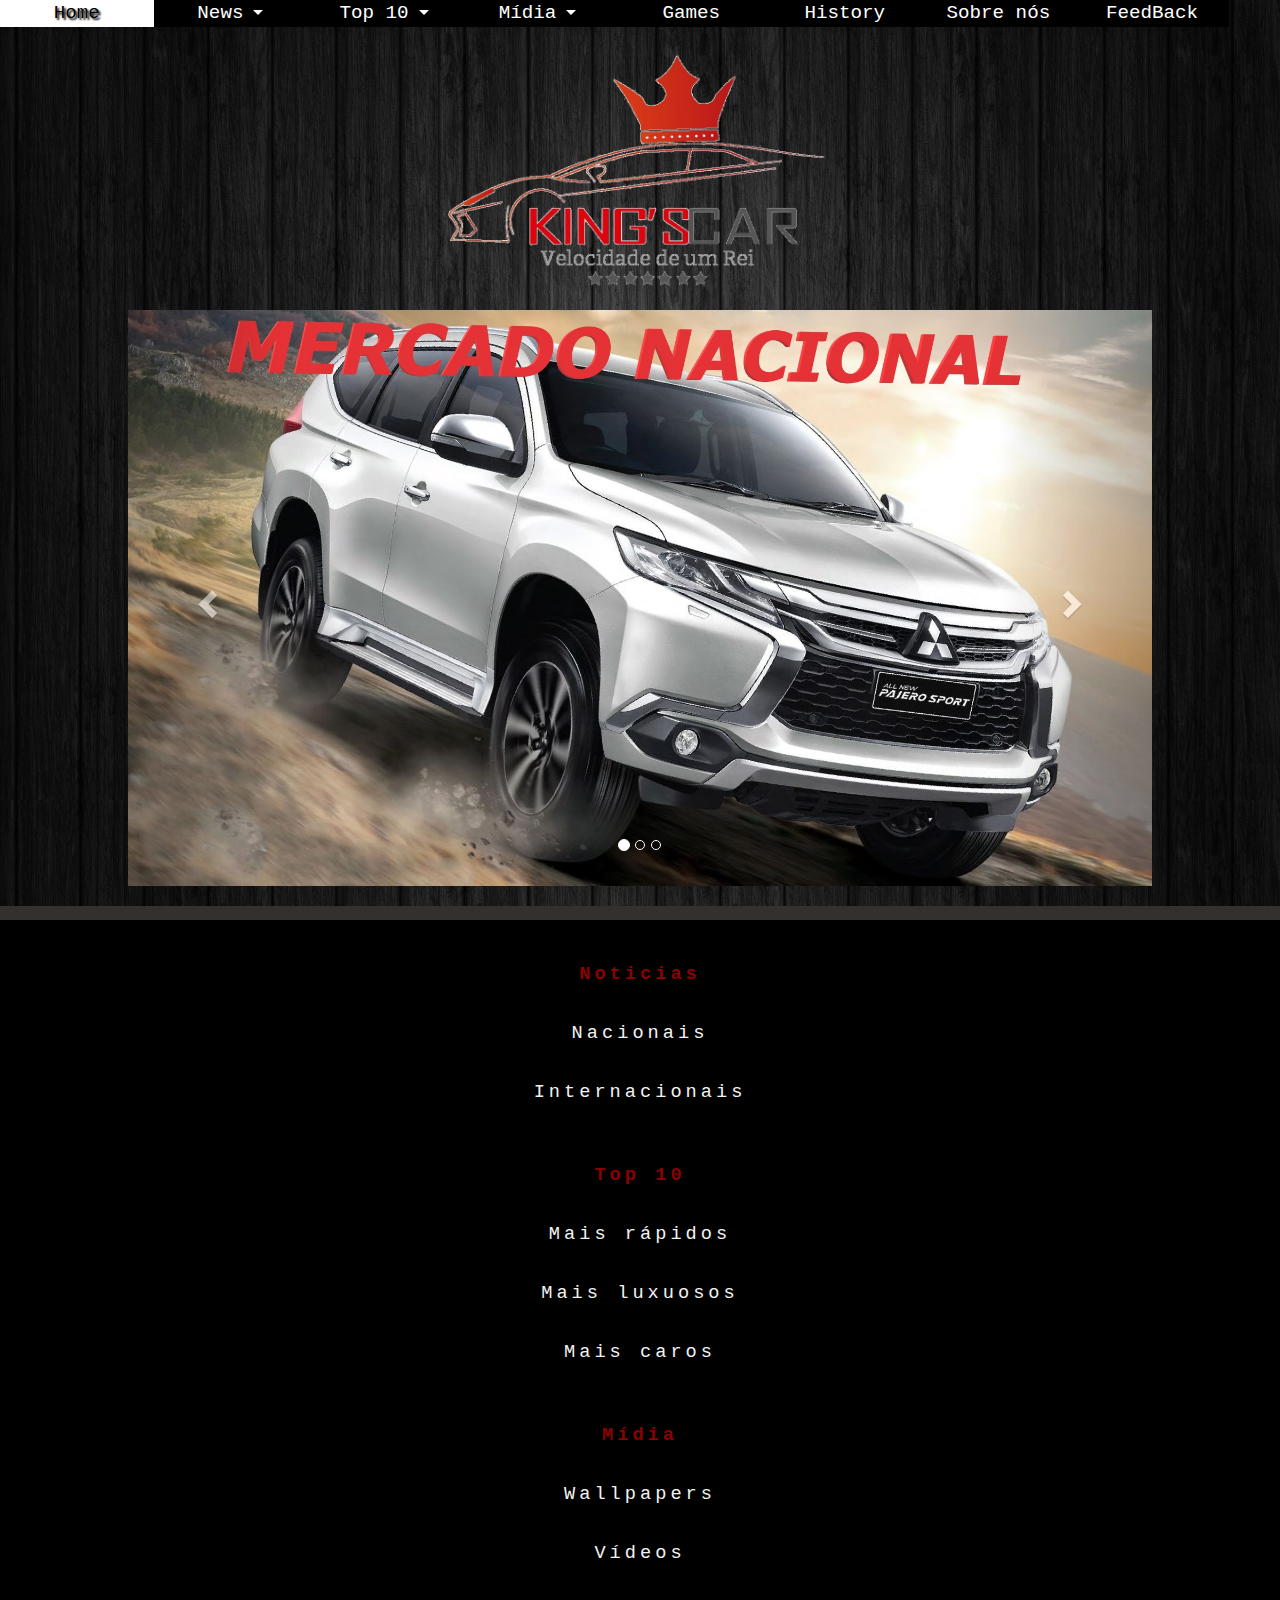
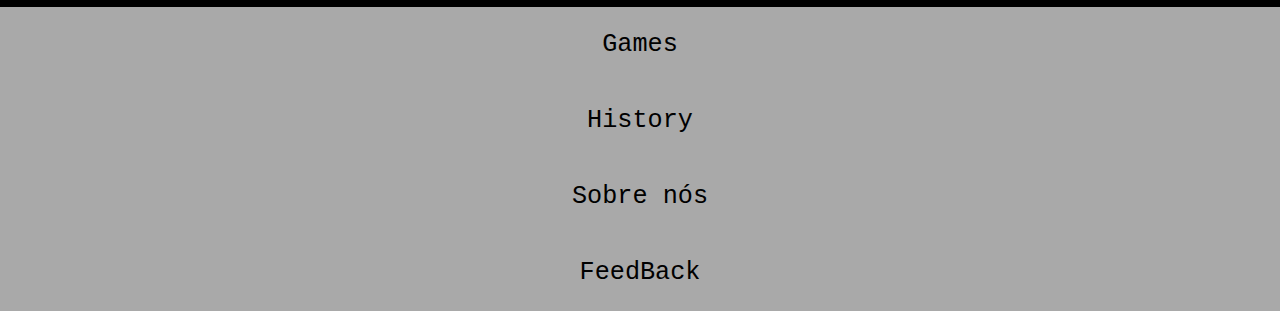
<file: index.html>
<!DOCTYPE html>
<html lang="pt-br">

<head>
    <meta charset="utf-8" />
    <meta http-equiv="X-UA-Compatible" content="IE=edge">
    <title>King's Car</title>
    <link rel="shortcut icon" href="imagens/logotipo.png" />
    <meta name="viewport" content="width=device-width, initial-scale=1">
    <link rel="stylesheet" type="text/css" media="screen" href="css/main.css" />
    <link rel="stylesheet" type="text/css" media="screen" href="css/principal.css" />
    <link rel="stylesheet" href="https://maxcdn.bootstrapcdn.com/bootstrap/3.3.7/css/bootstrap.min.css">
    <script src="https://ajax.googleapis.com/ajax/libs/jquery/3.3.1/jquery.min.js"></script>
    <script src="https://maxcdn.bootstrapcdn.com/bootstrap/3.3.7/js/bootstrap.min.js"></script>
</head>

<body>
    <div id="container">
        <label for="toggle">&#9776;</label>
        <input type="checkbox" id="toggle">
        <nav class="menu">
            <ul>
                <li><a href="index.html">Home</a></li>
                <li><span class="seta-baixo">News</span>
                    <ul>
                        <li><a href="nacionais.html">Nacionais</a></li>
                        <li><a href="internacionais.html">Internacionais</a></li>
                    </ul>
                </li>
                <li><span class="seta-baixo">Top 10</span>
                    <ul>
                        <li><a href="#">Os mais rápidos</a></li>
                        <li><a href="#">Os mais luxuosos</a></li>
                        <li><a href="top10-mais-caros.html">Os mais caros</a></li>
                    </ul>
                </li>
                <li><span class="seta-baixo">Mídia</span>
                    <ul>
                        <li><a href="wallpapers.html">Wallpapers</a></li>
                        <li><a href="videos.html">Vídeos</a></li>
                    </ul>
                </li>
                <li><a href="#">Games</a></li>
                <li><a href="history.html">History</a></li>
                <li><a href="#">Sobre nós</a></li>
                <li><a href="feedback.html">FeedBack</a></li>
            </ul>
        </nav>
        <div class="logo1">
            <img src="imagens/logotipo.png" alt="logotipo">
        </div><br>
        <main>
            <div id="myCarousel" class="carousel slide" data-ride="carousel">
                <!-- Indicators -->
                <ol class="carousel-indicators">
                    <li data-target="#myCarousel" data-slide-to="0" class="active"></li>
                    <li data-target="#myCarousel" data-slide-to="1"></li>
                    <li data-target="#myCarousel" data-slide-to="2"></li>
                </ol>

                <!-- Wrapper for slides -->
                <div class="carousel-inner">
                    <div class="item active">
                        <a href="nacionais.html"><img src="carousel/mitsubishi-pajero.jpg" alt="Mitsubishi Pajero" style="width:100%;"></a>
                    </div>

                    <div class="item">
                        <a href="internacionais.html"><img src="carousel/hyundai-azera.jpg" alt="Hyundai Azera" style="width:100%;"></a>
                    </div>

                    <div class="item">
                        <a href="top10-mais-caros.html"><img src="carousel/lamborghini-veneno.jpg" alt="Lamborghini Veneno" style="width:100%;"></a>
                    </div>
                </div>

                <!-- Left and right controls -->
                <a class="left carousel-control" href="#myCarousel" data-slide="prev">
                    <span class="glyphicon glyphicon-chevron-left"></span>
                    <span class="sr-only">Previous</span>
                </a>
                <a class="right carousel-control" href="#myCarousel" data-slide="next">
                    <span class="glyphicon glyphicon-chevron-right"></span>
                    <span class="sr-only">Next</span>
                </a>
            </div>
        </main>
    </div>
    <footer>
        <div class="fmenu">
            <a href="#">Noticias</a>
            <a href="nacionais.html">Nacionais</a>
            <a href="internacionais.html">Internacionais</a>
        </div>
        <div class="fmenu">
            <a href="#">Top 10</a>
            <a href="#">Mais rápidos</a>
            <a href="#">Mais luxuosos</a>
            <a href="top10-mais-caros.html">Mais caros</a>
        </div>
        <div class="fmenu">
            <a href="#">Mídia</a>
            <a href="wallpapers.html">Wallpapers</a>
            <a href="videos.html">Vídeos</a>
        </div>
        <div class="fmenu">
            <a href="#">Games</a>
            <a href="history.html">History</a>
            <a href="#"> Sobre nós</a>
            <a href="feedback.html"> FeedBack</a>
        </div>
    </footer>
</body>

</html>
</file>
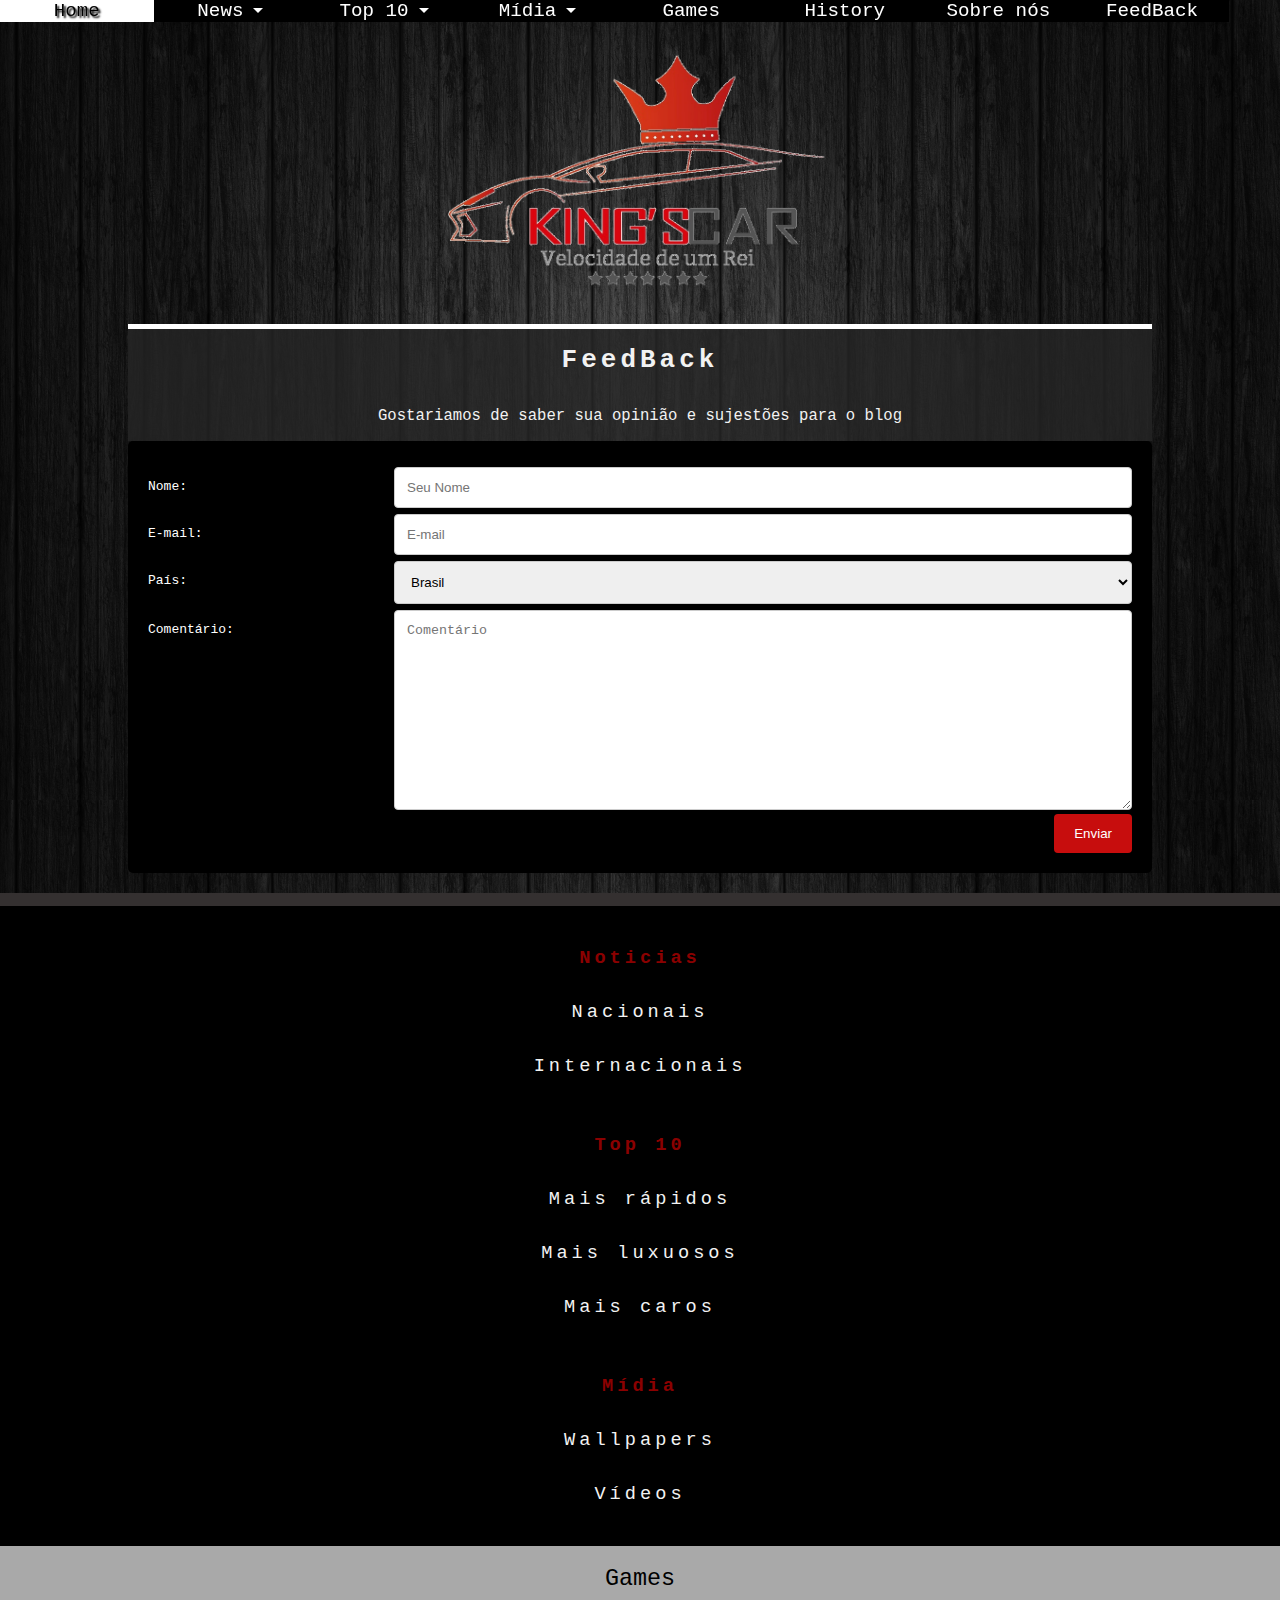
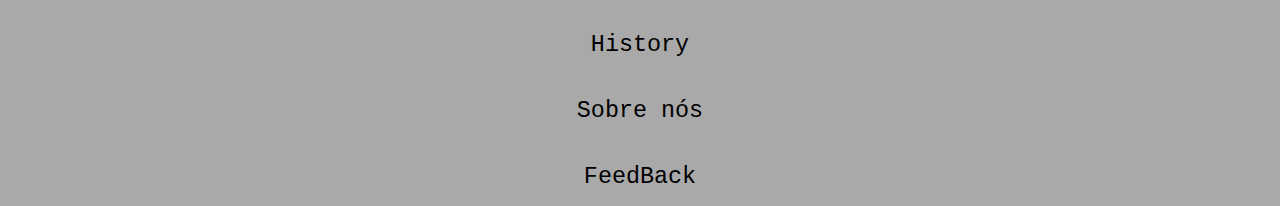
<file: feedback.html>
<!DOCTYPE html>
<html lang="pt-br">

<head>
    <meta charset="utf-8" />
    <meta http-equiv="X-UA-Compatible" content="IE=edge">
    <title>Feedback</title>
    <link rel="shortcut icon" href="imagens/logotipo.png" />
    <meta name="viewport" content="width=device-width, initial-scale=1">
    <link rel="stylesheet" type="text/css" media="screen" href="css/main.css" />
    <link rel="stylesheet" type="text/css" media="screen" href="css/feedback.css" />
    <script src="js/main.js"></script>
</head>

<body>
    <div id="container">
        <label for="toggle">&#9776;</label>
        <input type="checkbox" id="toggle">
        <nav class="menu">
            <ul>
                <li><a href="index.html">Home</a></li>
                <li><span class="seta-baixo">News</span>
                    <ul>
                        <li><a href="nacionais.html">Nacionais</a></li>
                        <li><a href="internacionais.html">Internacionais</a></li>
                    </ul>
                </li>
                <li><span class="seta-baixo">Top 10</span>
                    <ul>
                        <li><a href="#">Os mais rápidos</a></li>
                        <li><a href="#">Os mais luxuosos</a></li>
                        <li><a href="top10-mais-caros.html">Os mais caros</a></li>
                    </ul>
                </li>
                <li><span class="seta-baixo">Mídia</span>
                    <ul>
                        <li><a href="wallpapers.html">Wallpapers</a></li>
                        <li><a href="videos.html">Vídeos</a></li>
                    </ul>
                </li>
                <li><a href="#">Games</a></li>
                <li><a href="history.html">History</a></li>
                <li><a href="#">Sobre nós</a></li>
                <li><a href="feedback.html">FeedBack</a></li>
            </ul>
        </nav>
        <div class="logo1">
            <img src="imagens/logotipo.png" alt="logotipo">
        </div><br><br>
        <main>
        <div class="wrap-p">
                <h1>FeedBack</h1>
                <p>Gostariamos de saber sua opinião e sujestões para o blog</p>
        </div>
        <div class="wrap-form">
            <form class="form" method="GET">
                <div class="row">
                    <div class="col-25">
                        <span class="span-form">Nome:</span>
                    </div>
                    <div class="col-75">
                        <input type="text" id="name" name="name" placeholder="Seu Nome" required>
                    </div>
                </div>
                <div class="row">
                    <div class="col-25">
                        <span class="span-form">E-mail:</span>
                    </div>
                    <div class="col-75">
                        <input type="email" id="email" name="email" placeholder="E-mail" required>
                    </div>
                </div>
                <div class="row">
                    <div class="col-25">
                        <span class="span-form">País:</span>
                    </div>
                    <div class="col-75">
                        <select id="country" name="country">
                            <option value="Brasil">Brasil</option>
                            <option value="Estados Unidos">Estados Unidos</option>
                            <option value="Reino Unido">Reino Unido</option>
                            <option value="China">China</option>
                            <option value="Japão">Japão</option>
                            <option value="Alemanha">Alemanha</option>
                            <option value="Austrália">Austrália</option>
                            <option value="Canadá">Canadá</option>
                        </select>
                    </div>
                </div>
                <div class="row">
                    <div class="col-25">
                        <span class="span-form">Comentário:</span>
                    </div>
                    <div class="col-75">
                        <textarea id="subject" name="subject" placeholder="Comentário" style="height: 200px" required></textarea>
                    </div>
                </div>
                <div class="row">
                    <input type="submit" onclick="Enviar()" value="Enviar">
                </div>
            </form>
        </div>
        </main>
        </div>
        <footer>
            <div class="fmenu">
                <a href="#">Noticias</a>
                <a href="nacionais.html">Nacionais</a>
                <a href="internacionais.html">Internacionais</a>
            </div>
            <div class="fmenu">
                <a href="#">Top 10</a>
                <a href="#">Mais rápidos</a>
                <a href="#">Mais luxuosos</a>
                <a href="top10-mais-caros.html">Mais caros</a>
            </div>
            <div class="fmenu">
                <a href="#">Mídia</a>
                <a href="wallpapers.html">Wallpapers</a>
                <a href="videos.html">Vídeos</a>
            </div>
            <div class="fmenu">
                <a href="#">Games</a>
                <a href="history.html">History</a>
                <a href="#"> Sobre nós</a>
                <a href="feedback.html"> FeedBack</a>
            </div>
        </footer>
</body>

</html>
</file>
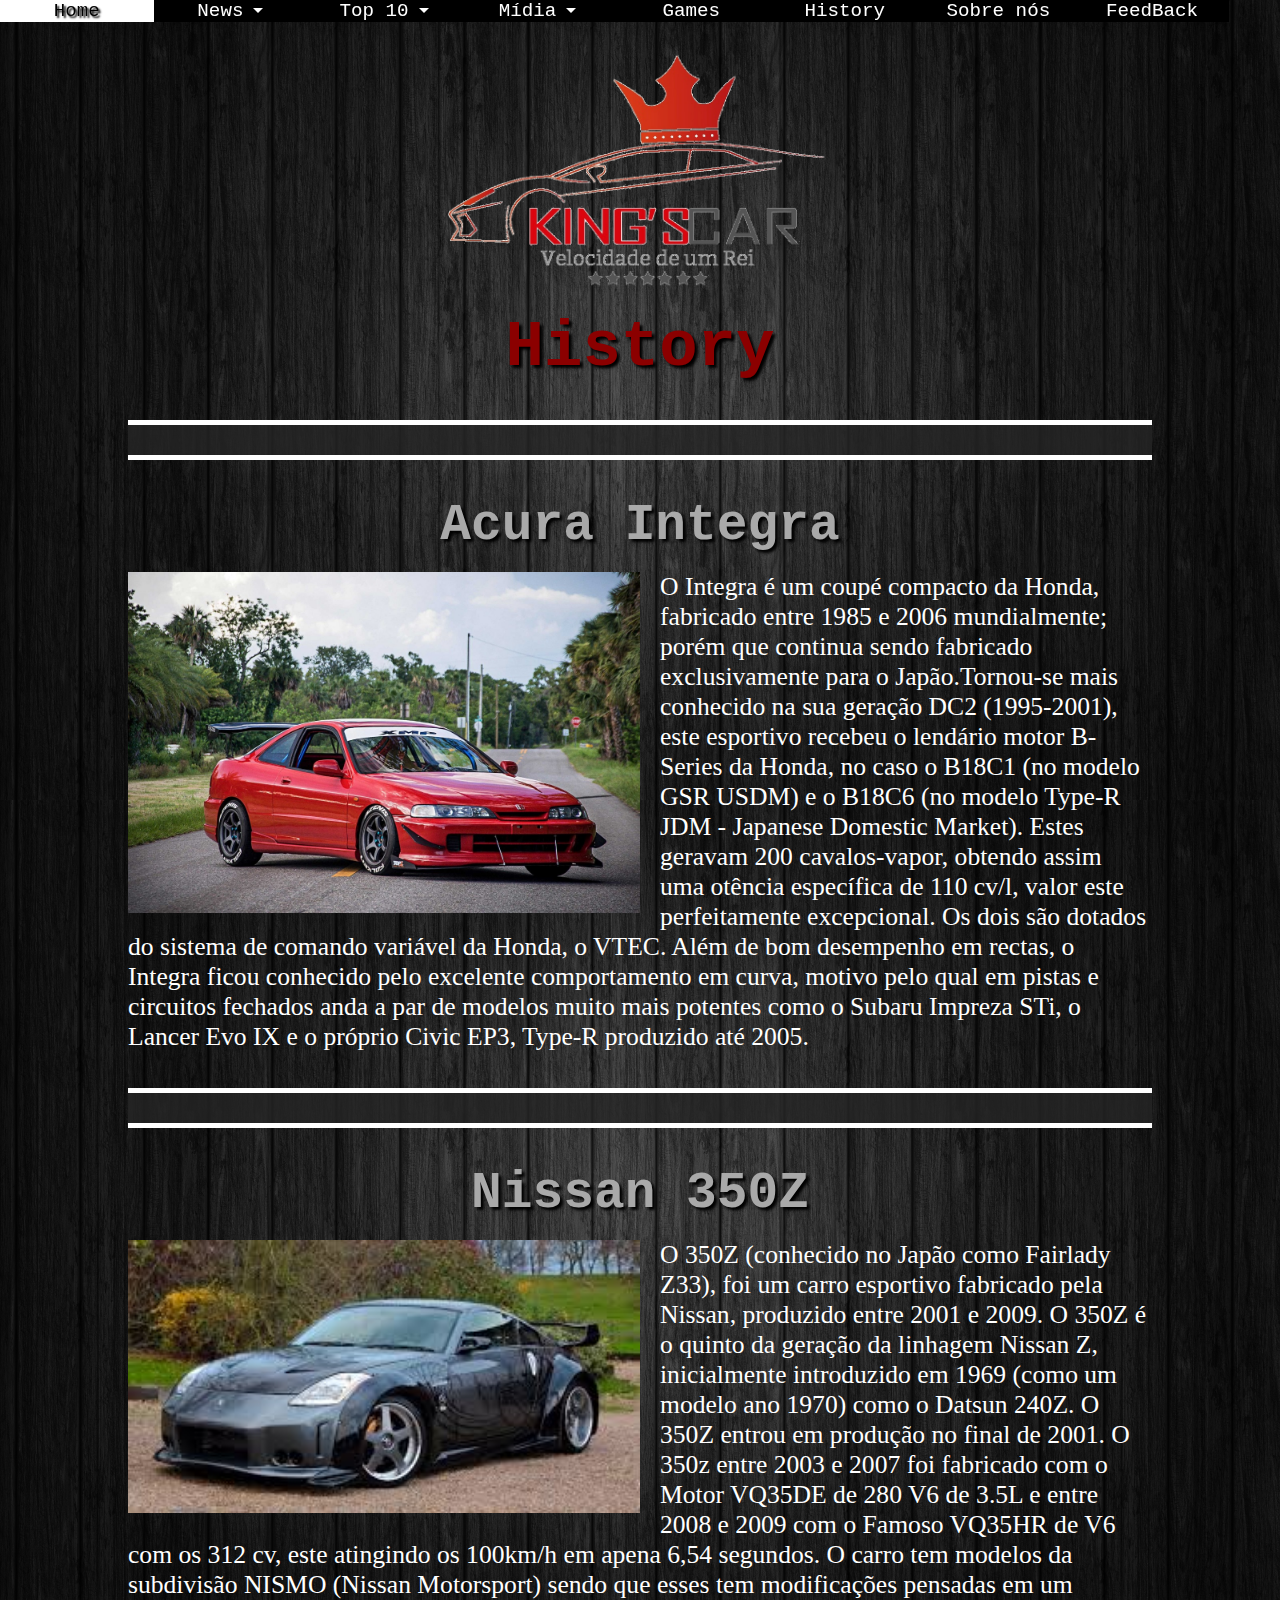
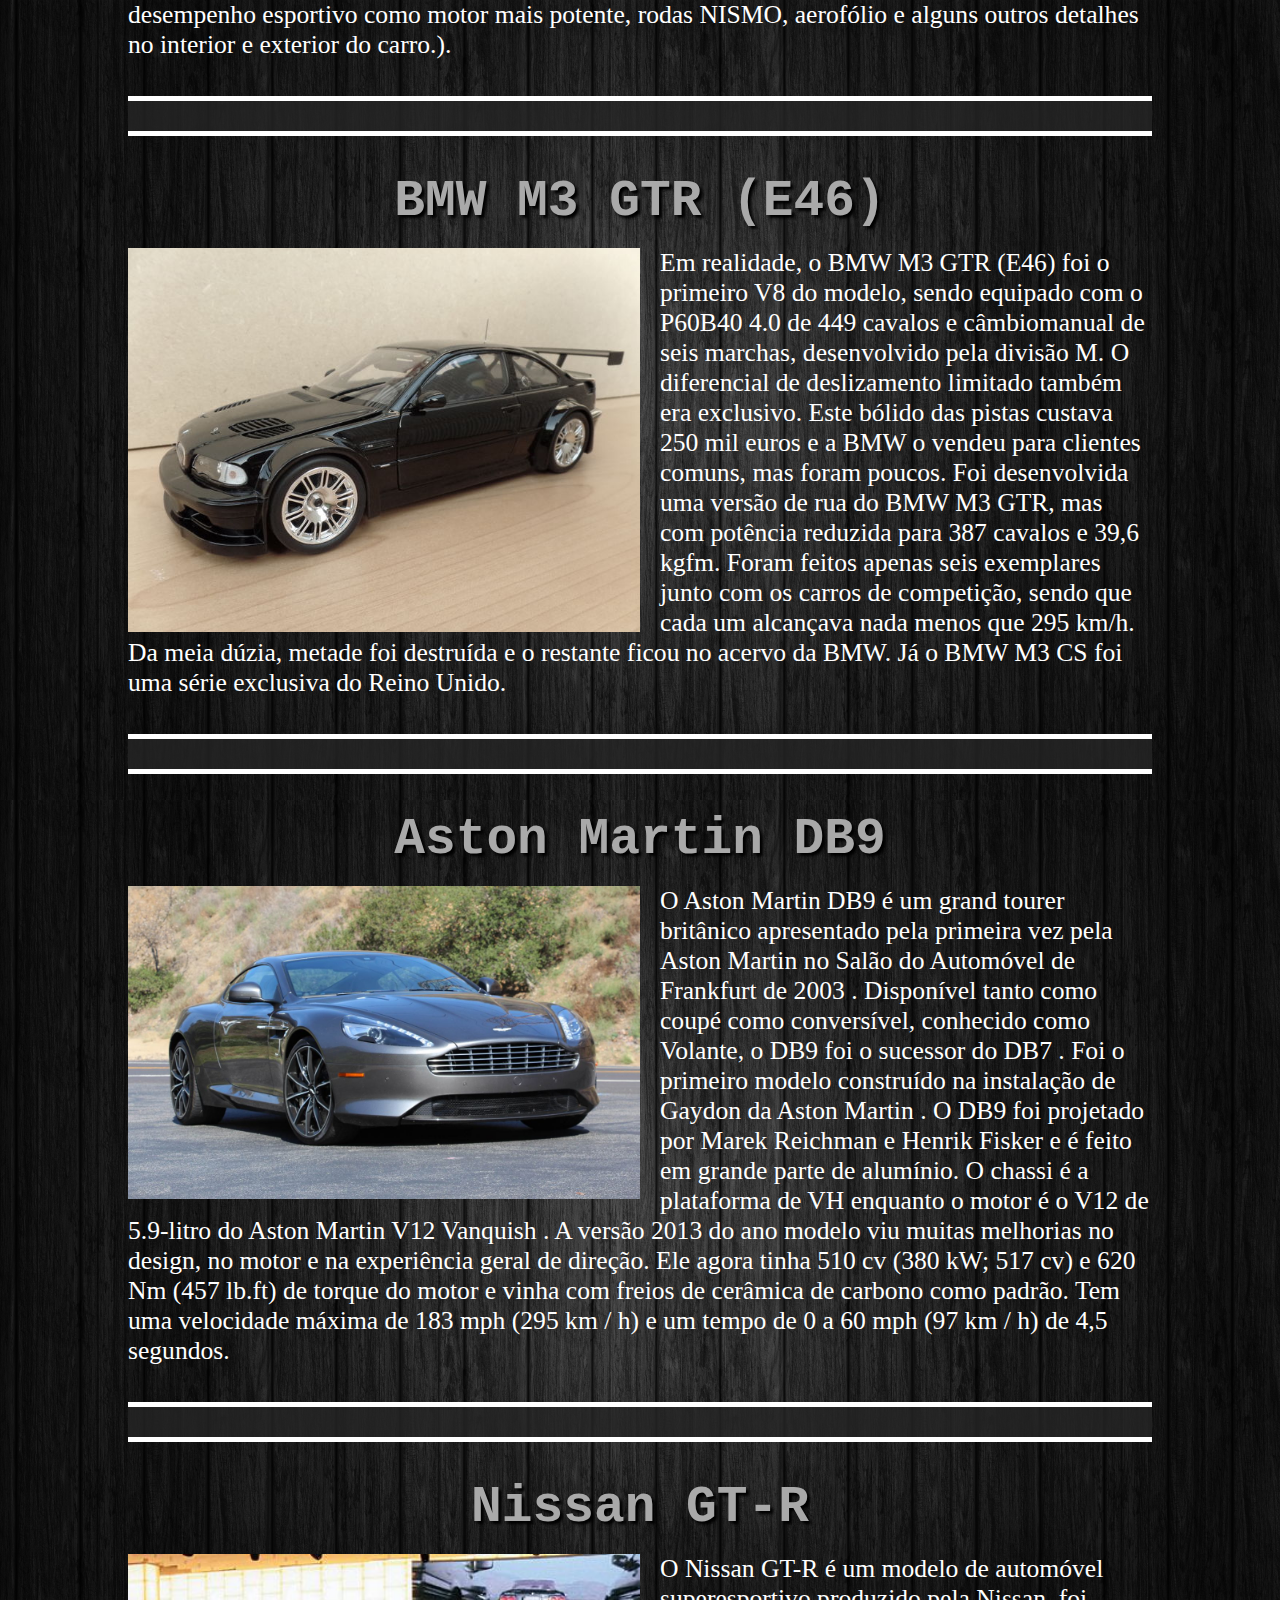
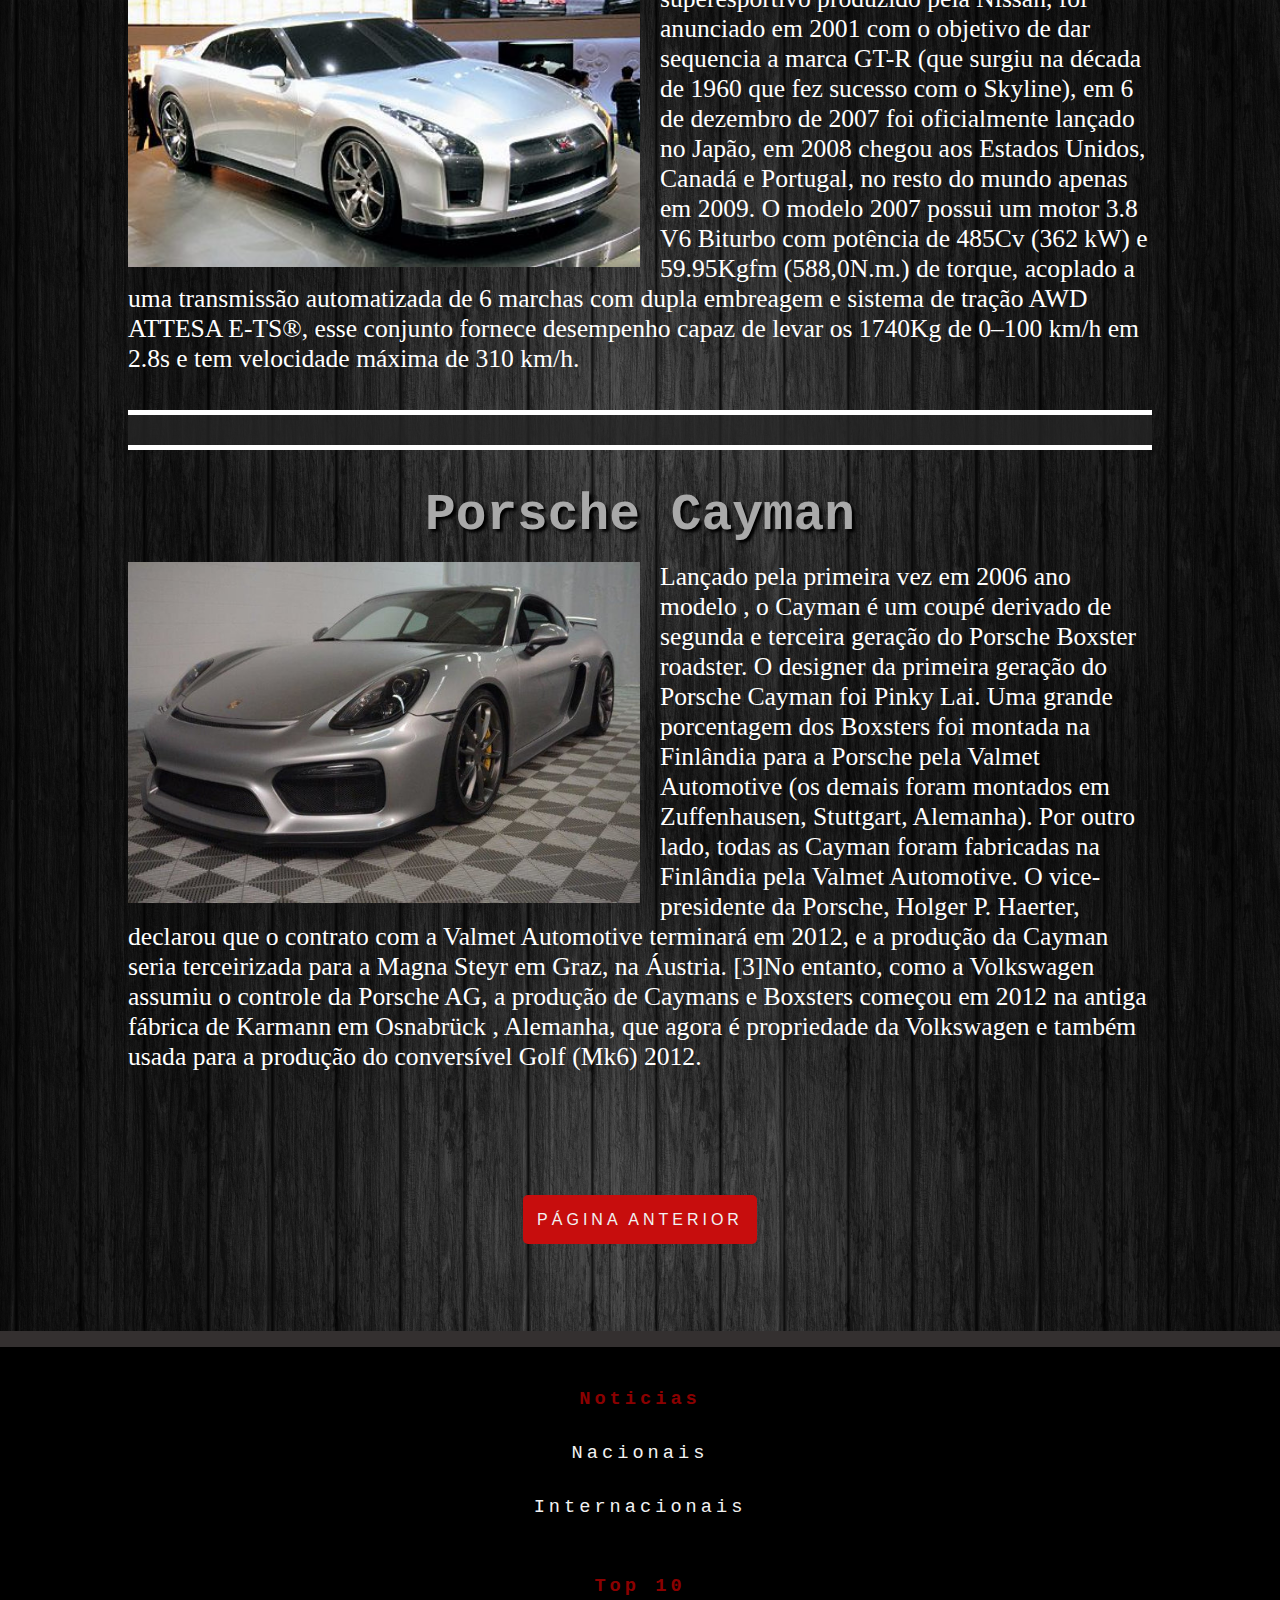
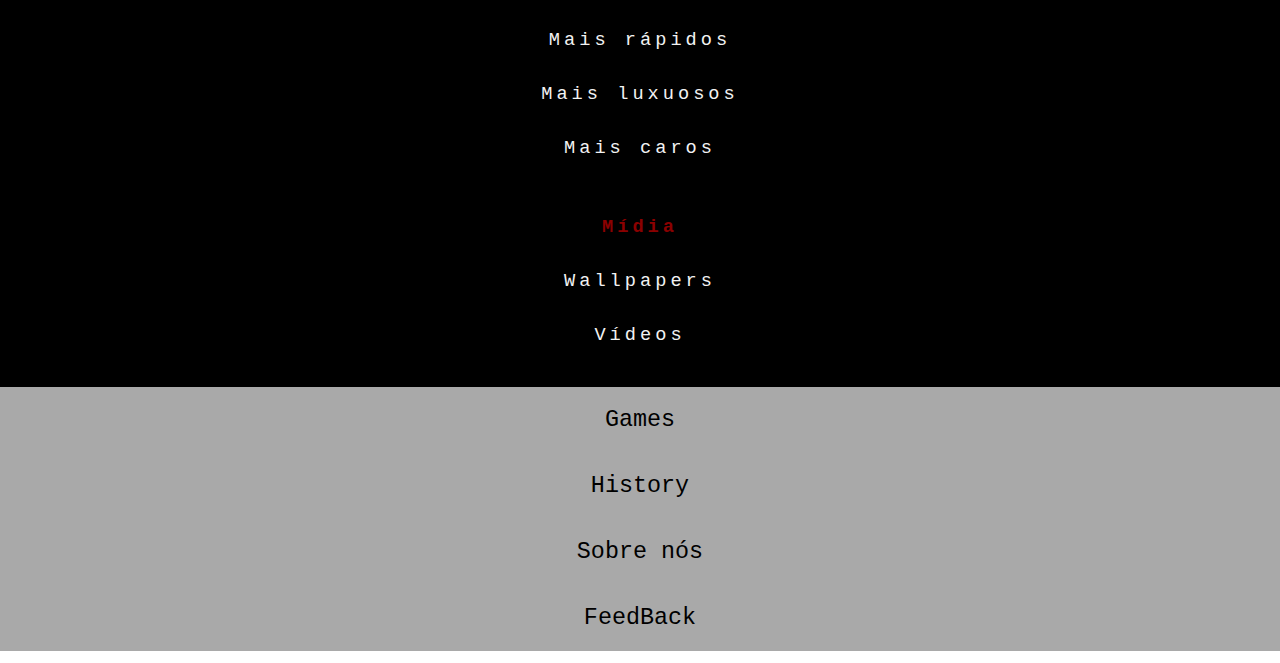
<file: history-2.html>
<!DOCTYPE html>
<html lang="pt-br">

<head>
    <meta charset="utf-8" />
    <meta http-equiv="X-UA-Compatible" content="IE=edge">
    <title>History</title>
    <link rel="shortcut icon" href="imagens/logotipo.png" />
    <meta name="viewport" content="width=device-width, initial-scale=1">
    <link rel="stylesheet" type="text/css" media="screen" href="css/main.css" />
    <link rel="stylesheet" type="text/css" media="screen" href="css/history.css" />
</head>

<body>
    <div id="container">
        <label for="toggle">&#9776;</label>
        <input type="checkbox" id="toggle">
        <nav class="menu">
            <ul>
                <li><a href="index.html">Home</a></li>
                <li><span class="seta-baixo">News</span>
                    <ul>
                        <li><a href="nacionais.html">Nacionais</a></li>
                        <li><a href="internacionais.html">Internacionais</a></li>
                    </ul>
                </li>
                <li><span class="seta-baixo">Top 10</span>
                    <ul>
                        <li><a href="#">Os mais rápidos</a></li>
                        <li><a href="#">Os mais luxuosos</a></li>
                        <li><a href="top10-mais-caros.html">Os mais caros</a></li>
                    </ul>
                </li>
                <li><span class="seta-baixo">Mídia</span>
                    <ul>
                        <li><a href="wallpapers.html">Wallpapers</a></li>
                        <li><a href="videos.html">Vídeos</a></li>
                    </ul>
                </li>
                <li><a href="#">Games</a></li>
                <li><a href="history.html">History</a></li>
                <li><a href="#">Sobre nós</a></li>
                <li><a href="feedback.html">FeedBack</a></li>
            </ul>
        </nav>
        <div class="logo1">
            <img src="imagens/logotipo.png" alt="logotipo">
        </div><br>
        <main>
            <h1>History</h1><br><br>
            <div class="barra"></div><br><br>
            <h2>Acura Integra</h2><br>
            <img src="history/imagens/acura_integra.jpeg" alt="Acura Integra">
            <p>O Integra é um coupé compacto da Honda, fabricado entre 1985 e 2006 mundialmente;
                porém que continua sendo fabricado exclusivamente para o Japão.Tornou-se mais
                conhecido na sua geração DC2 (1995-2001), este esportivo recebeu o lendário motor
                B-Series da Honda, no caso o B18C1 (no modelo GSR USDM) e o B18C6 (no modelo Type-R
                JDM - Japanese Domestic Market). Estes geravam 200 cavalos-vapor, obtendo assim uma
                otência específica de 110 cv/l, valor este perfeitamente excepcional. Os dois são
                dotados do sistema de comando variável da Honda, o VTEC. Além de bom desempenho em
                rectas, o Integra ficou conhecido pelo excelente comportamento em curva, motivo
                pelo qual em pistas e circuitos fechados anda a par de modelos muito mais potentes
                como o Subaru Impreza STi, o Lancer Evo IX e o próprio Civic EP3, Type-R produzido
                até 2005.
            </p><br><br>
            <div class="barra"></div><br><br>

            <h2>Nissan 350Z</h2><br>
            <img src="history/imagens/320z.jpeg" alt="Nissan 350Z">
            <p>O 350Z (conhecido no Japão como Fairlady Z33), foi um carro esportivo fabricado pela
                Nissan, produzido entre 2001 e 2009. O 350Z é o quinto da geração da linhagem Nissan
                Z, inicialmente introduzido em 1969 (como um modelo ano 1970) como o Datsun 240Z.
                O 350Z entrou em produção no final de 2001. O 350z entre 2003 e 2007 foi fabricado
                com o Motor VQ35DE de 280 V6 de 3.5L e entre 2008 e 2009 com o Famoso VQ35HR de V6
                com os 312 cv, este atingindo os 100km/h em apena 6,54 segundos. O carro tem modelos
                da subdivisão NISMO (Nissan Motorsport) sendo que esses tem modificações pensadas em
                um desempenho esportivo como motor mais potente, rodas NISMO, aerofólio e alguns
                outros detalhes no interior e exterior do carro.).</p><br><br>
            <div class="barra"></div><br><br>

            <h2>BMW M3 GTR (E46)</h2><br>
            <img src="history/imagens/bmw_m3_gtr.jpeg" alt="BMW M3 GTR (E46)">
            <p>Em realidade, o BMW M3 GTR (E46) foi o primeiro V8 do modelo, sendo equipado com o P60B40 4.0 de 449
                cavalos e câmbiomanual de seis marchas, desenvolvido pela divisão M. O diferencial de deslizamento
                limitado também era exclusivo. Este bólido das pistas custava 250 mil euros e a BMW o vendeu para
                clientes comuns, mas foram poucos. Foi desenvolvida uma versão de rua do BMW M3 GTR, mas com potência
                reduzida para 387 cavalos e 39,6 kgfm. Foram feitos apenas seis exemplares junto com os carros de
                competição, sendo que cada um alcançava nada menos que 295 km/h. Da meia dúzia, metade foi destruída e
                o restante ficou no acervo da BMW. Já o BMW M3 CS foi uma série exclusiva do Reino Unido.</p><br><br>
            <div class="barra"></div><br><br>

            <h2>Aston Martin DB9</h2><br>
            <img src="history/imagens/db9.jpeg" alt="Aston Martin DB9">
            <p>O Aston Martin DB9 é um grand tourer britânico apresentado pela primeira vez pela
                Aston Martin no Salão do Automóvel de Frankfurt de 2003 . Disponível tanto como
                coupé como conversível, conhecido como Volante, o DB9 foi o sucessor do DB7 . Foi o
                primeiro modelo construído na instalação de Gaydon da Aston Martin . O DB9 foi
                projetado por Marek Reichman e Henrik Fisker e é feito em grande parte de alumínio.
                O chassi é a plataforma de VH enquanto o motor é o V12 de 5.9-litro do Aston Martin
                V12 Vanquish . A versão 2013 do ano modelo viu muitas melhorias no design, no motor
                e na experiência geral de direção. Ele agora tinha 510 cv (380 kW; 517 cv) e 620 Nm
                (457 lb.ft) de torque do motor e vinha com freios de cerâmica de carbono como padrão.
                Tem uma velocidade máxima de 183 mph (295 km / h) e um tempo de 0 a 60 mph
                (97 km / h) de 4,5 segundos.</p><br><br>
            <div class="barra"></div><br><br>

            <h2>Nissan GT-R</h2><br>
            <img src="history/imagens/gtr.jpeg" alt="Nissan GT-R">
            <p>O Nissan GT-R é um modelo de automóvel superesportivo produzido pela Nissan, foi
                anunciado em 2001 com o objetivo de dar sequencia a marca GT-R (que surgiu na década
                de 1960 que fez sucesso com o Skyline), em 6 de dezembro de 2007 foi oficialmente
                lançado no Japão, em 2008 chegou aos Estados Unidos, Canadá e Portugal, no resto do
                mundo apenas em 2009. O modelo 2007 possui um motor 3.8 V6 Biturbo com potência de
                485Cv (362 kW) e 59.95Kgfm (588,0N.m.) de torque, acoplado a uma transmissão
                automatizada de 6 marchas com dupla embreagem e sistema de tração AWD ATTESA E-TS®,
                esse conjunto fornece desempenho capaz de levar os 1740Kg de 0–100 km/h em 2.8s e
                tem velocidade máxima de 310 km/h.</p><br><br>
            <div class="barra"></div><br><br>

            <h2>Porsche Cayman</h2><br>
            <img src="history/imagens/cayman.jpeg" alt="Porsche Cayman">
            <p>Lançado pela primeira vez em 2006 ano modelo , o Cayman é um coupé derivado de
                segunda e terceira geração do Porsche Boxster roadster. O designer da primeira
                geração do Porsche Cayman foi Pinky Lai. Uma grande porcentagem dos Boxsters foi
                montada na Finlândia para a Porsche pela Valmet Automotive (os demais foram
                montados em Zuffenhausen, Stuttgart, Alemanha). Por outro lado, todas as Cayman
                foram fabricadas na Finlândia pela Valmet Automotive. O vice-presidente da Porsche,
                Holger P. Haerter, declarou que o contrato com a Valmet Automotive terminará em
                2012, e a produção da Cayman seria terceirizada para a Magna Steyr em Graz, na
                Áustria. [3]No entanto, como a Volkswagen assumiu o controle da Porsche AG, a
                produção de Caymans e Boxsters começou em 2012 na antiga fábrica de Karmann em
                Osnabrück , Alemanha, que agora é propriedade da Volkswagen e também usada para a
                produção do conversível Golf (Mk6) 2012.</p><br><br>

            <div class="page">
                <a href="history.html">Página Anterior</a>
            </div>
        </main>
    </div>
    <footer>
        <div class="fmenu">
            <a href="#">Noticias</a>
            <a href="nacionais.html">Nacionais</a>
            <a href="internacionais.html">Internacionais</a>
        </div>
        <div class="fmenu">
            <a href="#">Top 10</a>
            <a href="#">Mais rápidos</a>
            <a href="#">Mais luxuosos</a>
            <a href="top10-mais-caros.html">Mais caros</a>
        </div>
        <div class="fmenu">
            <a href="#">Mídia</a>
            <a href="wallpapers.html">Wallpapers</a>
            <a href="videos.html">Vídeos</a>
        </div>
        <div class="fmenu">
            <a href="#">Games</a>
            <a href="history.html">History</a>
            <a href="#"> Sobre nós</a>
            <a href="feedback.html"> FeedBack</a>
        </div>
    </footer>
</body>

</html>
</file>
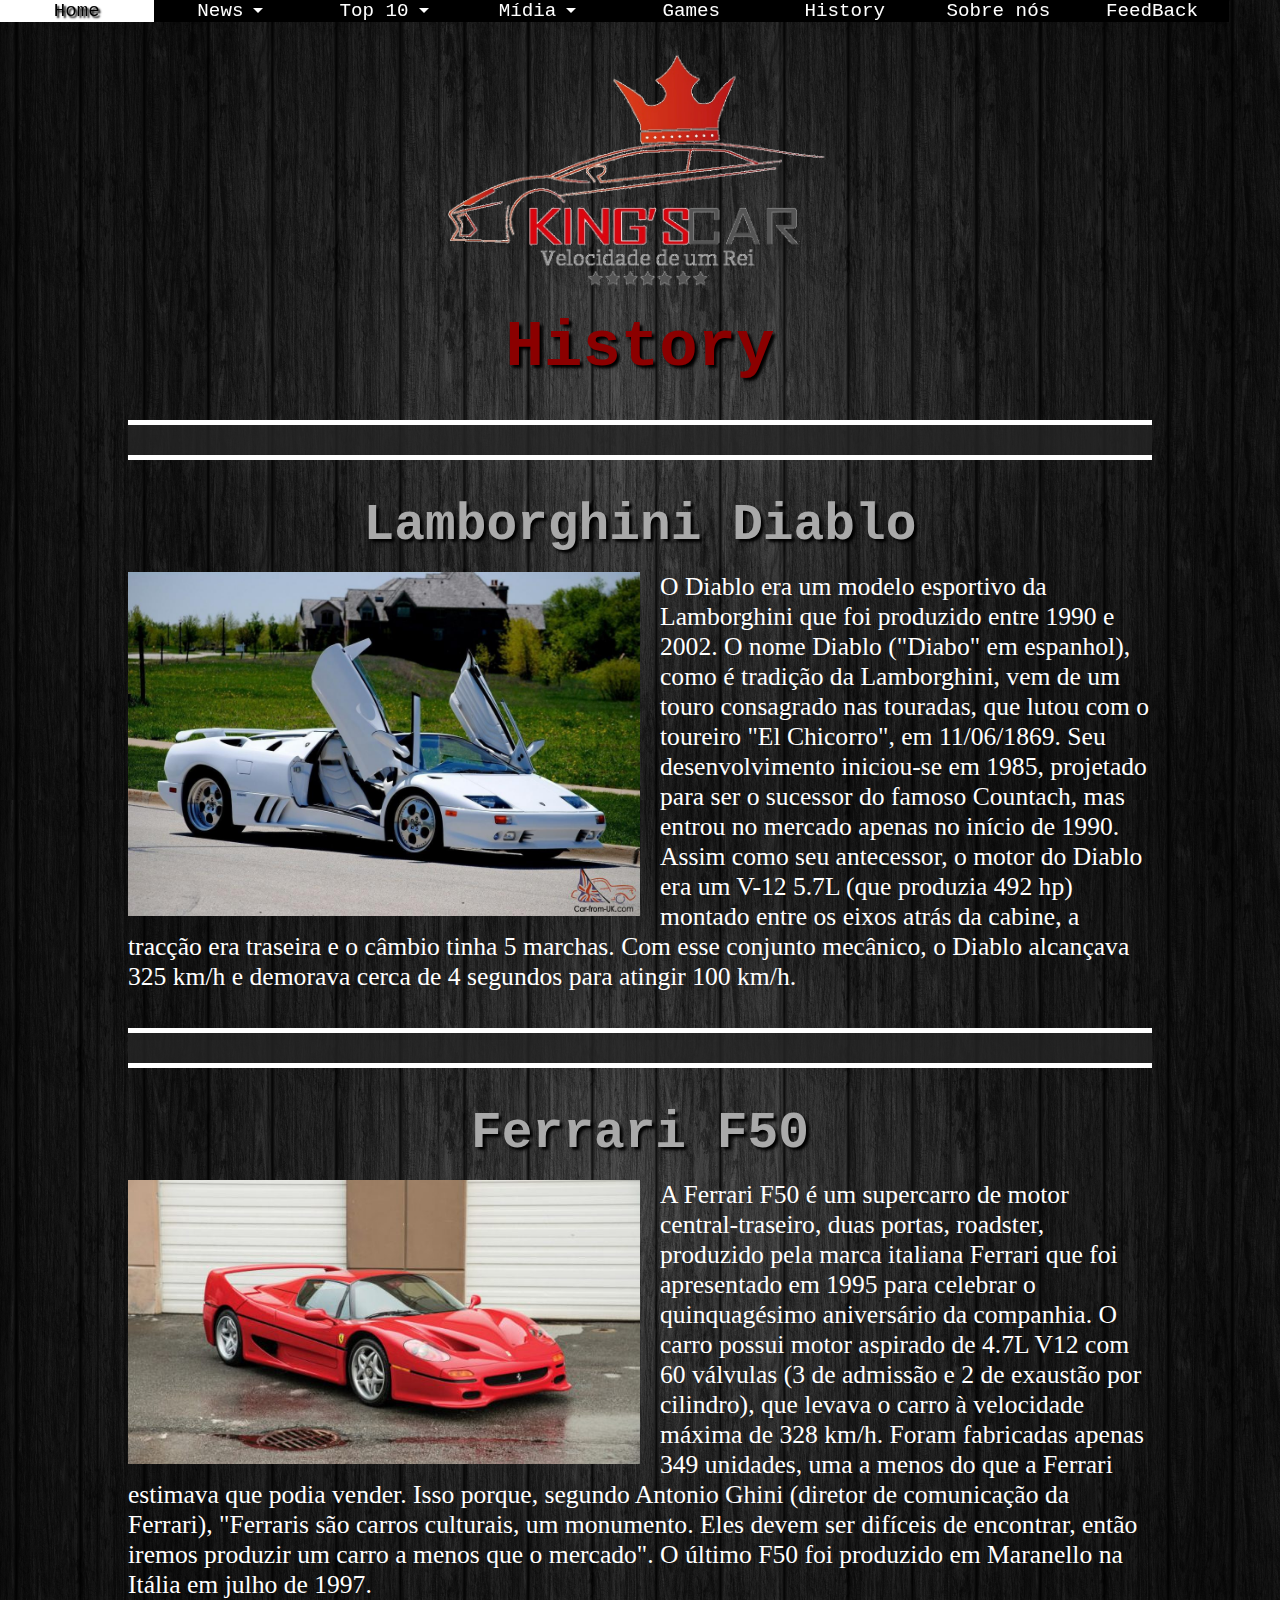
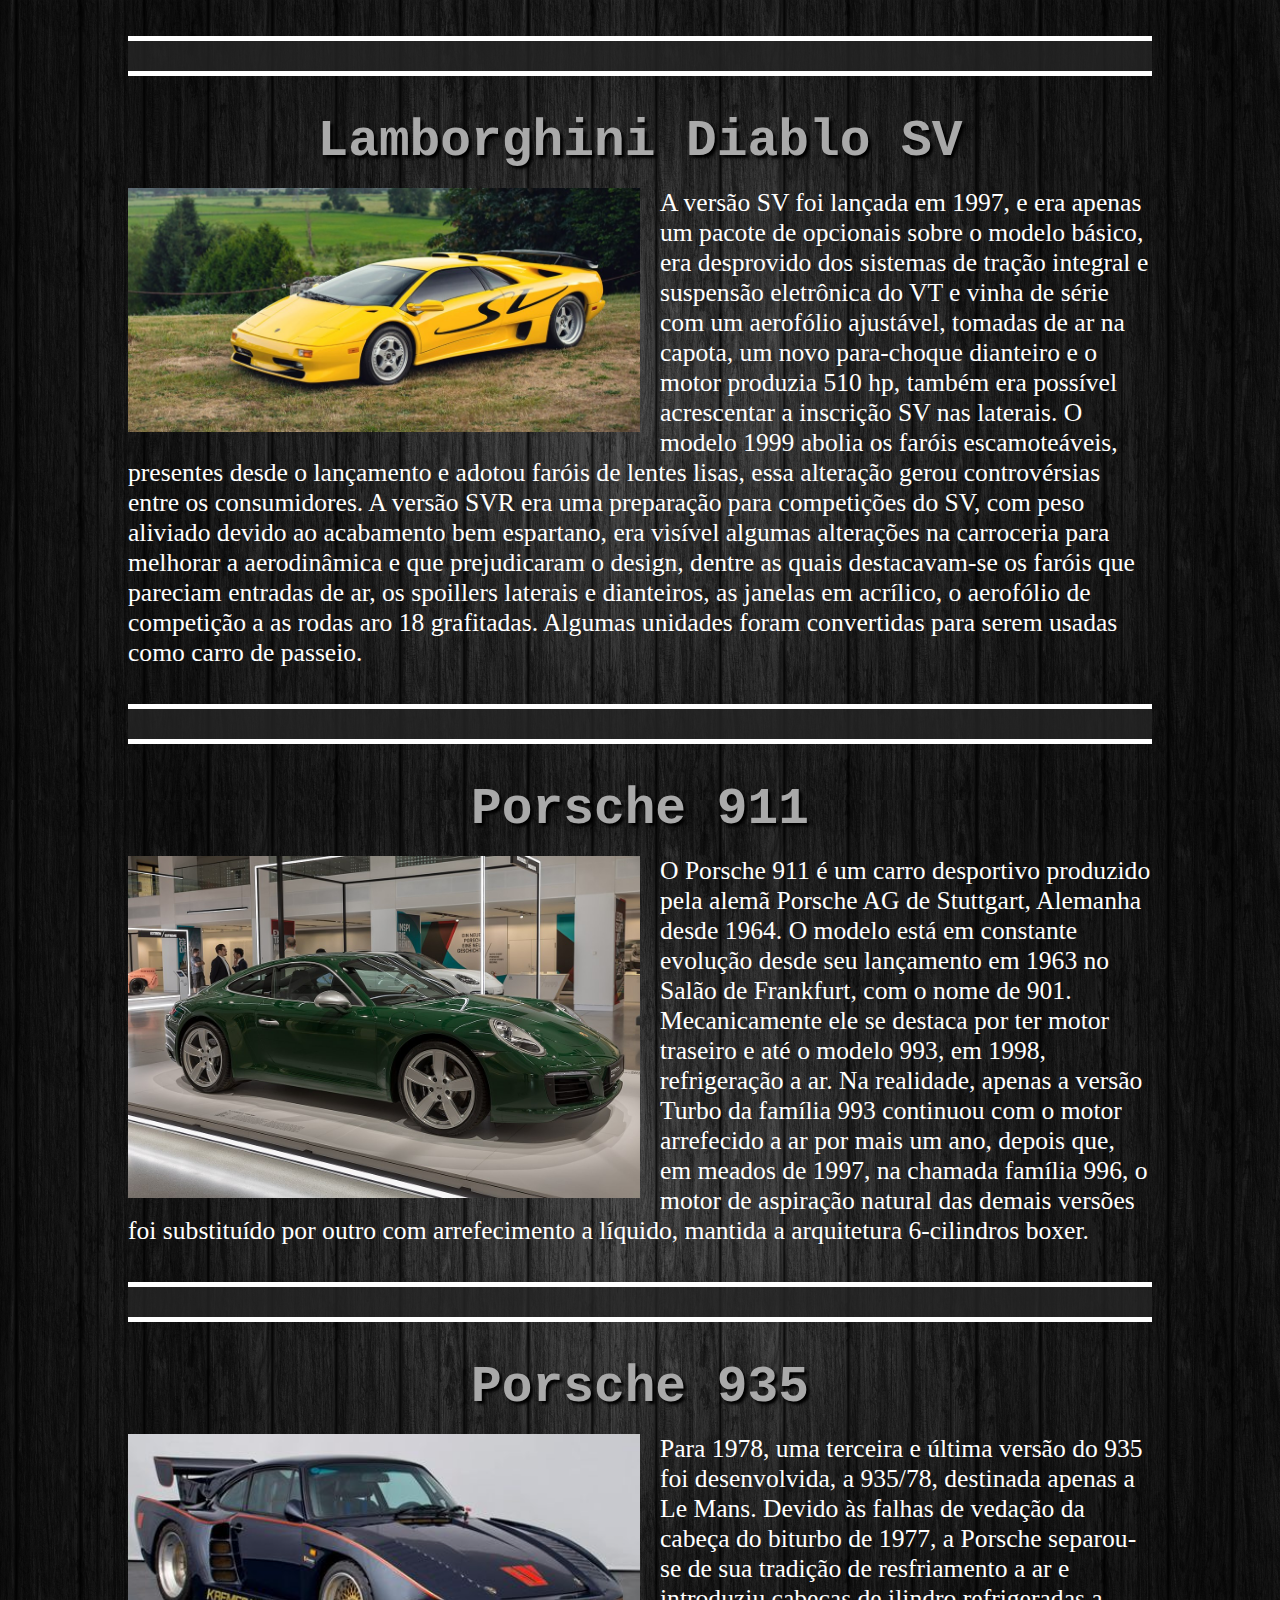
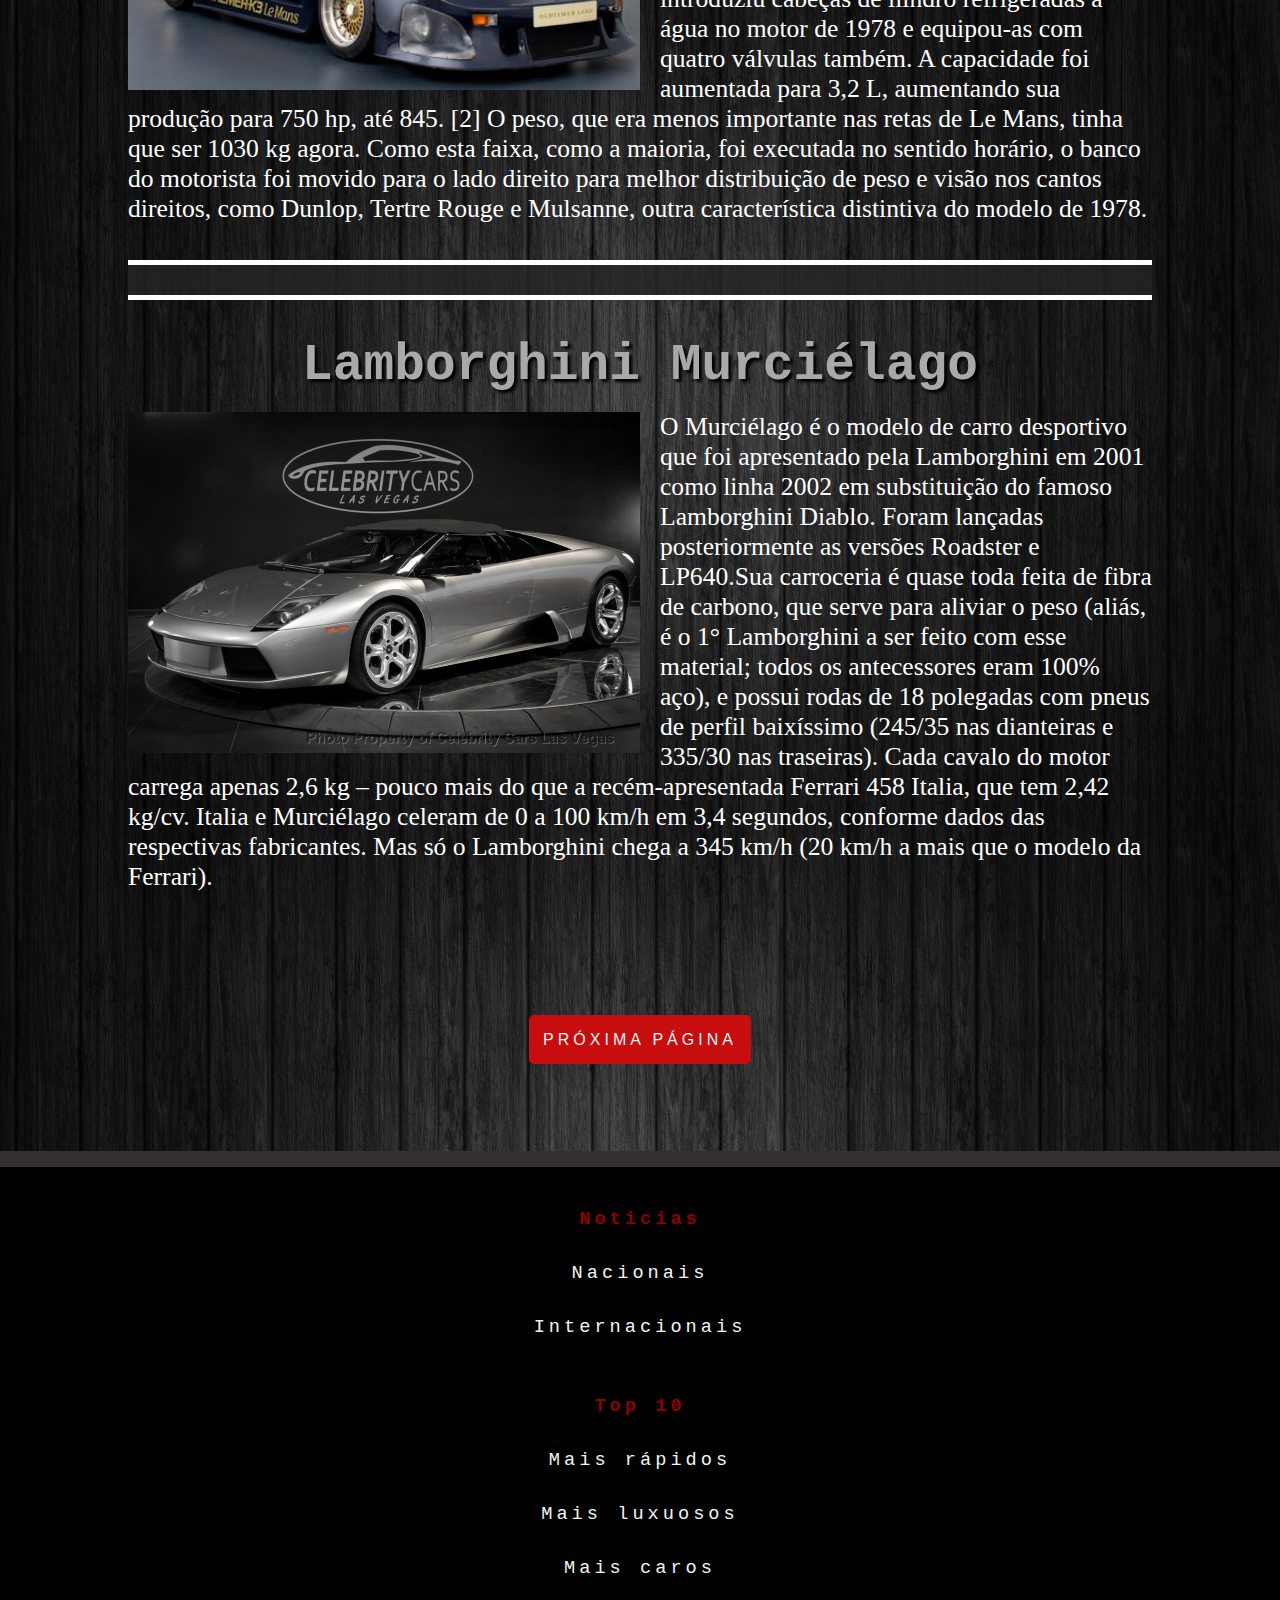
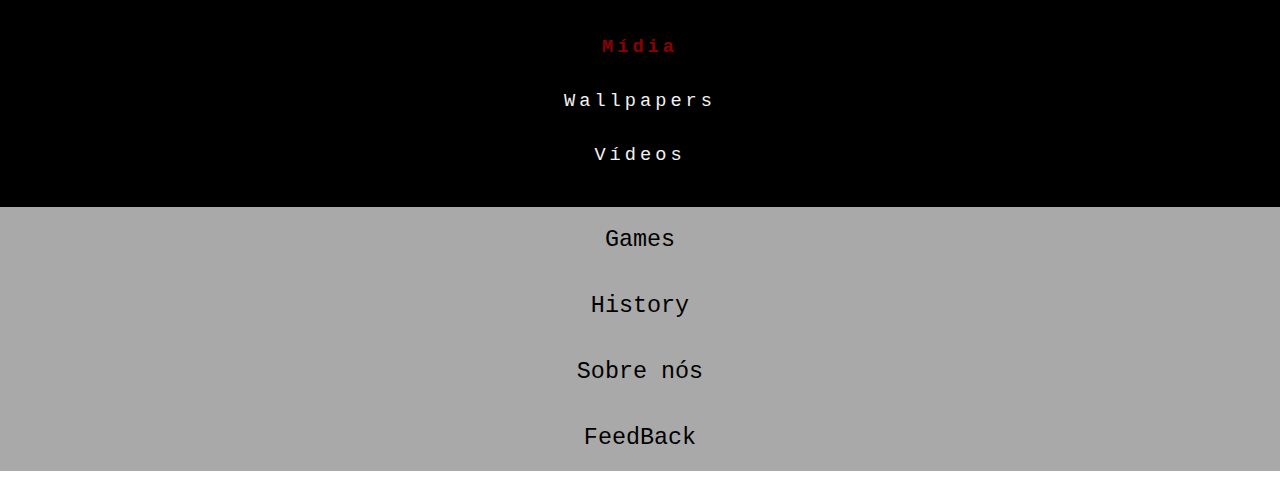
<file: history.html>
<!DOCTYPE html>
<html lang="pt-br">

<head>
    <meta charset="utf-8" />
    <meta http-equiv="X-UA-Compatible" content="IE=edge">
    <title>History</title>
    <link rel="shortcut icon" href="imagens/logotipo.png" />
    <meta name="viewport" content="width=device-width, initial-scale=1">
    <link rel="stylesheet" type="text/css" media="screen" href="css/main.css" />
    <link rel="stylesheet" type="text/css" media="screen" href="css/history.css" />
</head>

<body>
    <div id="container">
        <label for="toggle">&#9776;</label>
        <input type="checkbox" id="toggle">
        <nav class="menu">
            <ul>
                <li><a href="index.html">Home</a></li>
                <li><span class="seta-baixo">News</span>
                    <ul>
                        <li><a href="nacionais.html">Nacionais</a></li>
                        <li><a href="internacionais.html">Internacionais</a></li>
                    </ul>
                </li>
                <li><span class="seta-baixo">Top 10</span>
                    <ul>
                        <li><a href="#">Os mais rápidos</a></li>
                        <li><a href="#">Os mais luxuosos</a></li>
                        <li><a href="top10-mais-caros.html">Os mais caros</a></li>
                    </ul>
                </li>
                <li><span class="seta-baixo">Mídia</span>
                    <ul>
                        <li><a href="wallpapers.html">Wallpapers</a></li>
                        <li><a href="videos.html">Vídeos</a></li>
                    </ul>
                </li>
                <li><a href="#">Games</a></li>
                <li><a href="history.html">History</a></li>
                <li><a href="#">Sobre nós</a></li>
                <li><a href="feedback.html">FeedBack</a></li>
            </ul>
        </nav>
        <div class="logo1">
            <img src="imagens/logotipo.png" alt="logotipo">
        </div><br>
        <main>
            <h1>History</h1><br><br>
            <div class="barra"></div><br><br>
            <h2>Lamborghini Diablo</h2><br>
            <img src="history/imagens/DIABLO.jpeg" alt="Lamborghini Diablo">
            <p>O Diablo era um modelo esportivo da Lamborghini que foi produzido entre 1990 e 2002.
                O nome Diablo ("Diabo" em espanhol), como é tradição da Lamborghini, vem de um touro
                consagrado nas touradas, que lutou com o toureiro "El Chicorro", em 11/06/1869. Seu
                desenvolvimento iniciou-se em 1985, projetado para ser o sucessor do famoso Countach,
                mas entrou no mercado apenas no início de 1990. Assim como seu antecessor, o motor
                do Diablo era um V-12 5.7L (que produzia 492 hp) montado entre os eixos atrás da
                cabine, a tracção era traseira e o câmbio tinha 5 marchas. Com esse conjunto
                mecânico, o Diablo alcançava 325 km/h e demorava cerca de 4 segundos para atingir
                100 km/h.</p><br><br>
            <div class="barra"></div><br><br>

            <h2>Ferrari F50</h2><br>
            <img src="history/imagens/F50.jpeg" alt="Ferrari F50">
            <p>A Ferrari F50 é um supercarro de motor central-traseiro, duas portas, roadster,
                produzido pela marca italiana Ferrari que foi apresentado em 1995 para celebrar o
                quinquagésimo aniversário da companhia. O carro possui motor aspirado de 4.7L V12
                com 60 válvulas (3 de admissão e 2 de exaustão por cilindro), que levava o carro à
                velocidade máxima de 328 km/h.
                Foram fabricadas apenas 349 unidades, uma a menos do que a Ferrari estimava que
                podia vender. Isso porque, segundo Antonio Ghini (diretor de comunicação da Ferrari),
                "Ferraris são carros culturais, um monumento. Eles devem ser difíceis de encontrar,
                então iremos produzir um carro a menos que o mercado". O último F50 foi produzido
                em Maranello na Itália em julho de 1997.</p><br><br>
            <div class="barra"></div><br><br>

            <h2>Lamborghini Diablo SV</h2><br>
            <img src="history/imagens/DIABLO_SV.jpeg" alt="Lamborghini Diablo SV">
            <p>A versão SV foi lançada em 1997, e era apenas um pacote de opcionais sobre o modelo
                básico, era desprovido dos sistemas de tração integral e suspensão eletrônica do VT
                e vinha de série com um aerofólio ajustável, tomadas de ar na capota, um novo
                para-choque dianteiro e o motor produzia 510 hp, também era possível acrescentar a
                inscrição SV nas laterais. O modelo 1999 abolia os faróis escamoteáveis, presentes
                desde o lançamento e adotou faróis de lentes lisas, essa alteração gerou
                controvérsias entre os consumidores. A versão SVR era uma preparação para
                competições do SV, com peso aliviado devido ao acabamento bem espartano, era
                visível algumas alterações na carroceria para melhorar a aerodinâmica e que
                prejudicaram o design, dentre as quais destacavam-se os faróis que pareciam
                entradas de ar, os spoillers laterais e dianteiros, as janelas em acrílico, o
                aerofólio de competição a as rodas aro 18 grafitadas. Algumas unidades foram
                convertidas para serem usadas como carro de passeio.</p><br><br>
            <div class="barra"></div><br><br>

            <h2>Porsche 911</h2><br>
            <img src="history/imagens/911.jpeg" alt="Porsche 911">
            <p>O Porsche 911 é um carro desportivo produzido pela alemã Porsche AG de Stuttgart,
                Alemanha desde 1964. O modelo está em constante evolução desde seu lançamento em
                1963 no Salão de Frankfurt, com o nome de 901. Mecanicamente ele se destaca por ter
                motor traseiro e até o modelo 993, em 1998, refrigeração a ar. Na realidade, apenas
                a versão Turbo da família 993 continuou com o motor arrefecido a ar por mais um ano,
                depois que, em meados de 1997, na chamada família 996, o motor de aspiração natural
                das demais versões foi substituído por outro com arrefecimento a líquido, mantida
                a arquitetura 6-cilindros boxer.</p><br><br>
            <div class="barra"></div><br><br>

            <h2>Porsche 935</h2><br>
            <img src="history/imagens/935.jpeg" alt="Porsche 935">
            <p>Para 1978, uma terceira e última versão do 935 foi desenvolvida, a 935/78, destinada
                apenas a Le Mans. Devido às falhas de vedação da cabeça do biturbo de 1977, a
                Porsche separou-se de sua tradição de resfriamento a ar e introduziu cabeças de
                ilindro refrigeradas a água no motor de 1978 e equipou-as com quatro válvulas
                também. A capacidade foi aumentada para 3,2 L, aumentando sua produção para 750 hp,
                até 845. [2] O peso, que era menos importante nas retas de Le Mans, tinha que ser
                1030 kg agora. Como esta faixa, como a maioria, foi executada no sentido horário, o
                banco do motorista foi movido para o lado direito para melhor distribuição de peso
                e visão nos cantos direitos, como Dunlop, Tertre Rouge e Mulsanne, outra
                característica distintiva do modelo de 1978.</p><br><br>
            <div class="barra"></div><br><br>

            <h2>Lamborghini Murciélago</h2><br>
            <img src="history/imagens/murcielago.jpeg" alt="Lamborghini Murciélago">
            <p>O Murciélago é o modelo de carro desportivo que foi apresentado pela Lamborghini em
                2001 como linha 2002 em substituição do famoso Lamborghini Diablo. Foram lançadas
                posteriormente as versões Roadster e LP640.Sua carroceria é quase toda feita de
                fibra de carbono, que serve para aliviar o peso (aliás, é o 1° Lamborghini a ser
                feito com esse material; todos os antecessores eram 100% aço), e possui rodas de
                18 polegadas com pneus de perfil baixíssimo (245/35 nas dianteiras e 335/30 nas
                traseiras). Cada cavalo do motor carrega apenas 2,6 kg – pouco mais do que a
                recém-apresentada Ferrari 458 Italia, que tem 2,42 kg/cv. Italia e Murciélago
                celeram de 0 a 100 km/h em 3,4 segundos, conforme dados das respectivas fabricantes.
                Mas só o Lamborghini chega a 345 km/h (20 km/h a mais que o modelo da Ferrari).</p><br><br>

                <div class="page">
                    <a href="history-2.html">Próxima Página</a>
                </div>
        </main>
    </div>
    <footer>
        <div class="fmenu">
            <a href="#">Noticias</a>
            <a href="nacionais.html">Nacionais</a>
            <a href="internacionais.html">Internacionais</a>
        </div>
        <div class="fmenu">
            <a href="#">Top 10</a>
            <a href="#">Mais rápidos</a>
            <a href="#">Mais luxuosos</a>
            <a href="top10-mais-caros.html">Mais caros</a>
        </div>
        <div class="fmenu">
            <a href="#">Mídia</a>
            <a href="wallpapers.html">Wallpapers</a>
            <a href="videos.html">Vídeos</a>
        </div>
        <div class="fmenu">
            <a href="#">Games</a>
            <a href="history.html">History</a>
            <a href="#"> Sobre nós</a>
            <a href="feedback.html"> FeedBack</a>
        </div>
    </footer>
</body>

</html>
</file>
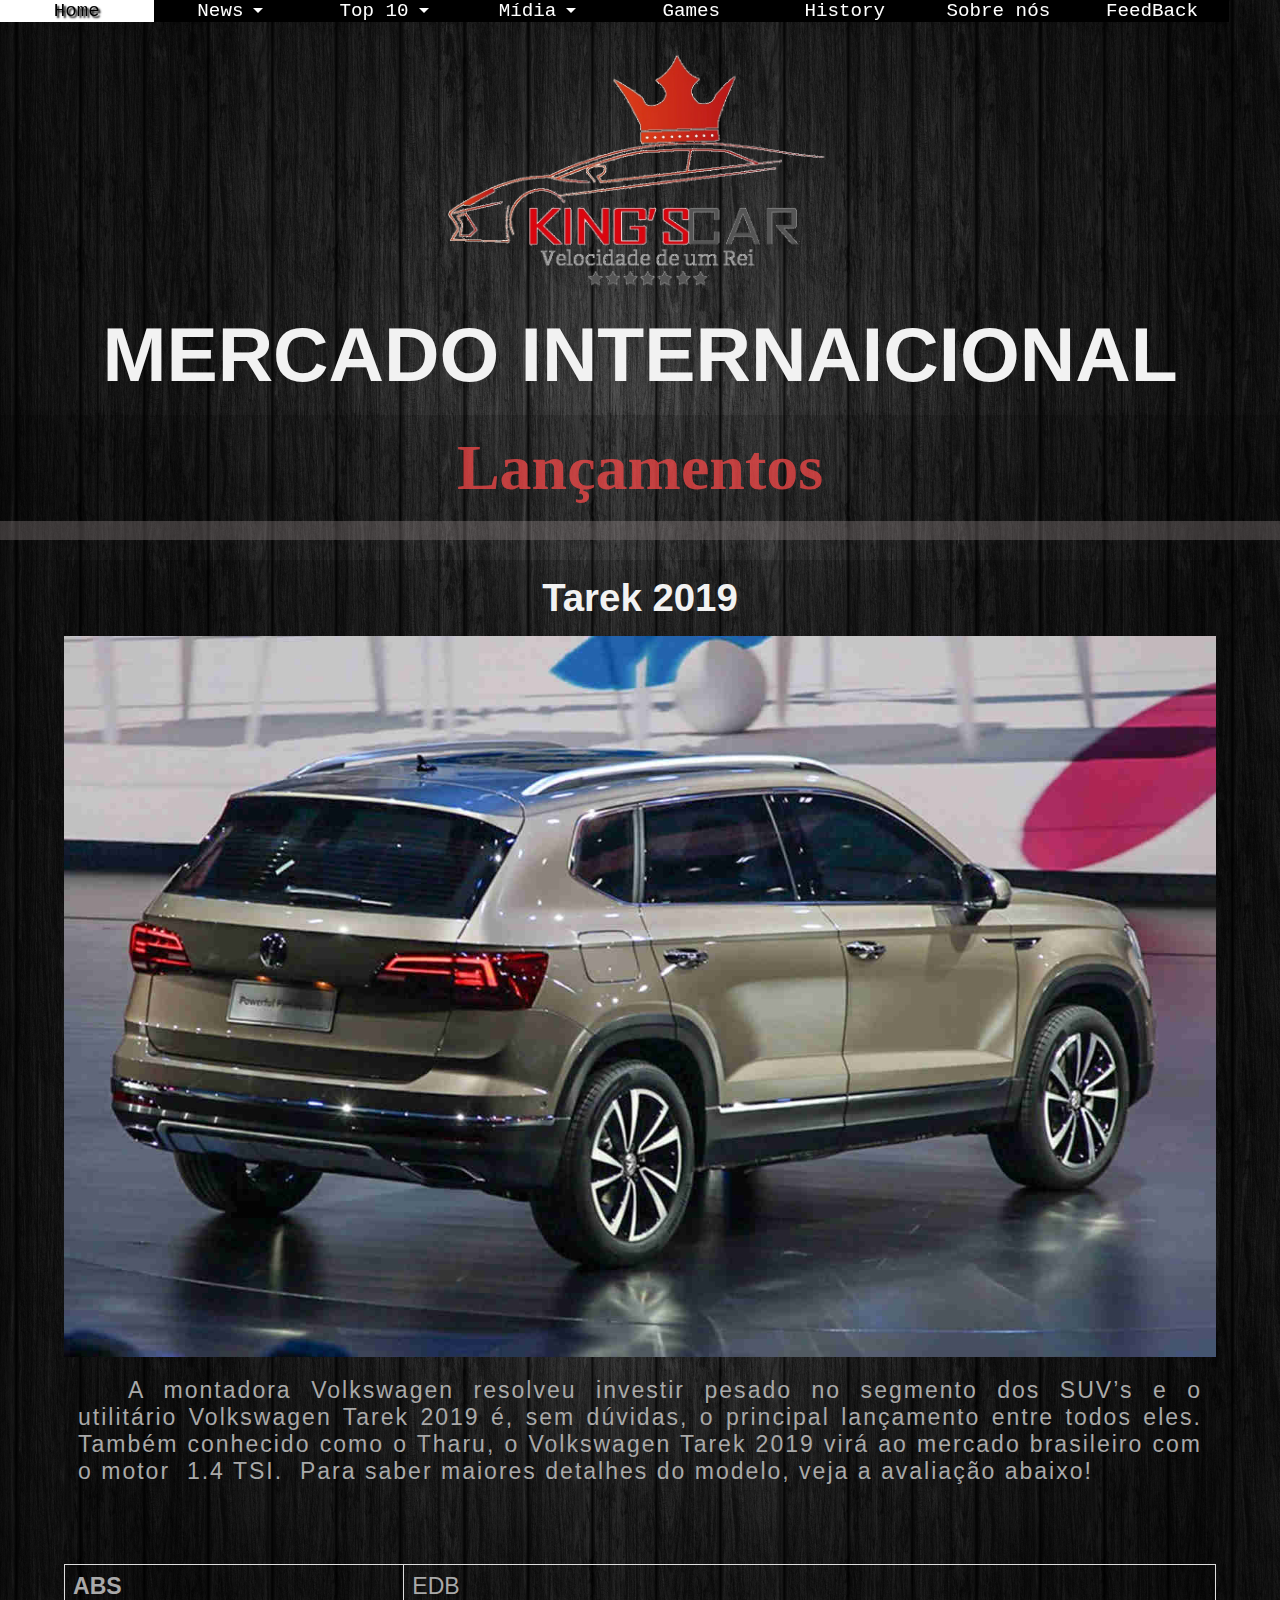
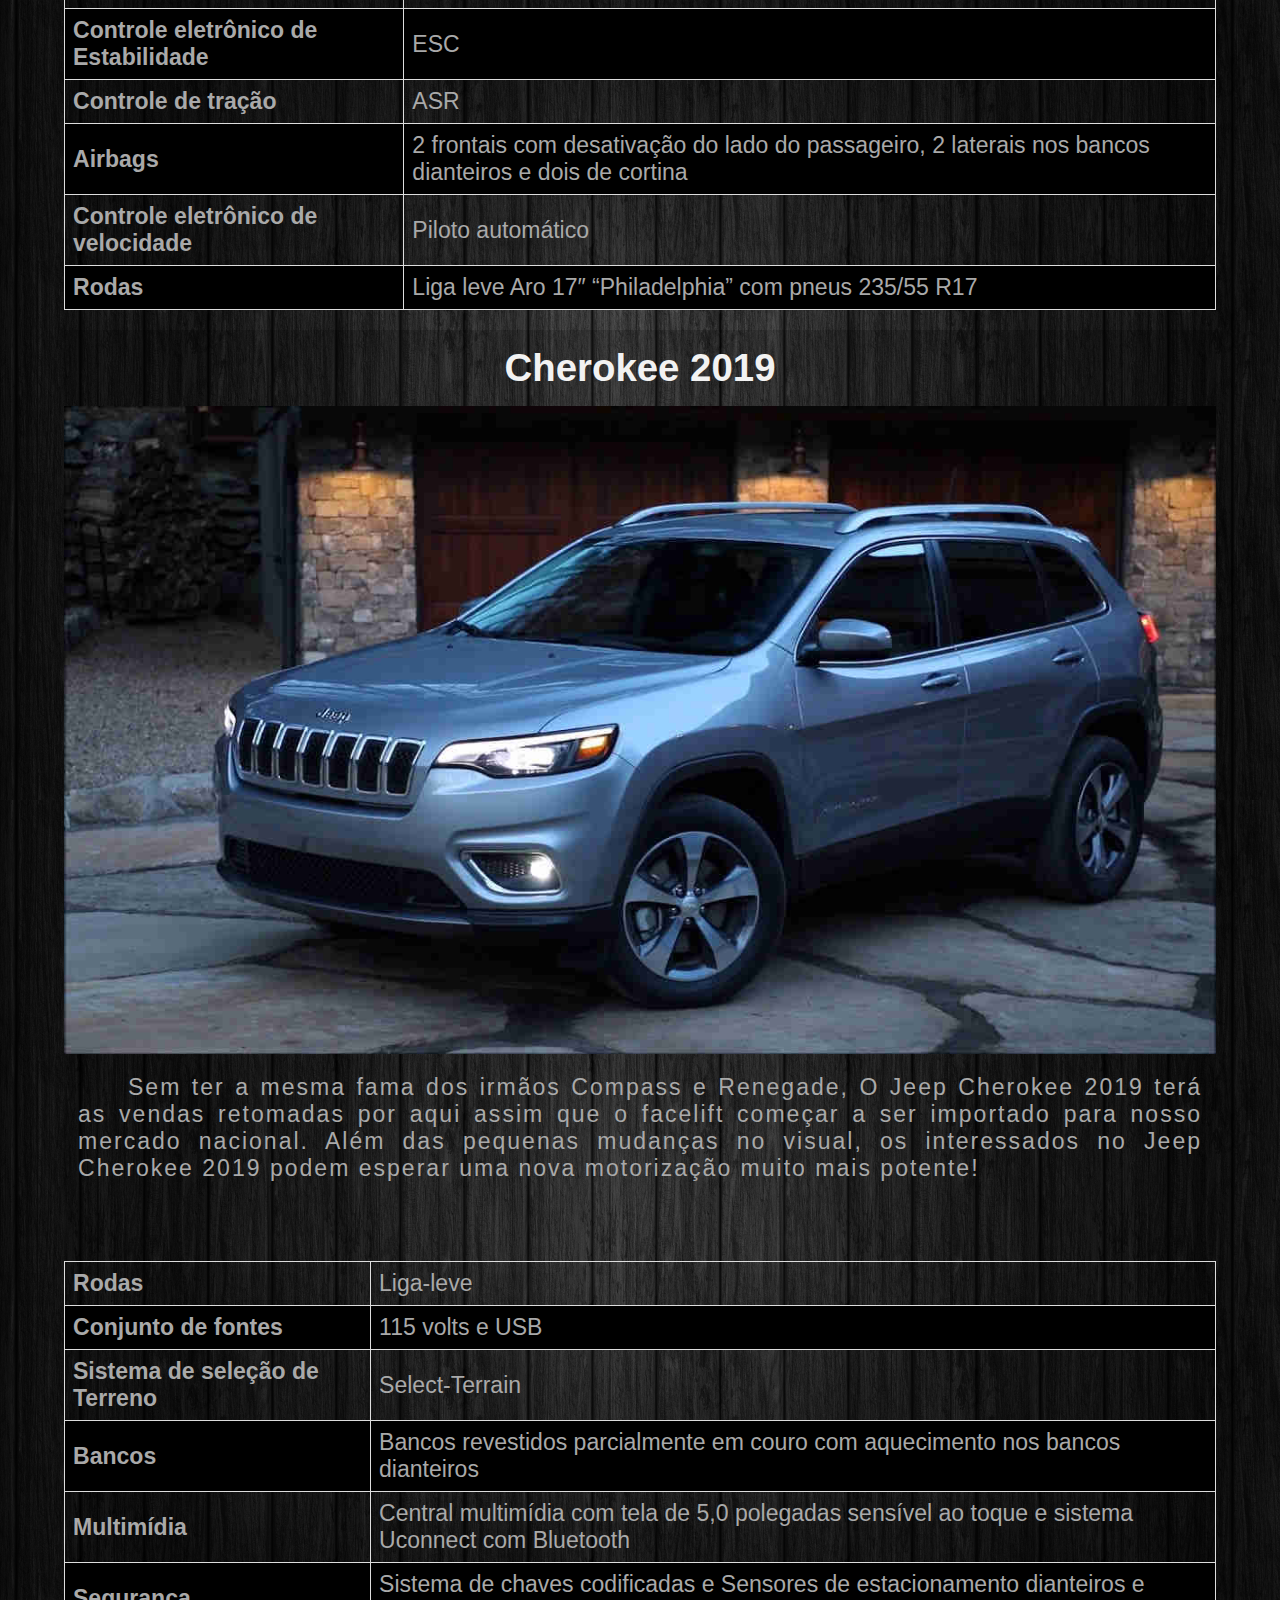
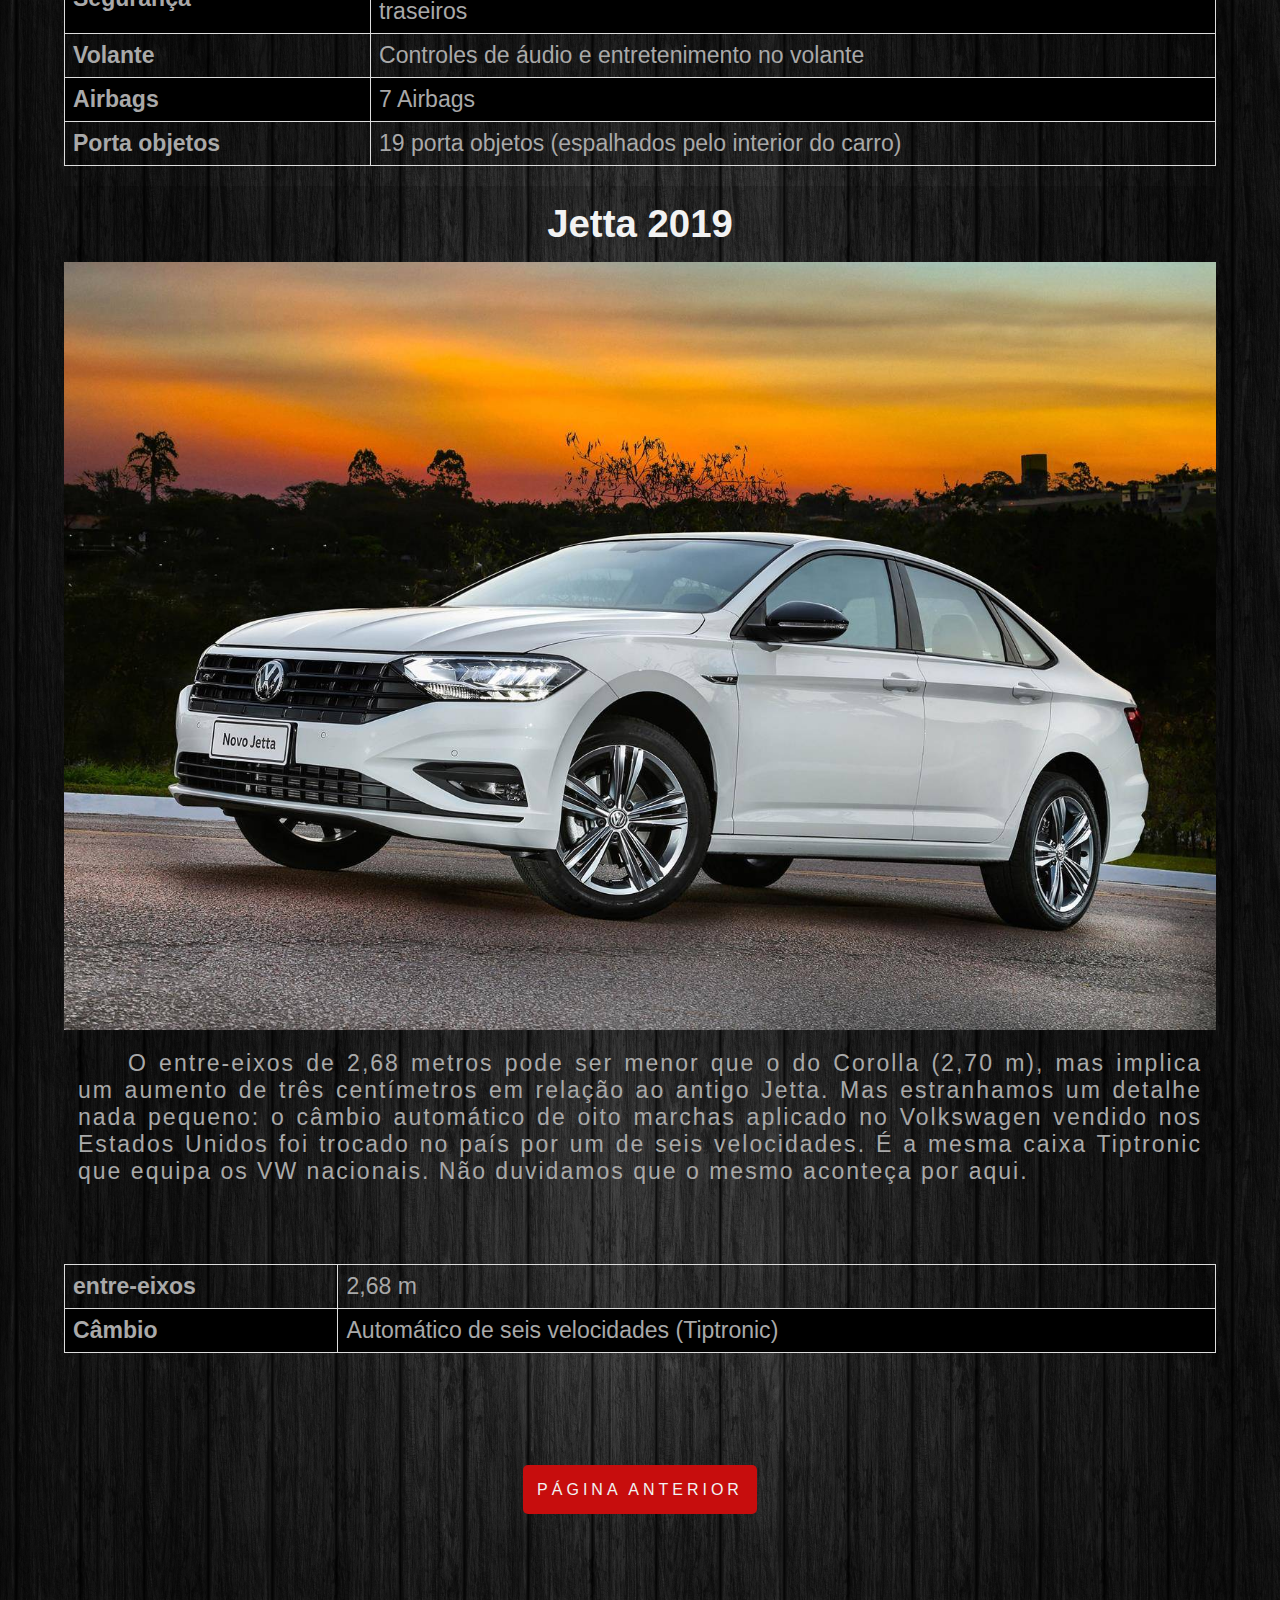
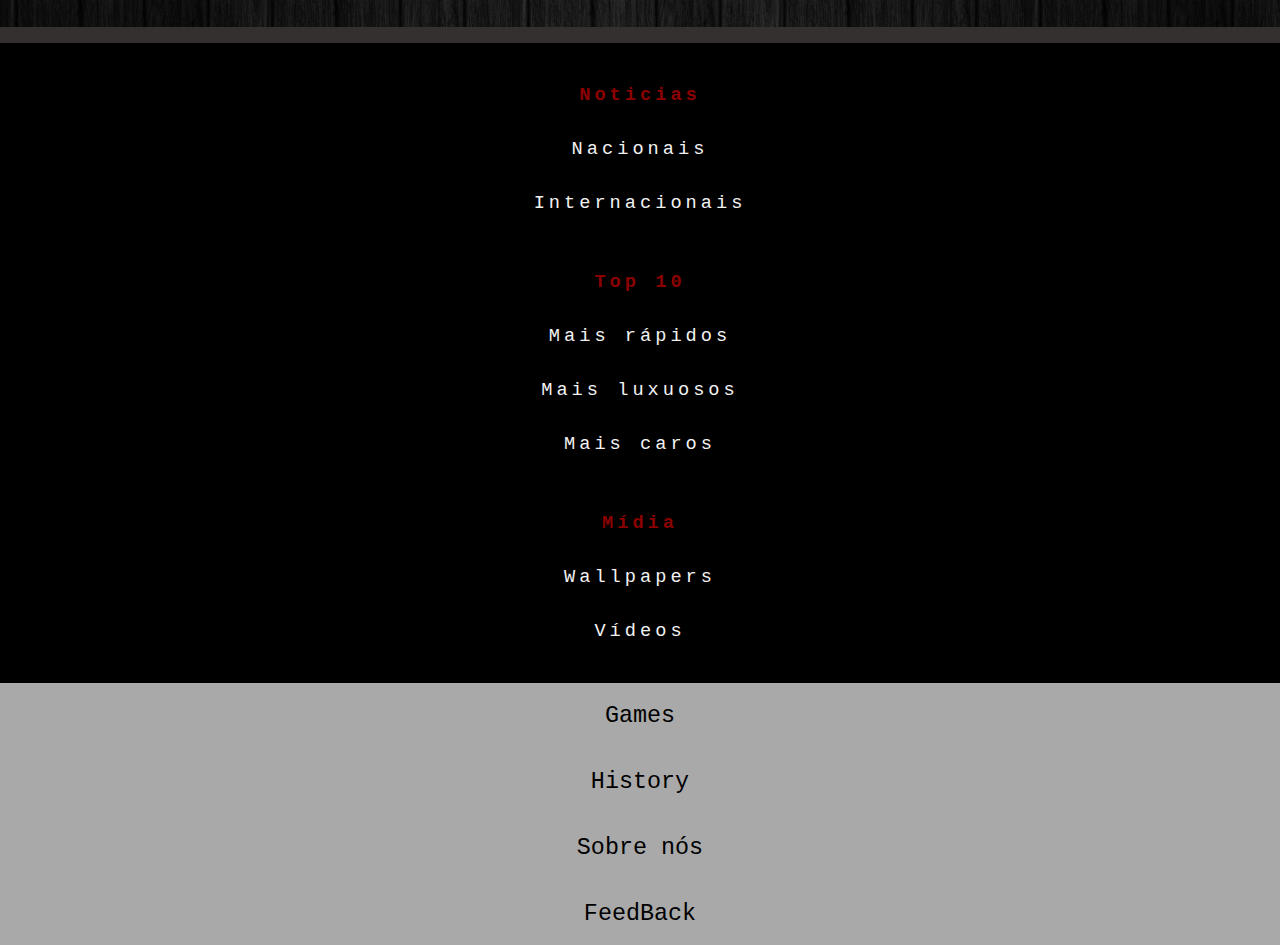
<file: internacionais-pag-2.html>
<!DOCTYPE html>
<html lang="pt-br">

<head>
    <meta charset="utf-8" />
    <meta http-equiv="X-UA-Compatible" content="IE=edge">
    <title>Noticias internacionais</title>
    <link rel="shortcut icon" href="imagens/logotipo.png" />
    <meta name="viewport" content="width=device-width, initial-scale=1">
    <link rel="stylesheet" type="text/css" media="screen" href="css/main.css" />
    <link rel="stylesheet" type="text/css" media="screen" href="css/internacionais.css" />
</head>

<body>
    <div id="container">
        <label for="toggle">&#9776;</label>
        <input type="checkbox" id="toggle">
        <nav class="menu">
            <ul>
                <li><a href="index.html">Home</a></li>
                <li><span class="seta-baixo">News</span>
                    <ul>
                        <li><a href="nacionais.html">Nacionais</a></li>
                        <li><a href="internacionais.html">Internacionais</a></li>
                    </ul>
                </li>
                <li><span class="seta-baixo">Top 10</span>
                    <ul>
                        <li><a href="#">Os mais rápidos</a></li>
                        <li><a href="#">Os mais luxuosos</a></li>
                        <li><a href="top10-mais-caros.html">Os mais caros</a></li>
                    </ul>
                </li>
                <li><span class="seta-baixo">Mídia</span>
                    <ul>
                        <li><a href="wallpapers.html">Wallpapers</a></li>
                        <li><a href="videos.html">Vídeos</a></li>
                    </ul>
                </li>
                <li><a href="#">Games</a></li>
                <li><a href="history.html">History</a></li>
                <li><a href="#">Sobre nós</a></li>
                <li><a href="feedback.html">FeedBack</a></li>
            </ul>
        </nav>
        <div class="logo1">
            <img src="imagens/logotipo.png" alt="logotipo"></div>
        <section class="wrap-news">
            <h2>Mercado internaicional</h2>
            <h3>Lançamentos</h3>
            <article class="news">
                <h4>Tarek 2019</h4>
                <figure>
                    <img src="imagens/tarek-2019.jpg" alt="tarek">
                    <figcaption>
                        A montadora Volkswagen resolveu investir pesado no segmento dos
                        SUV’s e o utilitário Volkswagen Tarek 2019 é, sem dúvidas, o principal
                        lançamento entre todos eles. Também conhecido como o Tharu,
                        o Volkswagen Tarek 2019 virá ao mercado brasileiro com o motor  1.4
                        TSI.  Para saber maiores detalhes do modelo, veja a avaliação abaixo!
                    </figcaption>
                </figure>
                <table>
                    <tr>
                        <th>ABS</th>
                        <td>EDB</td>
                    </tr>
                    <tr>
                        <th>Controle eletrônico de Estabilidade</th>
                        <td>ESC</td>
                    </tr>
                    <tr>
                        <th>Controle de tração</th>
                        <td>ASR</td>
                    </tr>
                    <tr>
                        <th>Airbags</th>
                        <td>2 frontais com desativação do lado do passageiro, 2 laterais nos bancos dianteiros e dois
                            de cortina</td>
                    </tr>
                    <tr>
                        <th>Controle eletrônico de velocidade</th>
                        <td>Piloto automático</td>
                    </tr>
                    <tr>
                        <th>Rodas</th>
                        <td>Liga leve Aro 17″ “Philadelphia” com pneus 235/55 R17</td>
                    </tr>
                </table>
            </article>
            <article class="news">
                <h4>Cherokee 2019</h4>
                <figure>
                    <img src="imagens/cherokee-2019.jpg" alt="Cherokee 2019">
                    <figcaption>
                        Sem ter a mesma fama dos irmãos Compass e Renegade, O Jeep
                        Cherokee 2019 terá as vendas retomadas por aqui assim que o facelift
                        começar a ser importado para nosso mercado nacional. Além das
                        pequenas mudanças no visual, os interessados no Jeep Cherokee
                        2019 podem esperar uma nova motorização muito mais potente!
                    </figcaption>
                </figure>
                <table>
                    <tr>
                        <th>Rodas</th>
                        <td>Liga-leve</td>
                    </tr>
                    <tr>
                        <th>Conjunto de fontes</th>
                        <td>115 volts e USB</td>
                    </tr>
                    <tr>
                        <th>Sistema de seleção de Terreno</th>
                        <td>Select-Terrain</td>
                    </tr>
                    <tr>
                        <th>Bancos</th>
                        <td>Bancos revestidos parcialmente em couro com aquecimento nos bancos dianteiros</td>
                    </tr>
                    <tr>
                        <th>Multimídia</th>
                        <td>Central multimídia com tela de 5,0 polegadas sensível ao toque e sistema Uconnect com
                            Bluetooth</td>
                    </tr>
                    <tr>
                        <th>Segurança</th>
                        <td>Sistema de chaves codificadas e Sensores de estacionamento dianteiros e traseiros</td>
                    </tr>
                    <tr>
                        <th>Volante</th>
                        <td>Controles de áudio e entretenimento no volante</td>
                    </tr>
                    <tr>
                        <th>Airbags</th>
                        <td>7 Airbags</td>
                    </tr>
                    <tr>
                        <th>Porta objetos</th>
                        <td>19 porta objetos (espalhados pelo interior do carro)</td>
                    </tr>
                </table>
            </article>
            <article class="news">
                <h4>Jetta 2019</h4>
                <figure>
                    <img src="imagens/volkswagen_jetta.jpg" alt="jetta-2019">
                    <figcaption>
                        O entre-eixos de 2,68 metros pode ser menor que o do Corolla (2,70
                        m), mas implica um aumento de três centímetros em relação ao
                        antigo Jetta. Mas estranhamos um detalhe nada pequeno: o câmbio
                        automático de oito marchas aplicado no Volkswagen vendido nos
                        Estados Unidos foi trocado no país por um de seis velocidades. É a
                        mesma caixa Tiptronic que equipa os VW nacionais. Não duvidamos
                        que o mesmo aconteça por aqui.
                    </figcaption>
                </figure>
                <table>
                    <tr>
                        <th>entre-eixos</th>
                        <td>2,68 m</td>
                    </tr>
                    <tr>
                        <th>Câmbio</th>
                        <td>Automático de seis velocidades (Tiptronic)</td>
                    </tr>
                </table>
            </article>
        </section>
        <div class="page">
            <a href="internacionais.html">Página anterior</a>
        </div>
        <footer>
            <div class="fmenu">
                <a href="#">Noticias</a>
                <a href="nacionais.html">Nacionais</a>
                <a href="internacionais.html">Internacionais</a>
            </div>
            <div class="fmenu">
                <a href="#">Top 10</a>
                <a href="#">Mais rápidos</a>
                <a href="#">Mais luxuosos</a>
                <a href="top10-mais-caros.html">Mais caros</a>
            </div>
            <div class="fmenu">
                <a href="#">Mídia</a>
                <a href="wallpapers.html">Wallpapers</a>
                <a href="videos.html">Vídeos</a>
            </div>
            <div class="fmenu">
                <a href="#">Games</a>
                <a href="history.html">History</a>
                <a href="#"> Sobre nós</a>
                <a href="feedback.html"> FeedBack</a>
            </div>
        </footer>
    </div>
</body>

</html>
</file>
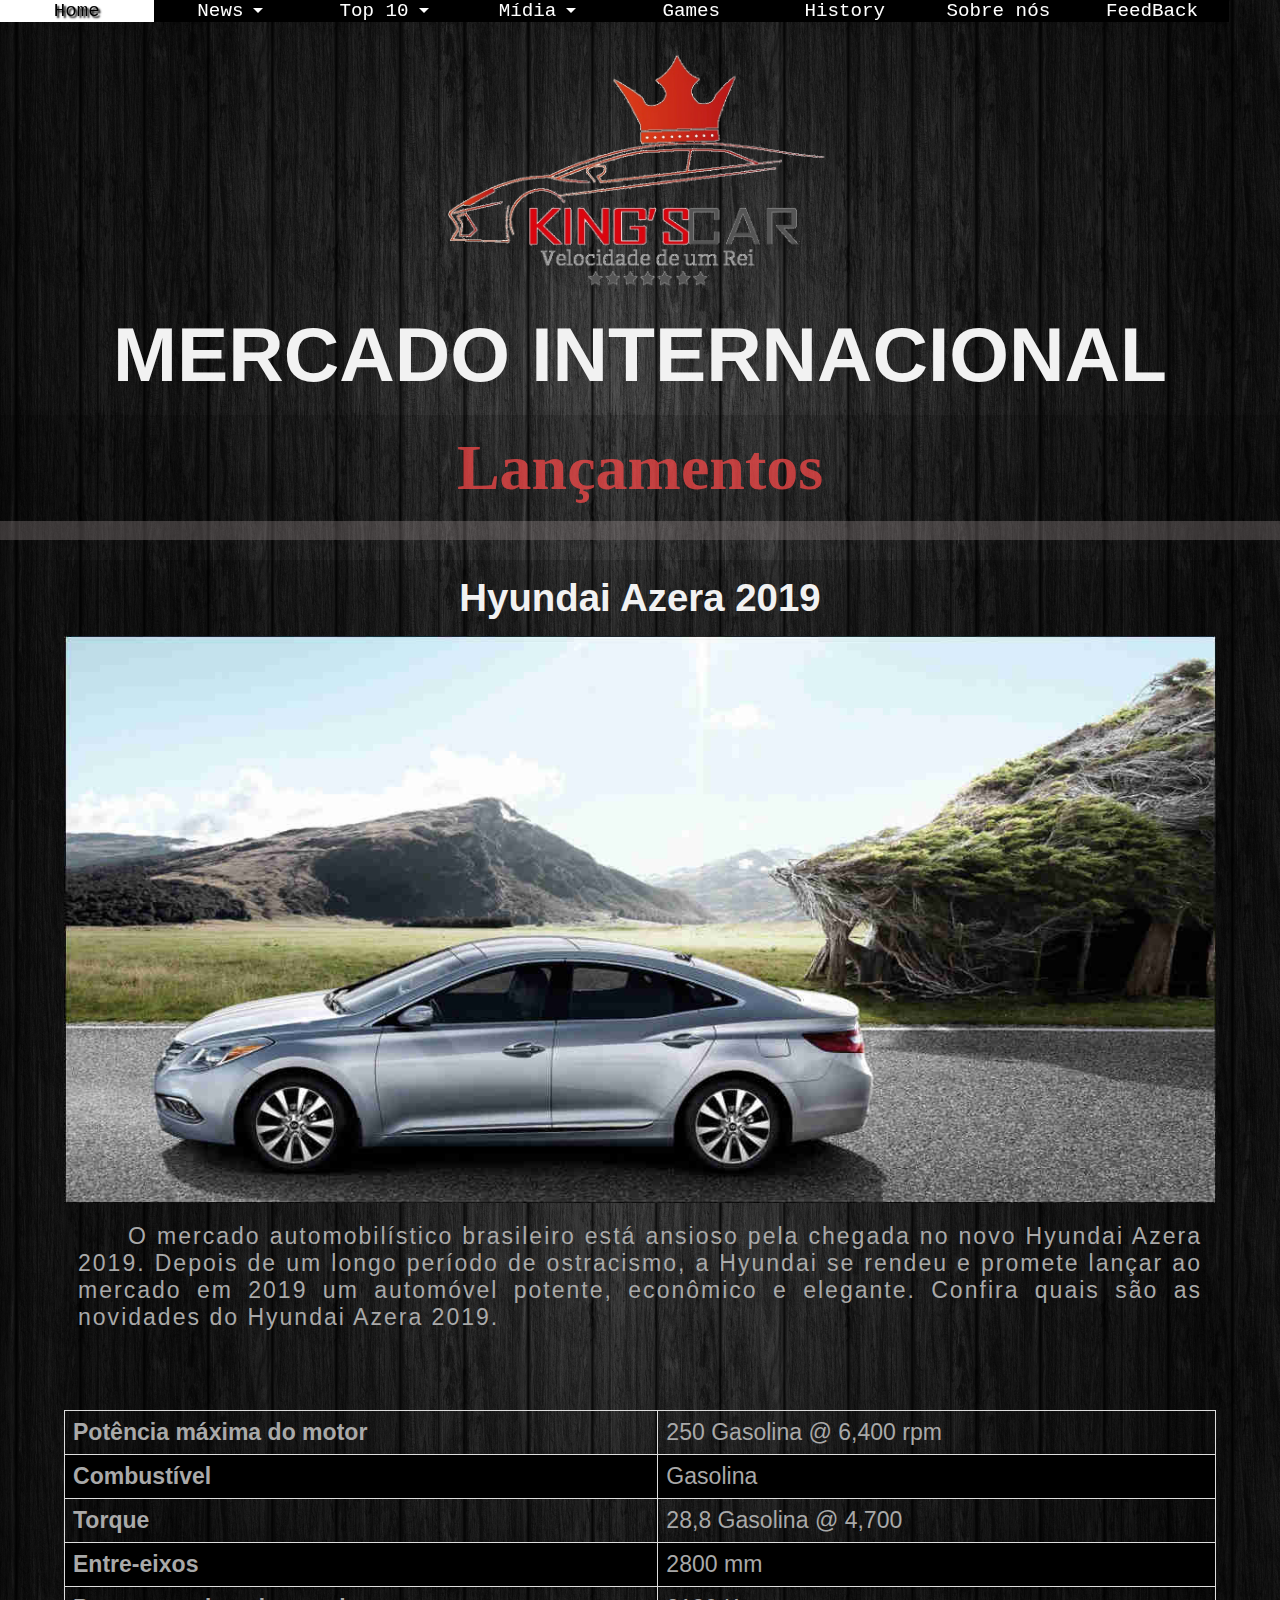
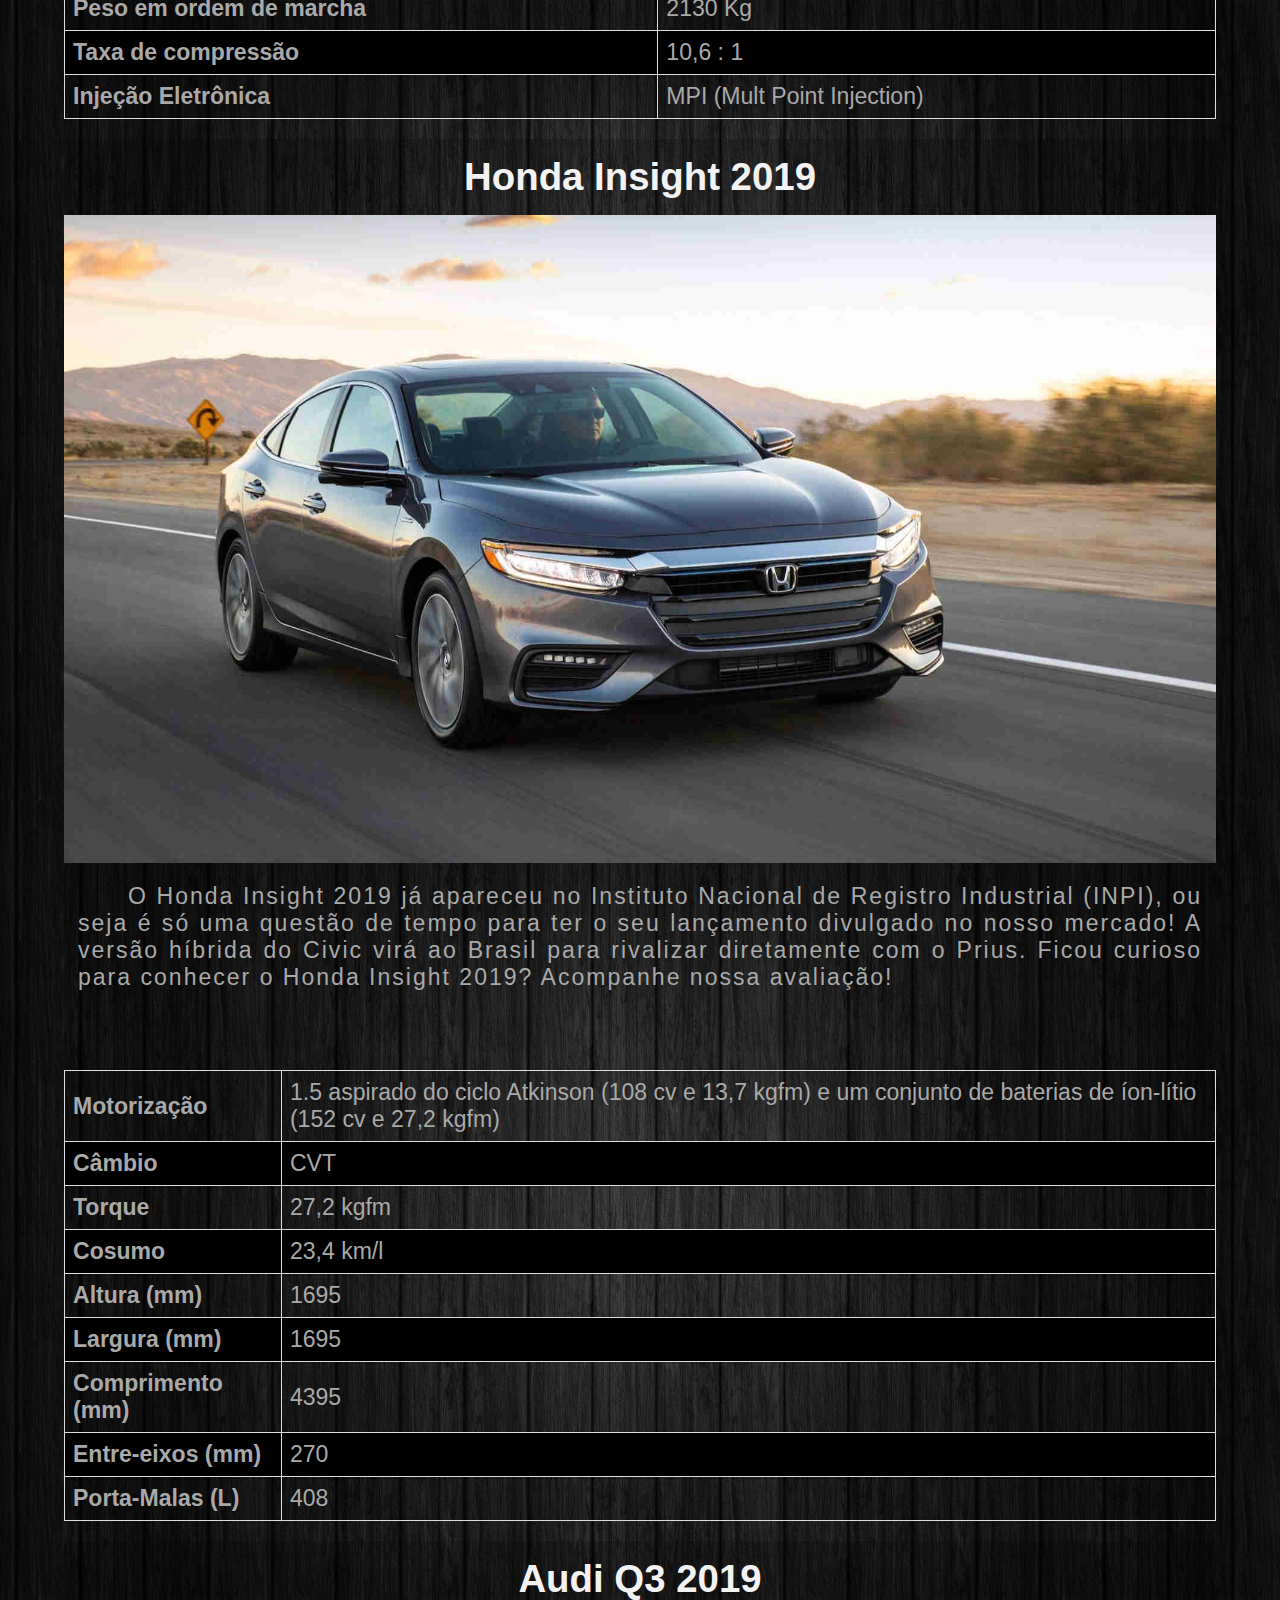
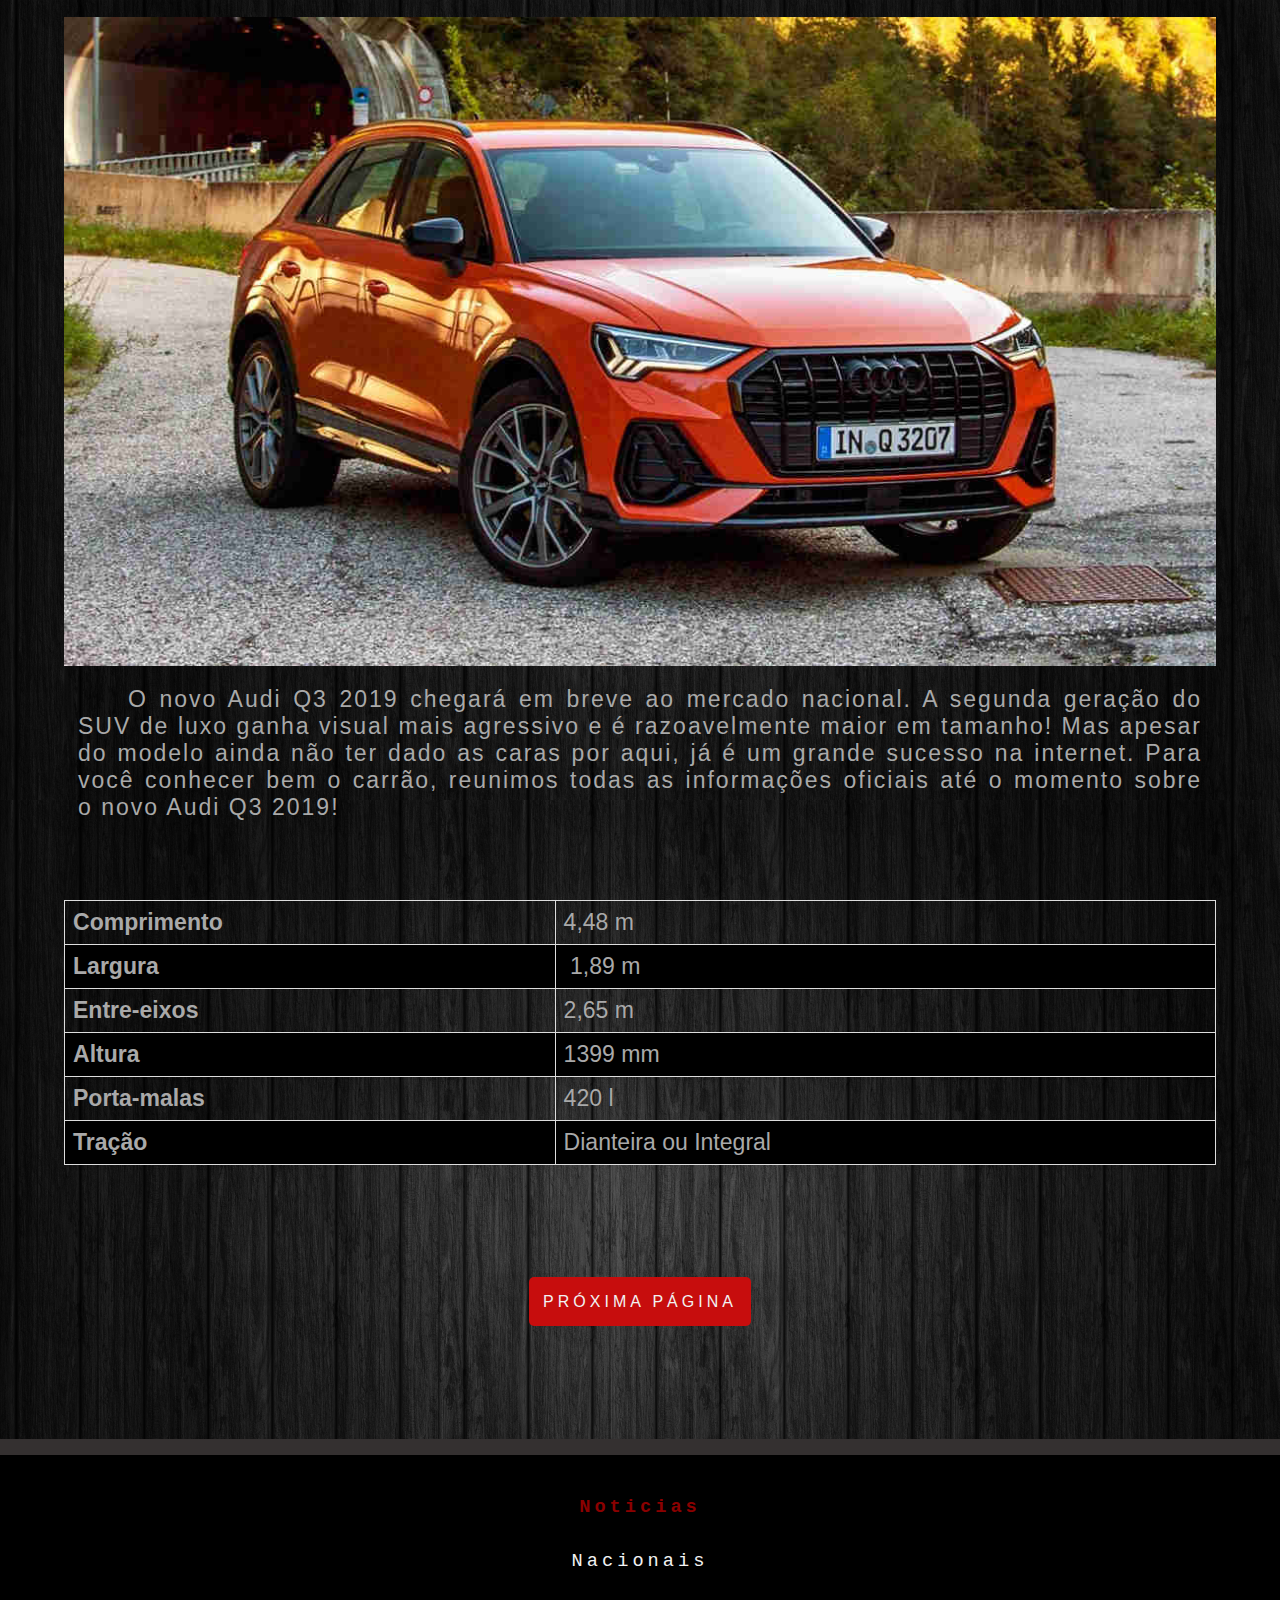
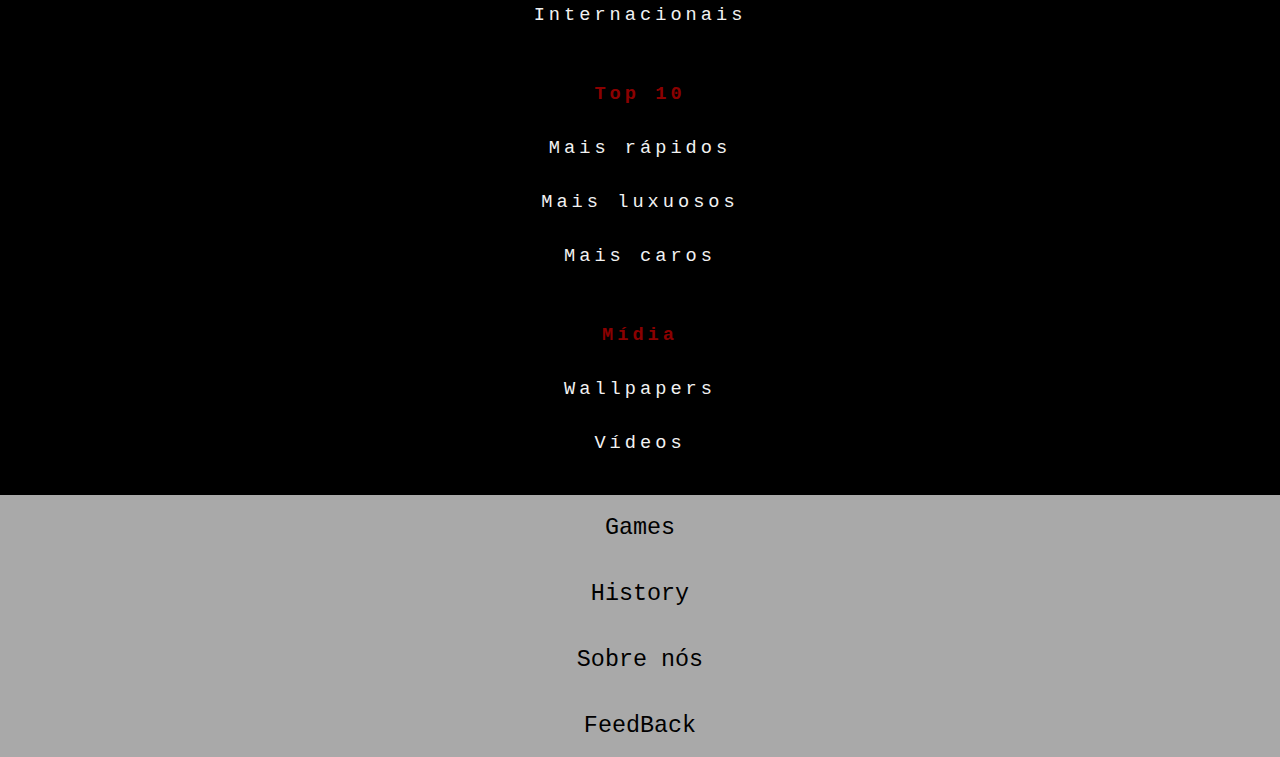
<file: internacionais.html>
<!DOCTYPE html>
<html lang="pt-br">

<head>
    <meta charset="utf-8" />
    <meta http-equiv="X-UA-Compatible" content="IE=edge">
    <title>Noticias internacionais</title>
    <link rel="shortcut icon" href="imagens/logotipo.png" />
    <meta name="viewport" content="width=device-width, initial-scale=1">
    <link rel="stylesheet" type="text/css" media="screen" href="css/main.css" />
    <link rel="stylesheet" type="text/css" media="screen" href="css/internacionais.css" />
</head>

<body>
    <div id="container">
        <label for="toggle">&#9776;</label>
        <input type="checkbox" id="toggle">
        <nav class="menu">
            <ul>
                <li><a href="index.html">Home</a></li>
                <li><span class="seta-baixo">News</span>
                    <ul>
                        <li><a href="nacionais.html">Nacionais</a></li>
                        <li><a href="internacionais.html">Internacionais</a></li>
                    </ul>
                </li>
                <li><span class="seta-baixo">Top 10</span>
                    <ul>
                        <li><a href="#">Os mais rápidos</a></li>
                        <li><a href="#">Os mais luxuosos</a></li>
                        <li><a href="top10-mais-caros.html">Os mais caros</a></li>
                    </ul>
                </li>
                <li><span class="seta-baixo">Mídia</span>
                    <ul>
                        <li><a href="wallpapers.html">Wallpapers</a></li>
                        <li><a href="videos.html">Vídeos</a></li>
                    </ul>
                </li>
                <li><a href="#">Games</a></li>
                <li><a href="history.html">History</a></li>
                <li><a href="#">Sobre nós</a></li>
                <li><a href="feedback.html">FeedBack</a></li>
            </ul>
        </nav>
        <div class="logo1">
            <img src="imagens/logotipo.png" alt="logotipo"></div>
        <section class="wrap-news">
            <h2>Mercado Internacional</h2>
            <h3>Lançamentos</h3>
            <article class="news">
                <h4>Hyundai Azera 2019</h4>
                <figure>
                    <img src="imagens/2019-Hyundai-Azera-Review.jpg" alt="Hyundai-Azera">
                    <figcaption>
                        O mercado automobilístico brasileiro está ansioso pela chegada no novo
                        Hyundai Azera 2019. Depois de um longo período de ostracismo, a Hyundai se
                        rendeu e promete lançar ao mercado em 2019 um automóvel potente,
                        econômico e elegante. Confira quais são as novidades do Hyundai Azera 2019.
                    </figcaption>
                </figure>
                <table>
                    <tr>
                        <th>Potência máxima do motor</th>
                        <td>250 Gasolina @ 6,400 rpm</td>
                    </tr>
                    <tr>
                        <th>Combustível</th>
                        <td>Gasolina</td>
                    </tr>
                    <tr>
                        <th>Torque</th>
                        <td>28,8 Gasolina @ 4,700</td>
                    </tr>
                    <tr>
                        <th>Entre-eixos</th>
                        <td>2800 mm</td>
                    </tr>
                    <tr>
                        <th>Peso em ordem de marcha</th>
                        <td>2130 Kg</td>
                    </tr>
                    <tr>
                        <th>Taxa de compressão</th>
                        <td>10,6 : 1</td>
                    </tr>
                    <tr>
                        <th>Injeção Eletrônica</th>
                        <td>MPI (Mult Point Injection)</td>
                    </tr>
                </table>
            </article>
            <article class="news">
                <h4>Honda Insight 2019</h4>
                <figure>
                    <img src="imagens/2019-honda-insight.jpg" alt="Honda Insight 2019">
                    <figcaption>
                        O Honda Insight 2019 já apareceu no Instituto Nacional de Registro
                        Industrial (INPI), ou seja é só uma questão de tempo para ter o seu
                        lançamento divulgado no nosso mercado! A versão híbrida do Civic
                        virá ao Brasil para rivalizar diretamente com o Prius. Ficou curioso
                        para conhecer o Honda Insight 2019? Acompanhe nossa avaliação!
                    </figcaption>
                </figure>
                <table>
                    <tr>
                        <th>Motorização</th>
                        <td> 1.5 aspirado do ciclo Atkinson (108 cv e 13,7 kgfm) e um conjunto de baterias de íon-lítio
                            (152 cv e 27,2 kgfm)</td>
                    </tr>
                    <tr>
                        <th>Câmbio</th>
                        <td>CVT</td>
                    </tr>
                    <tr>
                        <th>Torque</th>
                        <td> 27,2 kgfm</td>
                    </tr>
                    <tr>
                        <th>Cosumo</th>
                        <td>23,4 km/l</td>
                    </tr>
                    <tr>
                        <th>Altura (mm)</th>
                        <td>1695</td>
                    </tr>
                    <tr>
                        <th>Largura (mm)</th>
                        <td>1695</td>
                    </tr>
                    <tr>
                        <th>Comprimento (mm)</th>
                        <td>4395</td>
                    </tr>
                    <tr>
                        <th>Entre-eixos (mm)</th>
                        <td>270</td>
                    </tr>
                    <tr>
                        <th>Porta-Malas (L)</th>
                        <td>408</td>
                    </tr>
                </table>
            </article>
            <article class="news">
                <h4>Audi Q3 2019</h4>
                <figure>
                    <img src="imagens/audi-q3-2019.jpg" alt="Audi Q3 2019">
                    <figcaption>
                        O novo Audi Q3 2019 chegará em breve ao mercado nacional. A segunda
                        geração do SUV de luxo ganha visual mais agressivo e é razoavelmente maior
                        em tamanho! Mas apesar do modelo ainda não ter dado as caras por aqui, já
                        é um grande sucesso na internet. Para você conhecer bem o carrão, reunimos
                        todas as informações oficiais até o momento sobre o novo Audi Q3 2019!
                    </figcaption>
                </figure>
                <table>
                    <tr>
                        <th>Comprimento</th>
                        <td>4,48 m</td>
                    </tr>
                    <tr>
                        <th>Largura</th>
                        <td> 1,89 m</td>
                    </tr>
                    <tr>
                        <th>Entre-eixos</th>
                        <td>2,65 m</td>
                    </tr>
                    <tr>
                        <th>Altura</th>
                        <td>1399 mm</td>
                    </tr>
                    <tr>
                        <th>Porta-malas</th>
                        <td>420 l</td>
                    </tr>
                    <tr>
                        <th>Tração</th>
                        <td>Dianteira ou Integral</td>
                    </tr>
                </table>
            </article>
        </section>
        <div class="page">
            <a href="internacionais-pag-2.html">Próxima página</a>
        </div>
        <footer>
            <div class="fmenu">
                <a href="#">Noticias</a>
                <a href="nacionais.html">Nacionais</a>
                <a href="internacionais.html">Internacionais</a>
            </div>
            <div class="fmenu">
                <a href="#">Top 10</a>
                <a href="#">Mais rápidos</a>
                <a href="#">Mais luxuosos</a>
                <a href="top10-mais-caros.html">Mais caros</a>
            </div>
            <div class="fmenu">
                <a href="#">Mídia</a>
                <a href="wallpapers.html">Wallpapers</a>
                <a href="videos.html">Vídeos</a>
            </div>
            <div class="fmenu">
                <a href="#">Games</a>
                <a href="history.html">History</a>
                <a href="#"> Sobre nós</a>
                <a href="feedback.html"> FeedBack</a>
            </div>
        </footer>
    </div>
</body>

</html>
</file>
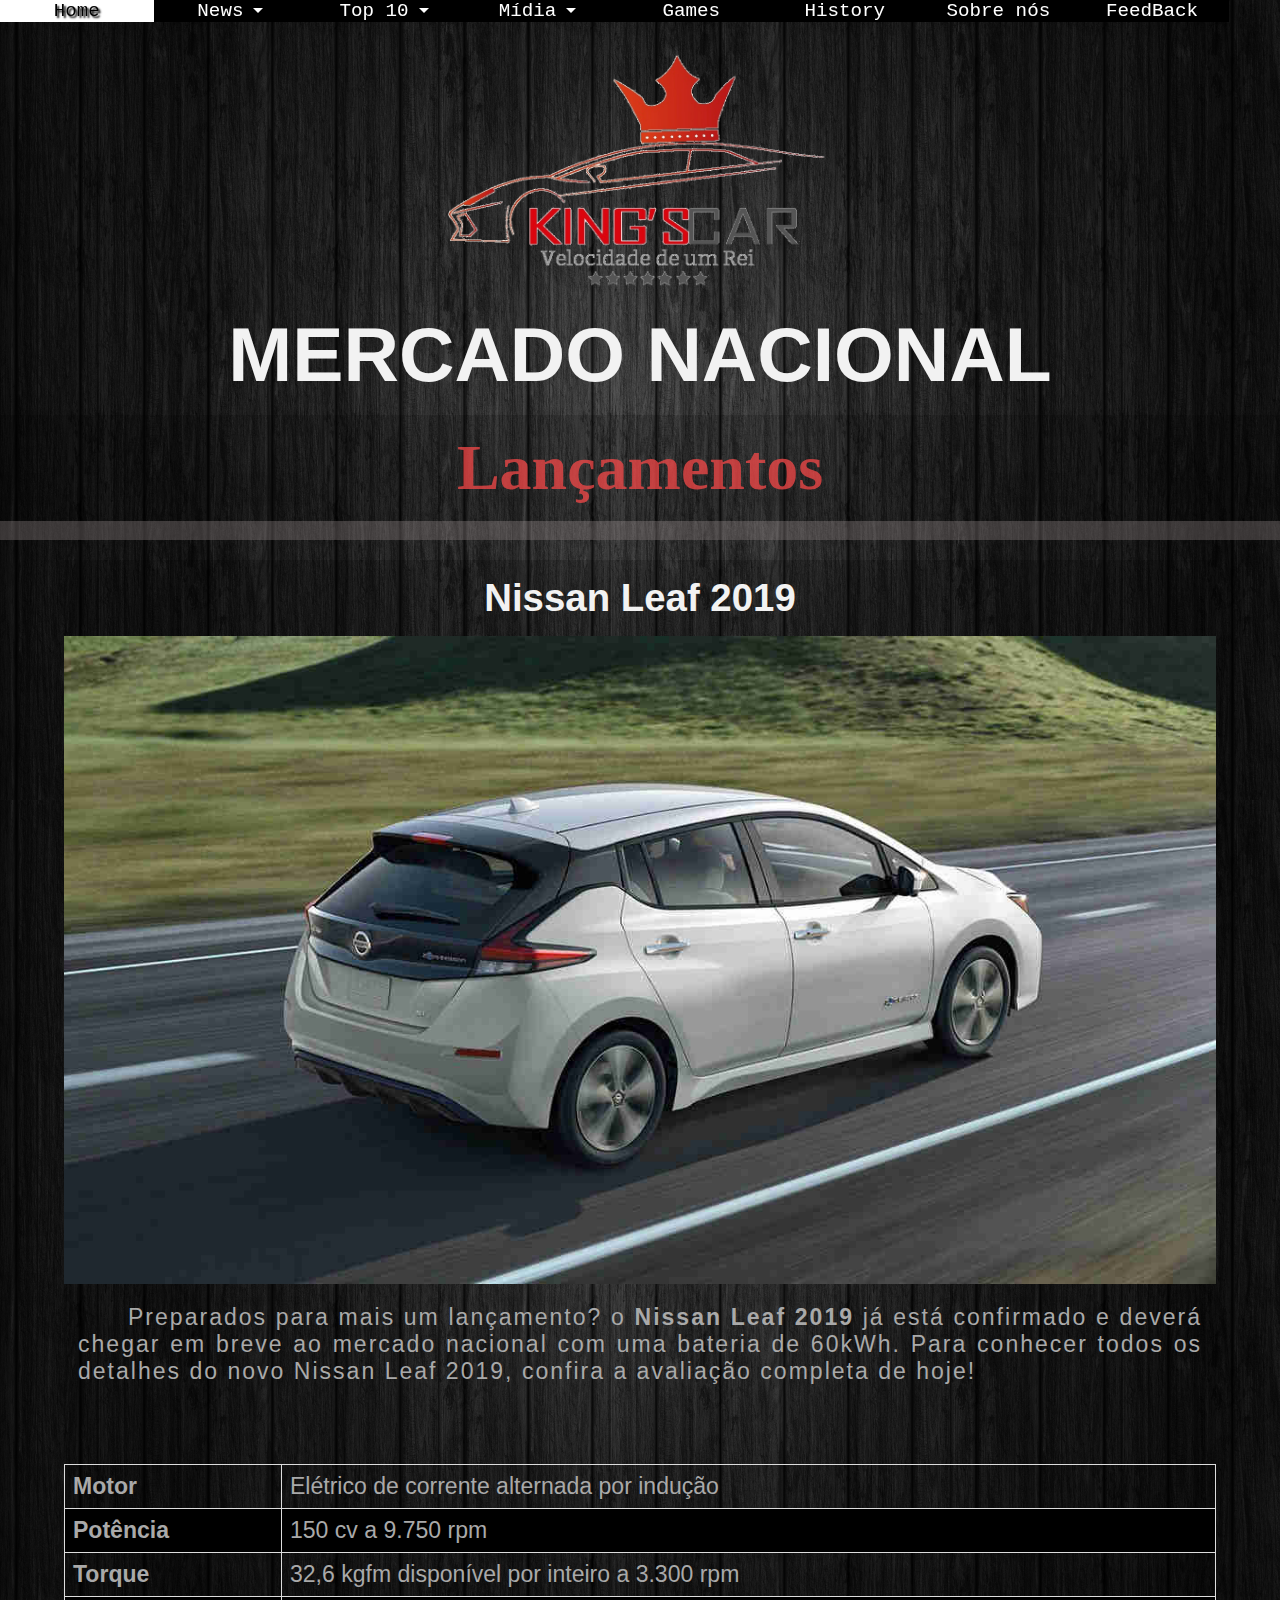
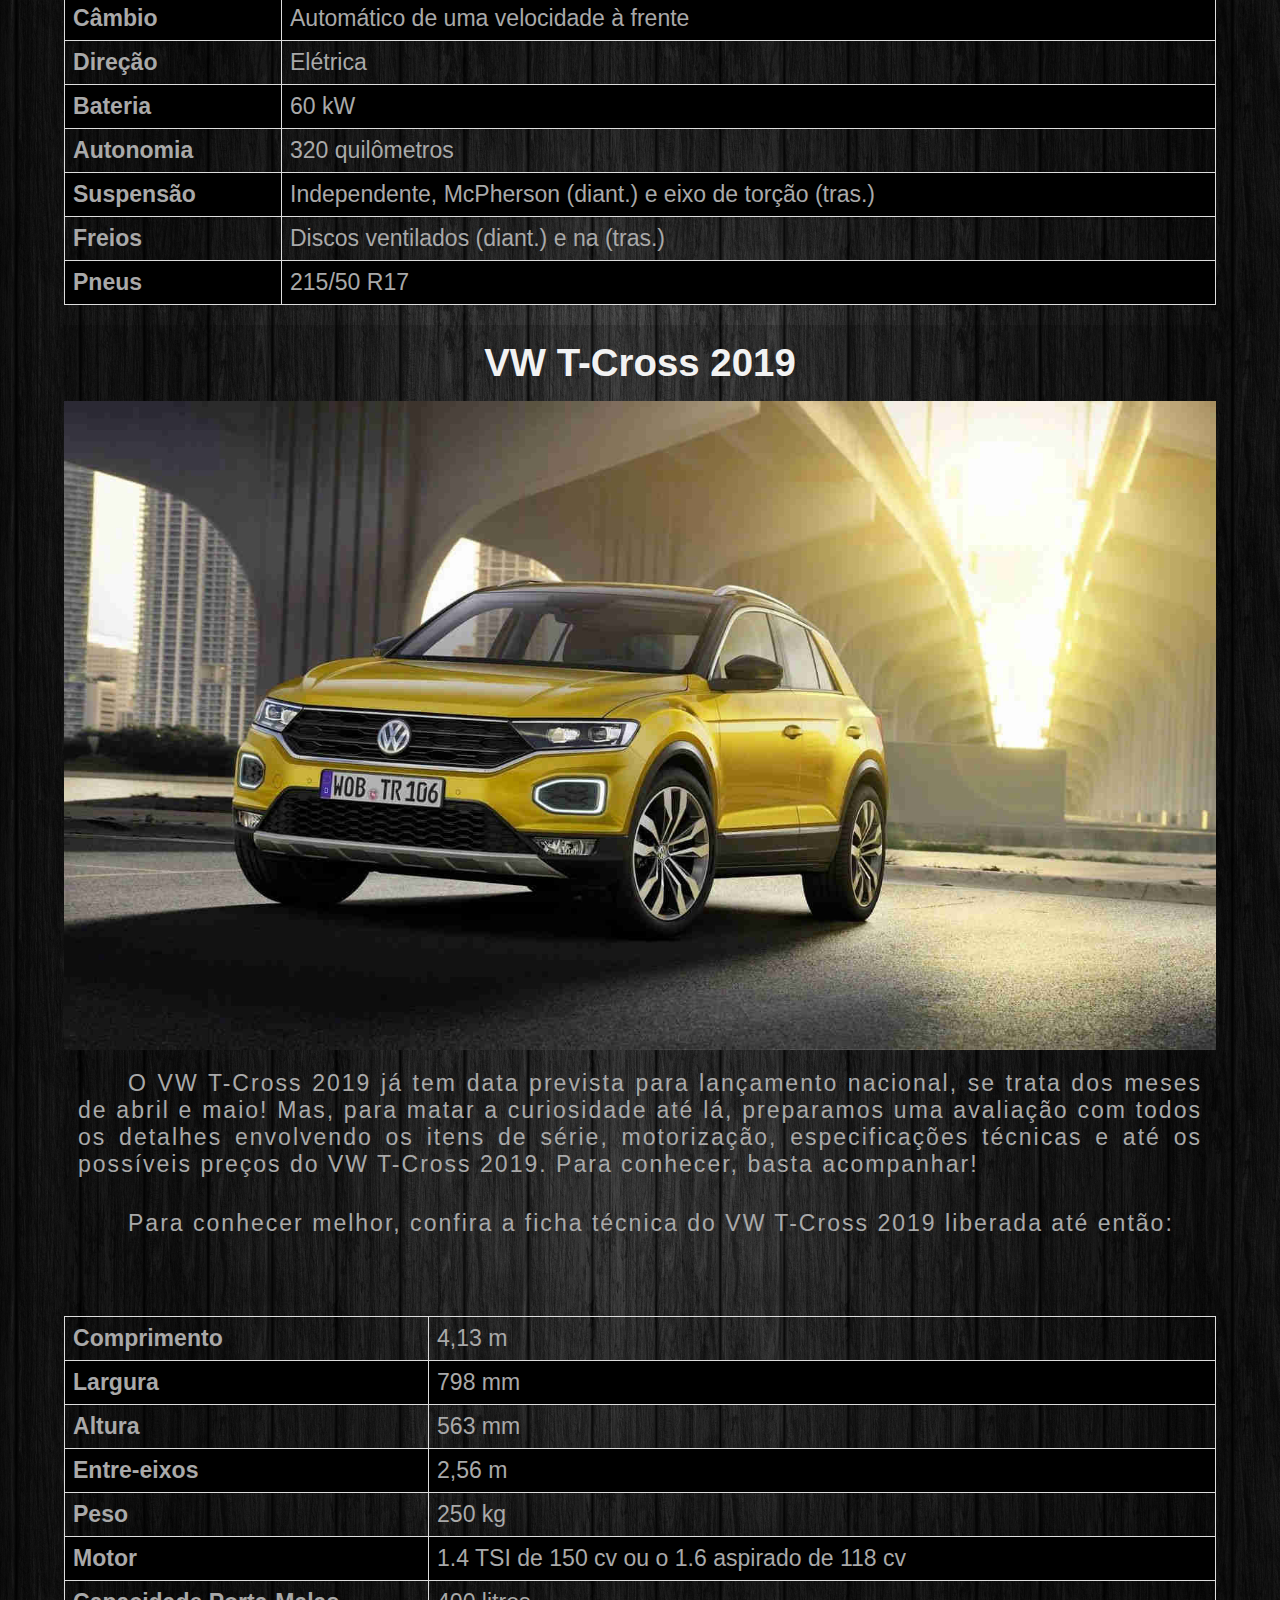
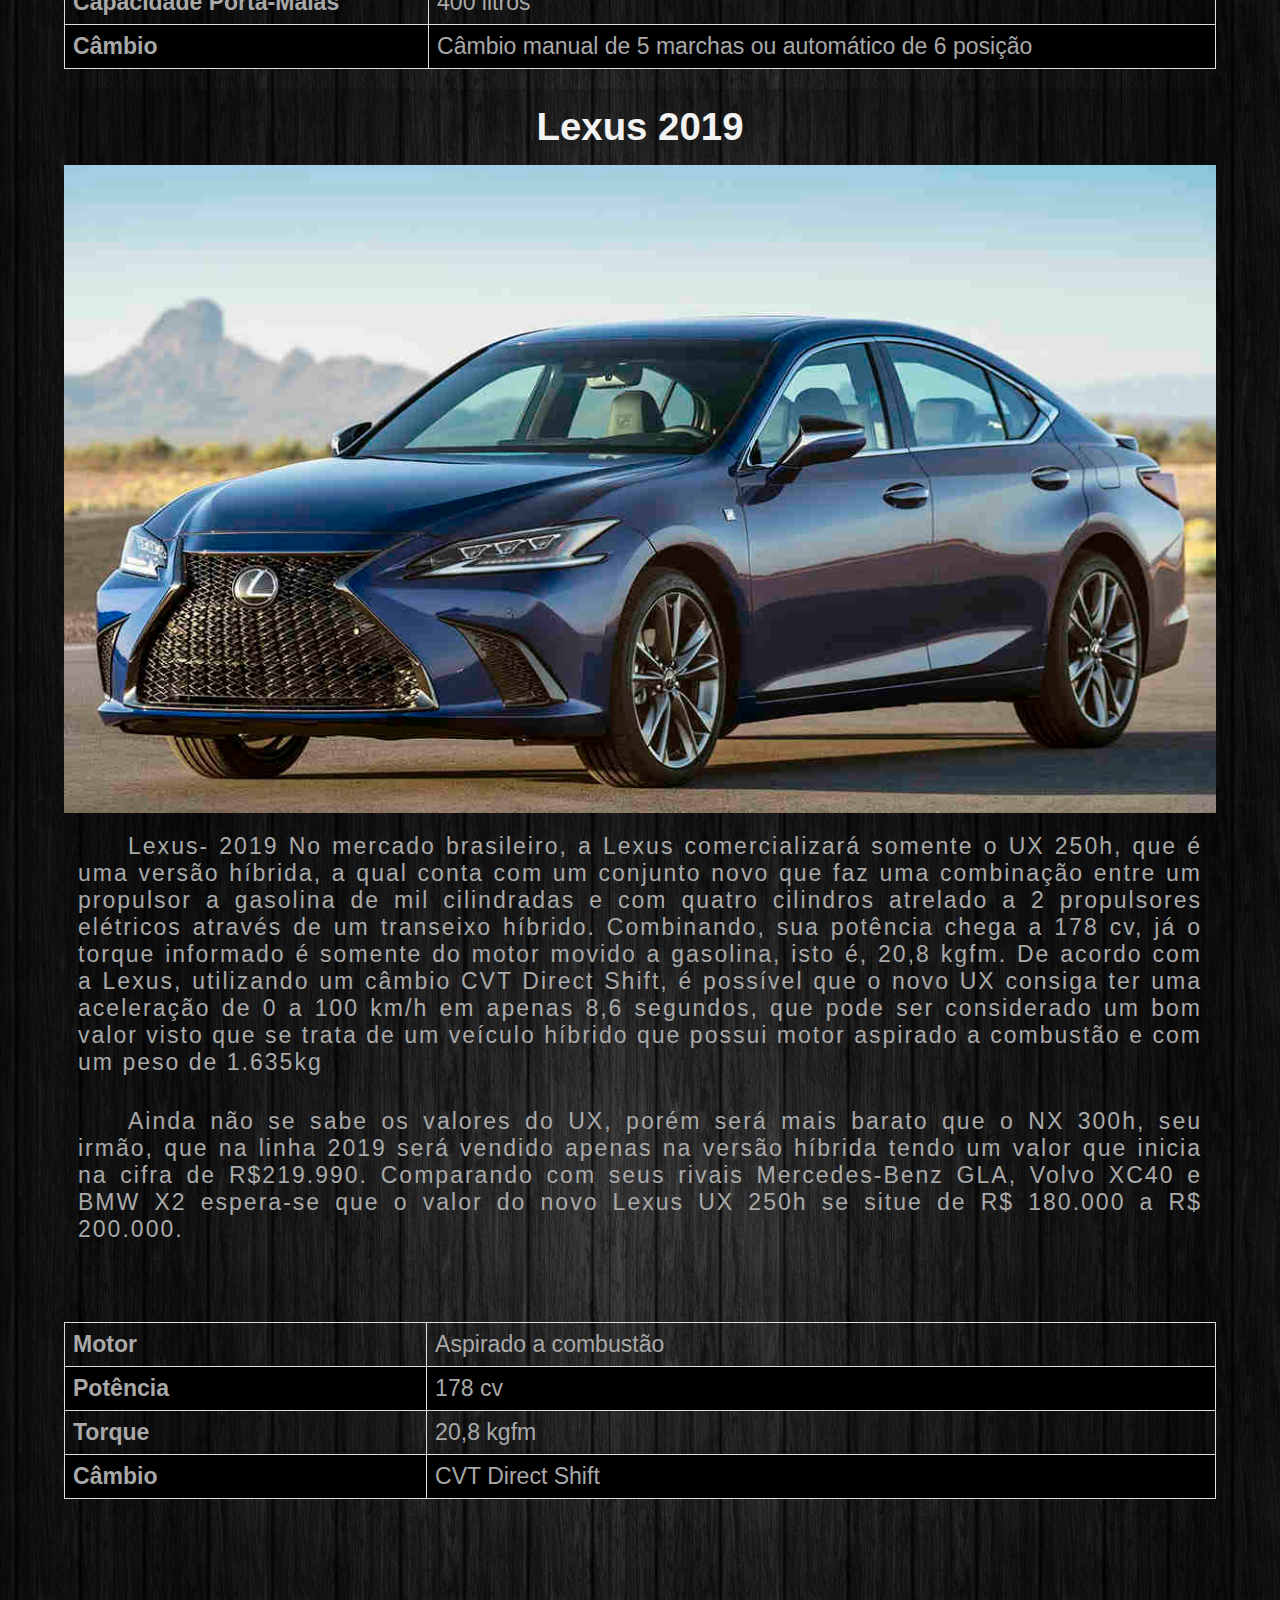
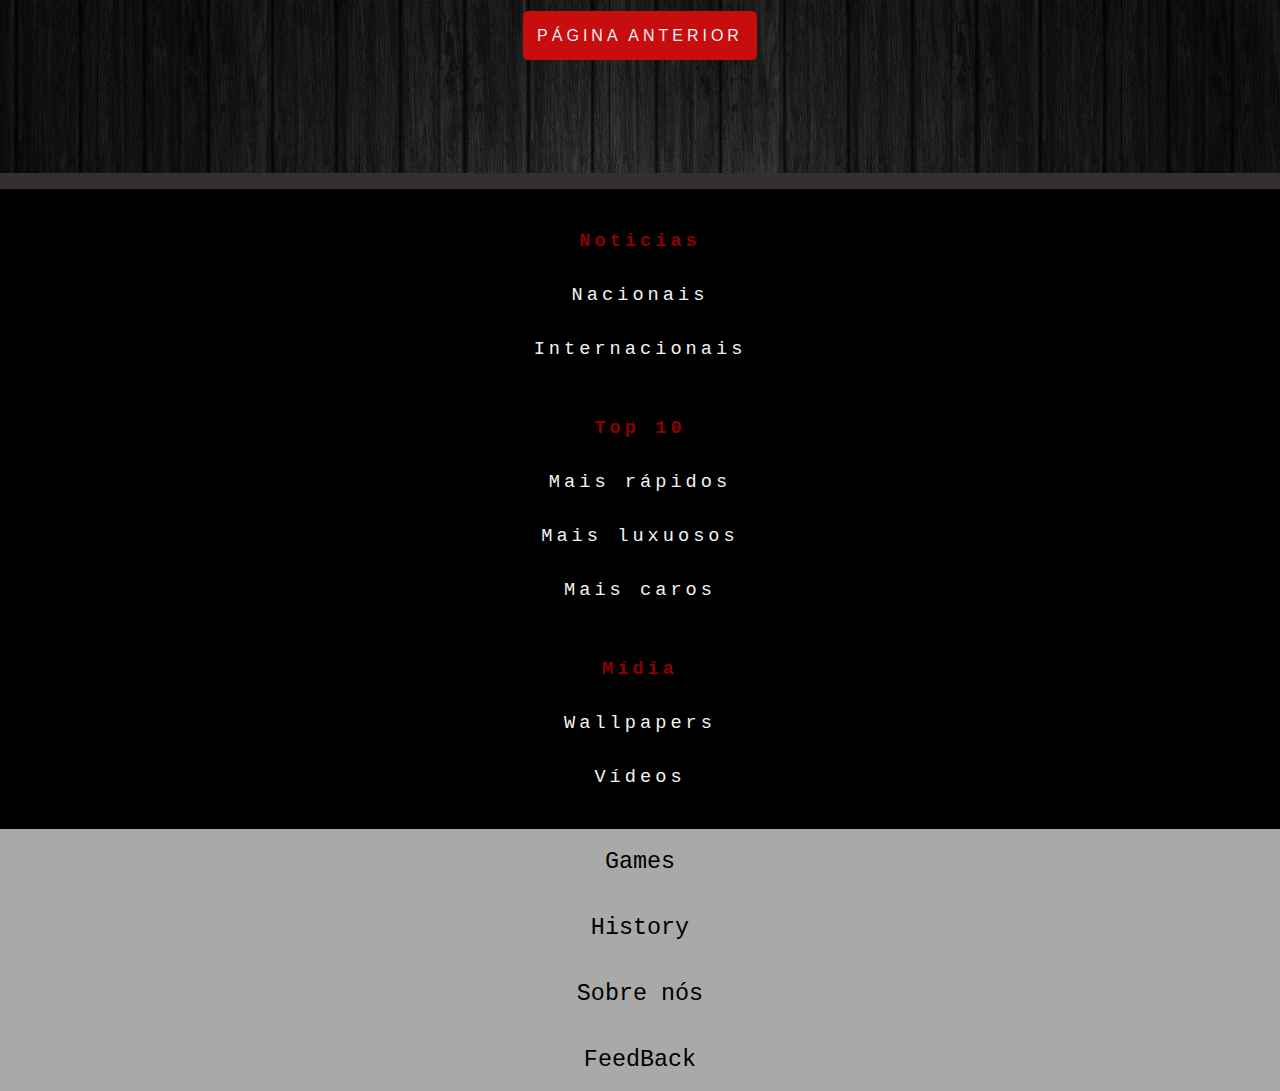
<file: nacionais-pag-2.html>
<!DOCTYPE html>
<html lang="pt-br">

<head>
    <meta charset="utf-8" />
    <meta http-equiv="X-UA-Compatible" content="IE=edge">
    <title>Noticias nacionais</title>
    <link rel="shortcut icon" href="imagens/logotipo.png" />
    <meta name="viewport" content="width=device-width, initial-scale=1">
    <link rel="stylesheet" type="text/css" media="screen" href="css/main.css" />
    <link rel="stylesheet" type="text/css" media="screen" href="css/nacionais.css" />
</head>

<body>
    <div id="container">
        <label for="toggle">&#9776;</label>
        <input type="checkbox" id="toggle">
        <nav class="menu">
            <ul>
                <li><a href="index.html">Home</a></li>
                <li><span class="seta-baixo">News</span>
                    <ul>
                        <li><a href="nacionais.html">Nacionais</a></li>
                        <li><a href="internacionais.html">Internacionais</a></li>
                    </ul>
                </li>
                <li><span class="seta-baixo">Top 10</span>
                    <ul>
                        <li><a href="#">Os mais rápidos</a></li>
                        <li><a href="#">Os mais luxuosos</a></li>
                        <li><a href="top10-mais-caros.html">Os mais caros</a></li>
                    </ul>
                </li>
                <li><span class="seta-baixo">Mídia</span>
                    <ul>
                        <li><a href="wallpapers.html">Wallpapers</a></li>
                        <li><a href="videos.html">Vídeos</a></li>
                    </ul>
                </li>
                <li><a href="#">Games</a></li>
                <li><a href="history.html">History</a></li>
                <li><a href="#">Sobre nós</a></li>
                <li><a href="feedback.html">FeedBack</a></li>
            </ul>
        </nav>
        <div class="logo1">
            <img src="imagens/logotipo.png" alt="logotipo"></div>
        <section class="wrap-news">
            <h2>Mercado Nacional</h2>
            <h3>Lançamentos</h3>
            <article class="news">
                <h4>Nissan Leaf 2019</h4>
                <figure>
                    <img src="imagens/2019-Nissan-Leaf-0003.jpg" alt="Nissan-Leaf">
                    <figcaption>
                        Preparados para mais um lançamento? o <strong> Nissan Leaf 2019</strong> já está
                        confirmado e deverá chegar em breve ao mercado nacional com uma
                        bateria de 60kWh. Para conhecer todos os detalhes do novo Nissan
                        Leaf 2019, confira a avaliação completa de hoje!
                    </figcaption>
                </figure>
                <table>
                    <tr>
                        <th>Motor</th>
                        <td>Elétrico de corrente alternada por indução</td>
                    </tr>
                    <tr>
                        <th>Potência</th>
                        <td>150 cv a 9.750 rpm</td>
                    </tr>
                    <tr>
                        <th>Torque</th>
                        <td>32,6 kgfm disponível por inteiro a 3.300 rpm</td>
                    </tr>
                    <tr>
                        <th>Câmbio</th>
                        <td>Automático de uma velocidade à frente</td>
                    </tr>
                    <tr>
                        <th>Direção</th>
                        <td>Elétrica</td>
                    </tr>
                    <tr>
                        <th>Bateria</th>
                        <td>60 kW</td>
                    </tr>
                    <tr>
                        <th>Autonomia</th>
                        <td>320 quilômetros</td>
                    </tr>
                    <tr>
                        <th>Suspensão</th>
                        <td>Independente, McPherson (diant.) e eixo de torção (tras.)</td>
                    </tr>
                    <tr>
                        <th>Freios</th>
                        <td>Discos ventilados (diant.) e na (tras.)</td>
                    </tr>
                    <tr>
                        <th>Pneus</th>
                        <td>215/50 R17</td>
                    </tr>
                </table>
            </article>
            <article class="news">
                <h4>VW T-Cross 2019</h4>
                <figure>
                    <img src="imagens/2018-volkswagen-t-cross-subcompact-crossover-reportedly-in-the-offing-121044_1.jpg"
                        alt="VW T-Cross">
                    <figcaption>
                        O VW T-Cross 2019 já tem data prevista para lançamento nacional, se
                        trata dos meses de abril e maio! Mas, para matar a curiosidade até lá,
                        preparamos uma avaliação com todos os detalhes envolvendo os itens de
                        série, motorização, especificações técnicas e até os possíveis preços do
                        VW T-Cross 2019. Para conhecer, basta acompanhar!
                    </figcaption>
                </figure>
                <p>
                    Para conhecer melhor, confira a ficha técnica do VW T-Cross 2019 liberada até então:
                </p>
                <table>
                    <tr>
                        <th>Comprimento</th>
                        <td>4,13 m</td>
                    </tr>
                    <tr>
                        <th>Largura</th>
                        <td>798 mm</td>
                    </tr>
                    <tr>
                        <th>Altura</th>
                        <td>563 mm</td>
                    </tr>
                    <tr>
                        <th>Entre-eixos</th>
                        <td>2,56 m</td>
                    </tr>
                    <tr>
                        <th>Peso</th>
                        <td>250 kg</td>
                    </tr>
                    <tr>
                        <th>Motor</th>
                        <td>1.4 TSI de 150 cv ou o 1.6 aspirado de 118 cv</td>
                    </tr>
                    <tr>
                        <th>Capacidade Porta-Malas</th>
                        <td>400 litros</td>
                    </tr>
                    <tr>
                        <th>Câmbio</th>
                        <td>Câmbio manual de 5 marchas ou automático de 6 posição</td>
                    </tr>
                </table>
            </article>
            <article class="news">
                <h4>Lexus 2019</h4>
                <figure>
                    <img src="imagens/Lexus-2019.jpeg" alt="Lexus-2019">
                    <figcaption>
                        Lexus- 2019 No mercado brasileiro, a Lexus comercializará somente o UX 250h, que é
                        uma versão híbrida, a qual conta com um conjunto novo que faz uma combinação entre um
                        propulsor a gasolina de mil cilindradas e com quatro cilindros atrelado a 2 propulsores
                        elétricos
                        através de um transeixo híbrido. Combinando, sua potência chega a 178 cv, já o torque
                        informado é somente do motor movido a gasolina, isto é, 20,8 kgfm. De acordo com a Lexus,
                        utilizando um câmbio CVT Direct Shift, é possível que o novo UX consiga ter uma aceleração de
                        0 a 100 km/h em apenas 8,6 segundos, que pode ser considerado um bom valor visto que se
                        trata de um veículo híbrido que possui motor aspirado a combustão e com um peso de 1.635kg
                    </figcaption>
                </figure>
                <p>
                    Ainda não se sabe os valores do UX, porém será mais barato que o NX 300h, seu irmão, que na
                    linha 2019 será vendido apenas na versão híbrida tendo um valor que inicia na cifra de R$219.990.
                    Comparando com seus rivais Mercedes-Benz GLA, Volvo XC40 e BMW X2 espera-se
                    que o valor do novo Lexus UX 250h se situe de R$ 180.000 a R$ 200.000.
                </p>
                <table>
                    <tr>
                        <th>Motor</th>
                        <td>Aspirado a combustão </td>
                    </tr>
                    <tr>
                        <th>Potência</th>
                        <td>178 cv</td>
                    </tr>
                    <tr>
                        <th>Torque</th>
                        <td>20,8 kgfm</td>
                    </tr>
                    <tr>
                        <th>Câmbio</th>
                        <td>CVT Direct Shift</td>
                    </tr>
                </table>
            </article>
        </section>
        <div class="page">
            <a href="nacionais.html">Página anterior</a>
        </div>
        <footer>
            <div class="fmenu">
                <a href="#">Noticias</a>
                <a href="nacionais.html">Nacionais</a>
                <a href="internacionais.html">Internacionais</a>
            </div>
            <div class="fmenu">
                <a href="#">Top 10</a>
                <a href="#">Mais rápidos</a>
                <a href="#">Mais luxuosos</a>
                <a href="top10-mais-caros.html">Mais caros</a>
            </div>
            <div class="fmenu">
                <a href="#">Mídia</a>
                <a href="wallpapers.html">Wallpapers</a>
                <a href="videos.html">Vídeos</a>
            </div>
            <div class="fmenu">
                <a href="#">Games</a>
                <a href="history.html">History</a>
                <a href="#"> Sobre nós</a>
                <a href="feedback.html"> FeedBack</a>
            </div>
        </footer>
    </div>
</body>

</html>
</file>
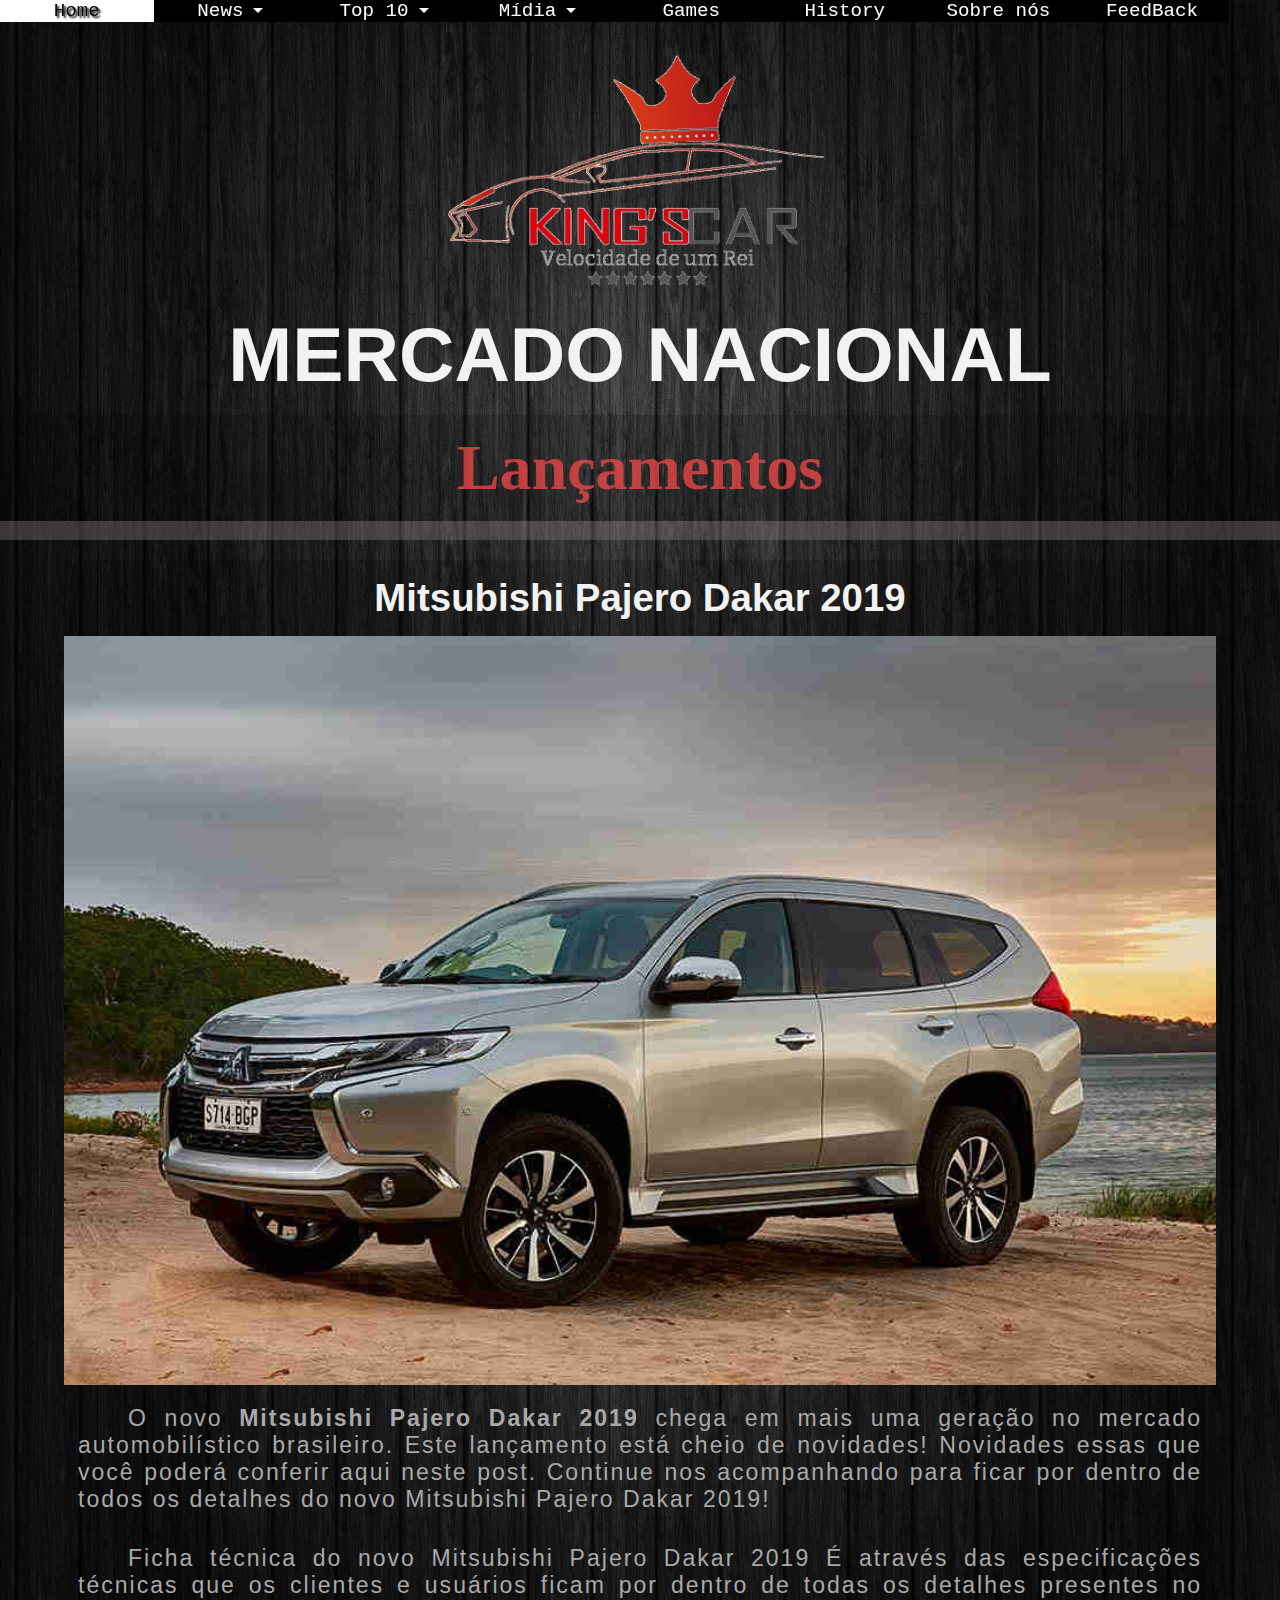
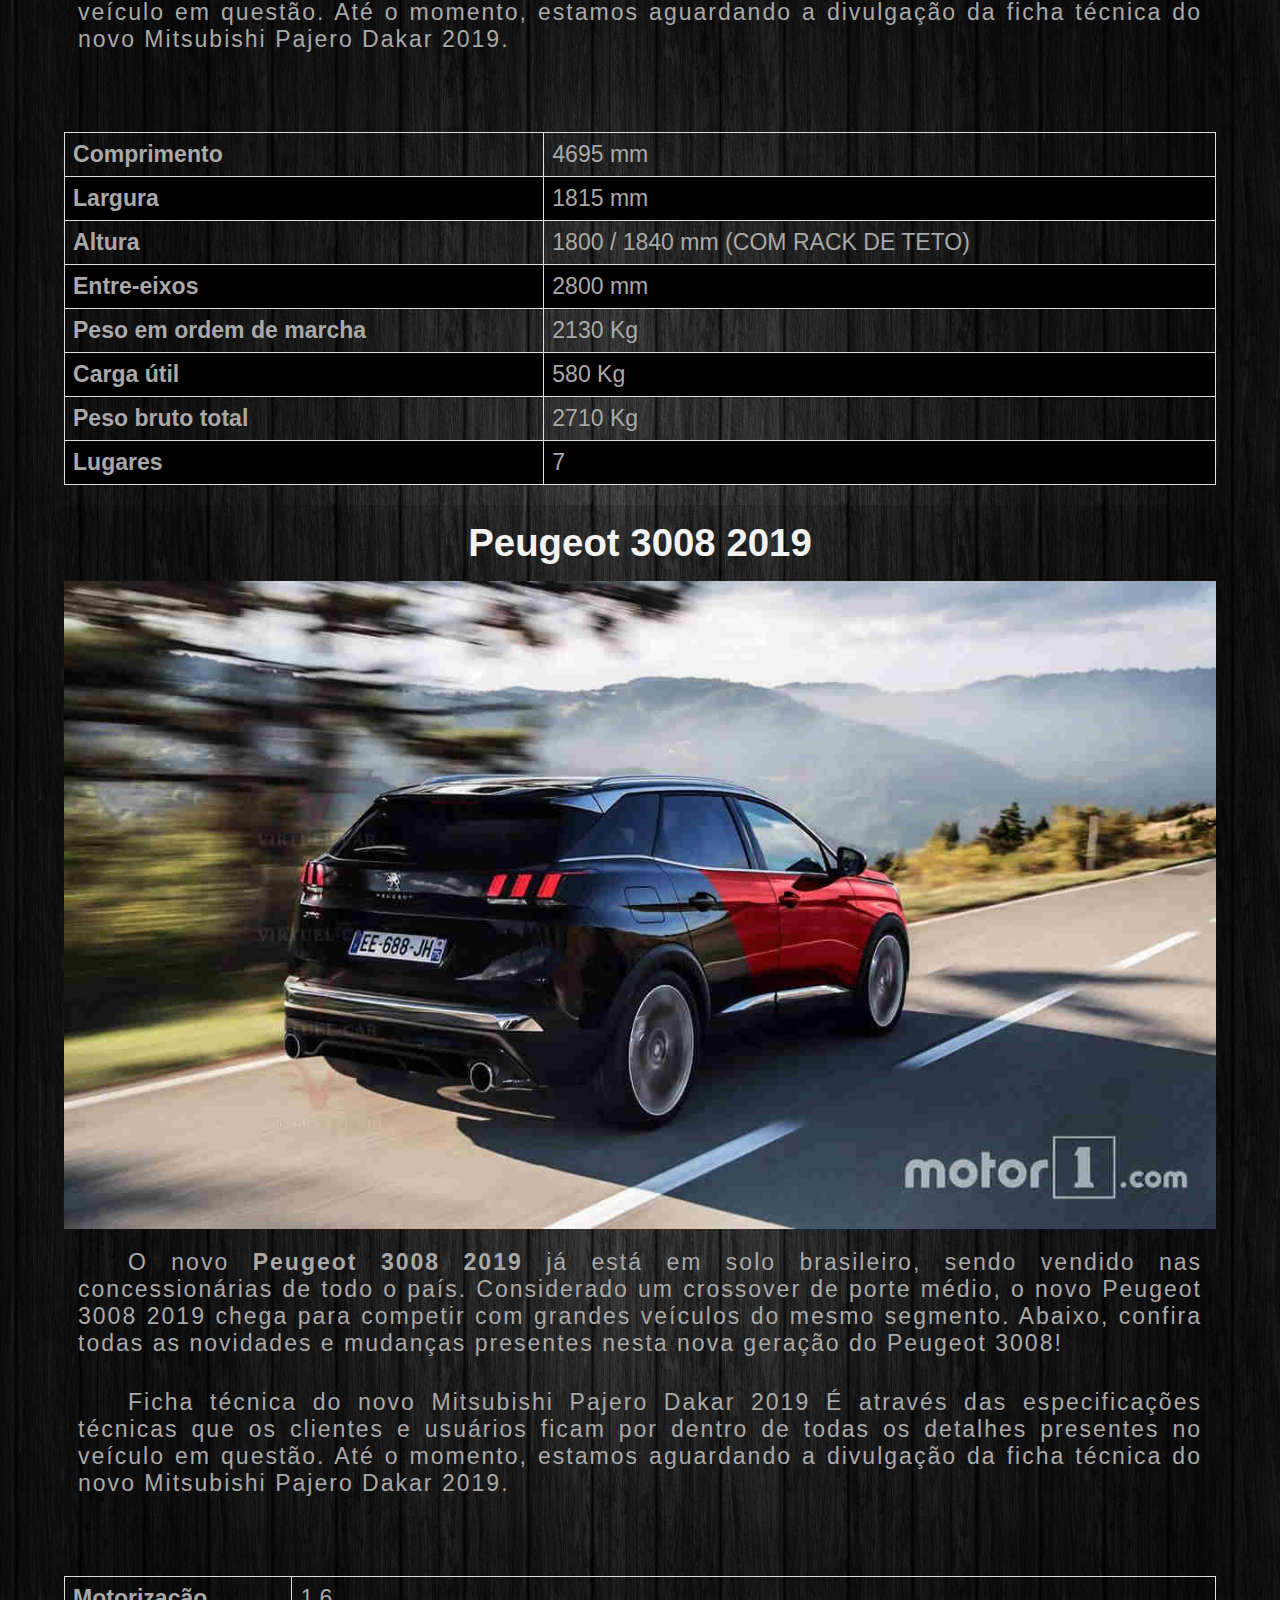
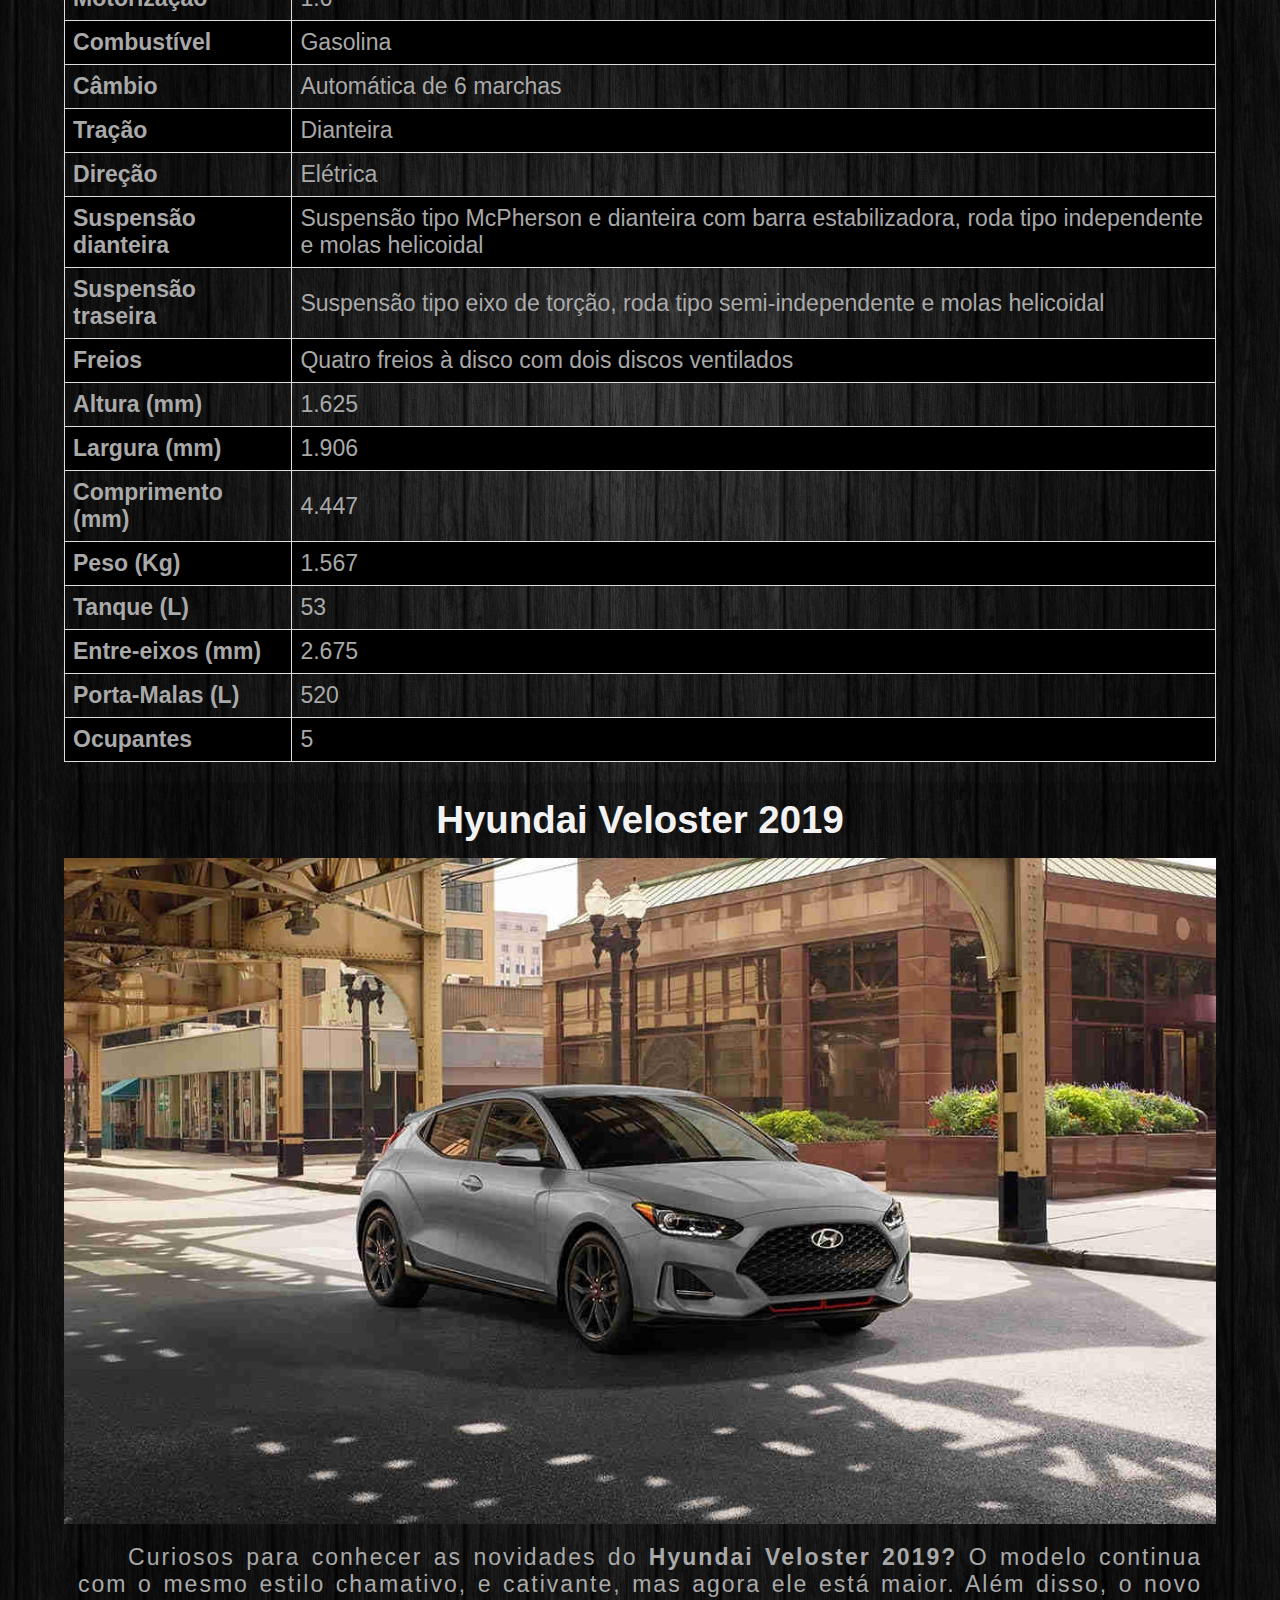
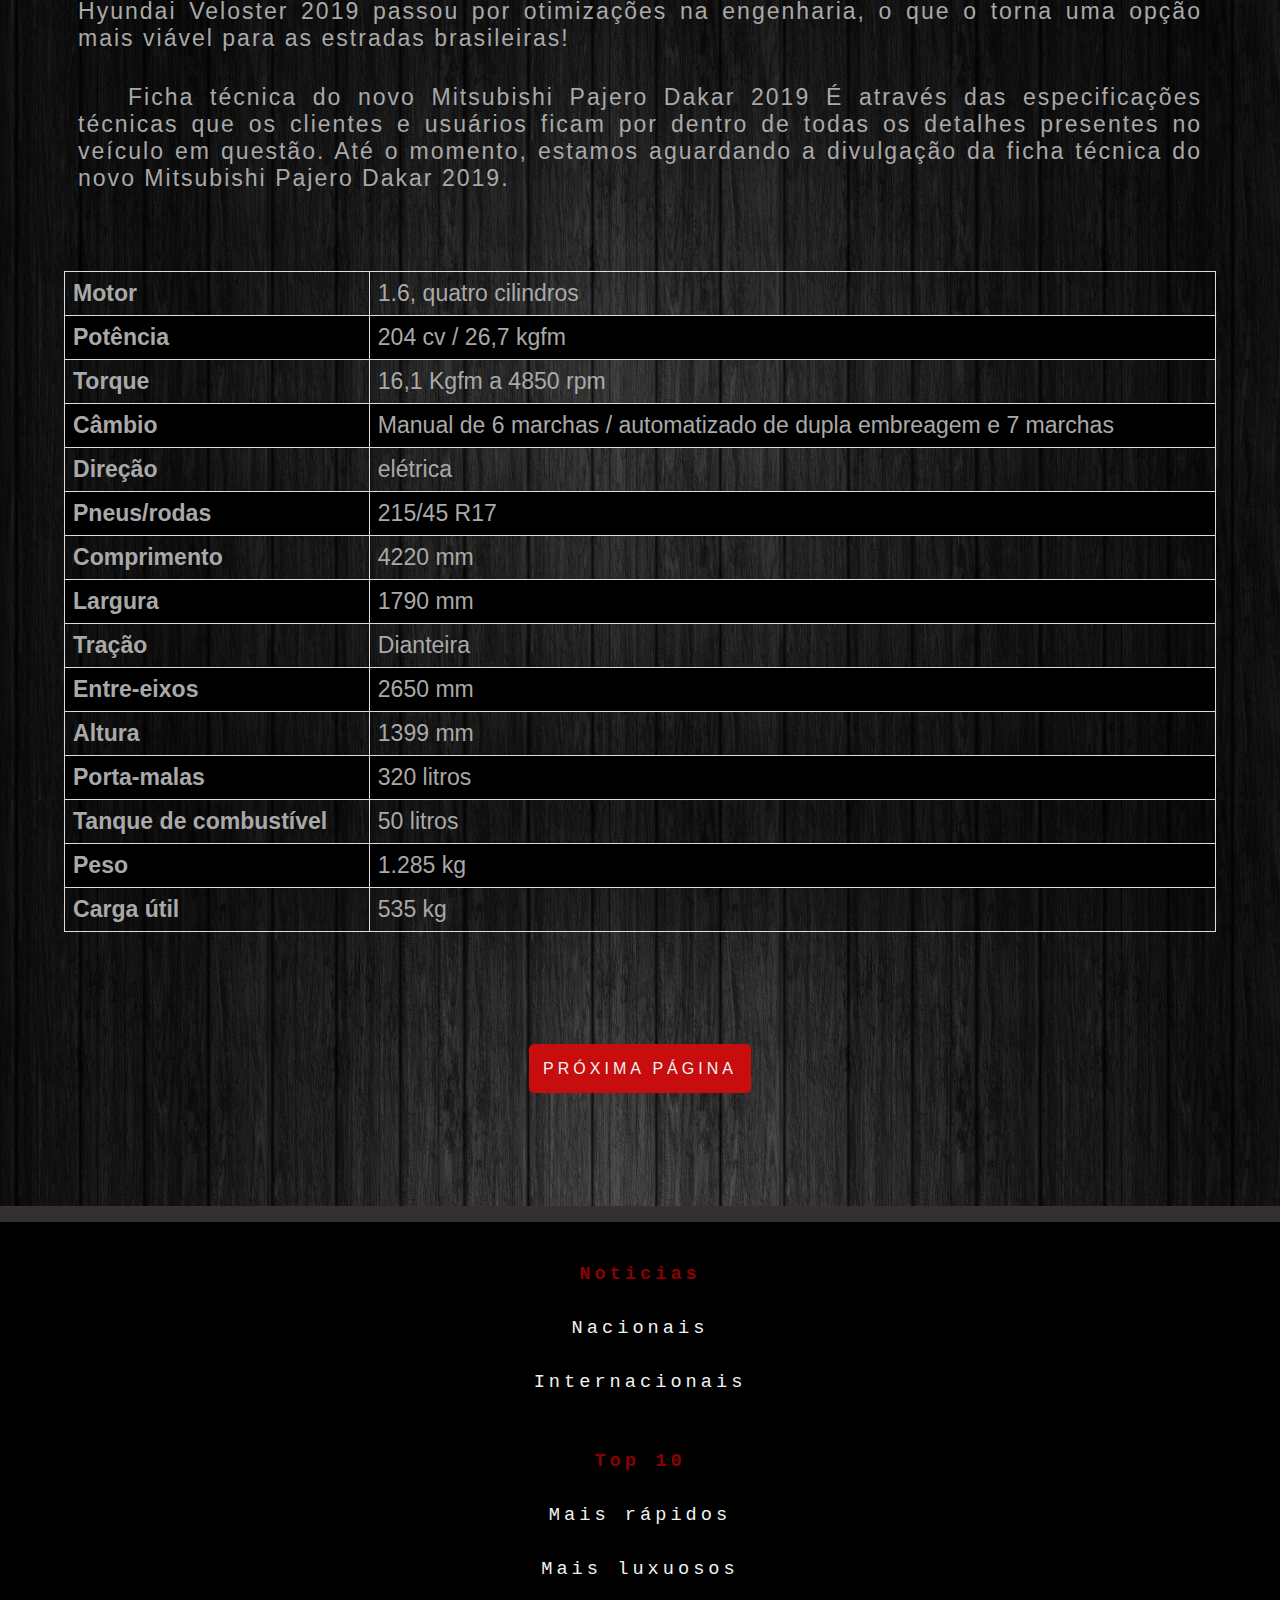
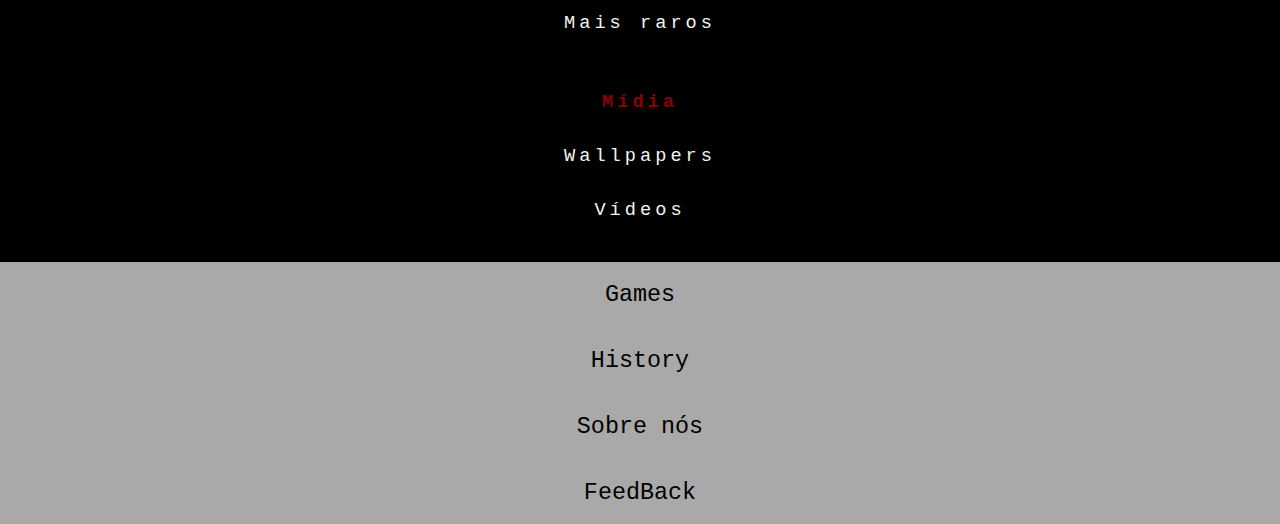
<file: nacionais.html>
<!DOCTYPE html>
<html lang="pt-br">

<head>
    <meta charset="utf-8" />
    <meta http-equiv="X-UA-Compatible" content="IE=edge">
    <title>Noticias nacionais</title>
    <link rel="shortcut icon" href="imagens/logotipo.png" />
    <meta name="viewport" content="width=device-width, initial-scale=1">
    <link rel="stylesheet" type="text/css" media="screen" href="css/main.css" />
    <link rel="stylesheet" type="text/css" media="screen" href="css/nacionais.css" />
</head>

<body>
    <div id="container">
        <label for="toggle">&#9776;</label>
        <input type="checkbox" id="toggle">
        <nav class="menu">
            <ul>
                <li><a href="index.html">Home</a></li>
                <li><span class="seta-baixo">News</span>
                    <ul>
                        <li><a href="nacionais.html">Nacionais</a></li>
                        <li><a href="internacionais.html">Internacionais</a></li>
                    </ul>
                </li>
                <li><span class="seta-baixo">Top 10</span>
                    <ul>
                        <li><a href="#">Os mais rápidos</a></li>
                        <li><a href="#">Os mais luxuosos</a></li>
                        <li><a href="top10-mais-caros.html">Os mais caros</a></li>
                    </ul>
                </li>
                <li><span class="seta-baixo">Mídia</span>
                    <ul>
                        <li><a href="wallpapers.html">Wallpapers</a></li>
                        <li><a href="videos.html">Vídeos</a></li>
                    </ul>
                </li>
                <li><a href="#">Games</a></li>
                <li><a href="history.html">History</a></li>
                <li><a href="#">Sobre nós</a></li>
                <li><a href="feedback.html">FeedBack</a></li>
            </ul>
        </nav>
        <div class="logo1">
            <img src="imagens/logotipo.png" alt="logotipo"></div>
        <section class="wrap-news">
            <h2>Mercado Nacional</h2>
            <h3>Lançamentos</h3>
            <article class="news">
                <h4>Mitsubishi Pajero Dakar 2019</h4>
                <figure>
                    <img src="imagens/pajero.jpg" alt="pajero">
                    <figcaption>
                        O novo <strong>Mitsubishi Pajero Dakar 2019</strong> chega em mais uma geração no mercado
                        automobilístico brasileiro. Este lançamento está cheio de novidades! Novidades
                        essas que você poderá conferir aqui neste post. Continue nos acompanhando
                        para ficar por dentro de todos os detalhes do novo Mitsubishi Pajero Dakar
                        2019!
                    </figcaption>
                </figure>
                <p>
                    Ficha técnica do novo Mitsubishi Pajero Dakar 2019
                    É através das especificações técnicas que os clientes e usuários ficam por dentro de todas os
                    detalhes presentes no veículo em questão.
                    Até o momento, estamos aguardando a divulgação da ficha técnica do novo Mitsubishi Pajero Dakar
                    2019.
                </p>
                <table>
                    <tr>
                        <th>Comprimento</th>
                        <td>4695 mm</td>
                    </tr>
                    <tr>
                        <th>Largura</th>
                        <td>1815 mm</td>
                    </tr>
                    <tr>
                        <th>Altura</th>
                        <td>1800 / 1840 mm (COM RACK DE TETO)</td>
                    </tr>
                    <tr>
                        <th>Entre-eixos</th>
                        <td>2800 mm</td>
                    </tr>
                    <tr>
                        <th>Peso em ordem de marcha</th>
                        <td>2130 Kg</td>
                    </tr>
                    <tr>
                        <th>Carga útil</th>
                        <td>580 Kg</td>
                    </tr>
                    <tr>
                        <th>Peso bruto total</th>
                        <td>2710 Kg</td>
                    </tr>
                    <tr>
                        <th>Lugares</th>
                        <td>7</td>
                    </tr>
                </table>
            </article>
            <article class="news">
                <h4>Peugeot 3008 2019</h4>
                <figure>
                    <img src="imagens/peugeot-3008-renderings.jpg" alt="Peugeot-3008">
                    <figcaption>
                        O novo <strong>Peugeot 3008 2019</strong> já está em solo brasileiro, sendo vendido nas
                        concessionárias de todo o país. Considerado um crossover de porte
                        médio, o novo Peugeot 3008 2019 chega para competir com grandes
                        veículos do mesmo segmento. Abaixo, confira todas as novidades e
                        mudanças presentes nesta nova geração do Peugeot 3008!
                    </figcaption>
                </figure>
                <p>
                    Ficha técnica do novo Mitsubishi Pajero Dakar 2019
                    É através das especificações técnicas que os clientes e usuários ficam por dentro de todas os
                    detalhes presentes no veículo em questão.
                    Até o momento, estamos aguardando a divulgação da ficha técnica do novo Mitsubishi Pajero Dakar
                    2019.
                </p>
                <table>
                    <tr>
                        <th>Motorização</th>
                        <td>1.6</td>
                    </tr>
                    <tr>
                        <th>Combustível</th>
                        <td>Gasolina</td>
                    </tr>
                    <tr>
                        <th>Câmbio</th>
                        <td>Automática de 6 marchas</td>
                    </tr>
                    <tr>
                        <th>Tração</th>
                        <td>Dianteira</td>
                    </tr>
                    <tr>
                        <th>Direção</th>
                        <td>Elétrica</td>
                    </tr>
                    <tr>
                        <th>Suspensão dianteira</th>
                        <td>Suspensão tipo McPherson e dianteira com barra estabilizadora,
                            roda tipo independente e molas helicoidal</td>
                    </tr>
                    <tr>
                        <th>Suspensão traseira</th>
                        <td>Suspensão tipo eixo de torção, roda tipo semi-independente
                            e molas helicoidal</td>
                    </tr>
                    <tr>
                        <th>Freios</th>
                        <td>Quatro freios à disco com dois discos ventilados</td>
                    </tr>
                    <tr>
                        <th>Altura (mm)</th>
                        <td>1.625</td>
                    </tr>
                    <tr>
                        <th>Largura (mm)</th>
                        <td>1.906</td>
                    </tr>
                    <tr>
                        <th>Comprimento (mm)</th>
                        <td>4.447</td>
                    </tr>
                    <tr>
                        <th>Peso (Kg)</th>
                        <td>1.567</td>
                    </tr>
                    <tr>
                        <th>Tanque (L)</th>
                        <td>53</td>
                    </tr>
                    <tr>
                        <th>Entre-eixos (mm)</th>
                        <td>2.675</td>
                    </tr>
                    <tr>
                        <th>Porta-Malas (L)</th>
                        <td>520</td>
                    </tr>
                    <tr>
                        <th>Ocupantes</th>
                        <td>5</td>
                    </tr>
                </table>
            </article>
            <article class="news">
                <h4>Hyundai Veloster 2019</h4>
                <figure>
                    <img src="imagens/2019-veloster-turbo-r-spec-space-gray.jpg" alt="Hyundai Veloster 2019">
                    <figcaption>
                        Curiosos para conhecer as novidades do <strong> Hyundai Veloster 2019?</strong> O
                        modelo continua com o mesmo estilo chamativo, e cativante, mas agora
                        ele está maior. Além disso, o novo Hyundai Veloster 2019 passou por
                        otimizações na engenharia, o que o torna uma opção mais viável para as
                        estradas brasileiras!
                    </figcaption>
                </figure>
                <p>
                    Ficha técnica do novo Mitsubishi Pajero Dakar 2019
                    É através das especificações técnicas que os clientes e usuários ficam por dentro de todas os
                    detalhes presentes no veículo em questão.
                    Até o momento, estamos aguardando a divulgação da ficha técnica do novo Mitsubishi Pajero Dakar
                    2019.
                </p>
                <table>
                    <tr>
                        <th>Motor</th>
                        <td>1.6, quatro cilindros</td>
                    </tr>
                    <tr>
                        <th>Potência</th>
                        <td>204 cv / 26,7 kgfm</td>
                    </tr>
                    <tr>
                        <th>Torque</th>
                        <td>16,1 Kgfm a 4850 rpm</td>
                    </tr>
                    <tr>
                        <th>Câmbio</th>
                        <td>Manual de 6 marchas / automatizado de dupla embreagem e 7 marchas</td>
                    </tr>
                    <tr>
                        <th>Direção</th>
                        <td>elétrica</td>
                    </tr>
                    <tr>
                        <th>Pneus/rodas</th>
                        <td>215/45 R17</td>
                    </tr>
                    <tr>
                        <th>Comprimento</th>
                        <td>4220 mm</td>
                    </tr>
                    <tr>
                        <th>Largura</th>
                        <td>1790 mm</td>
                    </tr>
                    <tr>
                        <th>Tração</th>
                        <td>Dianteira</td>
                    </tr>
                    <tr>
                        <th>Entre-eixos</th>
                        <td>2650 mm</td>
                    </tr>
                    <tr>
                        <th>Altura</th>
                        <td>1399 mm</td>
                    </tr>
                    <tr>
                        <th>Porta-malas</th>
                        <td>320 litros</td>
                    </tr>
                    <tr>
                        <th>Tanque de combustível</th>
                        <td>50 litros</td>
                    </tr>
                    <tr>
                        <th>Peso</th>
                        <td>1.285 kg</td>
                    </tr>
                    <tr>
                        <th>Carga útil</th>
                        <td>535 kg</td>
                    </tr>
                </table>
            </article>
        </section>
        <div class="page">
            <a href="nacionais-pag-2.html">Próxima página</a>
        </div>
        <footer>
            <div class="fmenu">
                <a href="#">Noticias</a>
                <a href="#">Nacionais</a>
                <a href="#">Internacionais</a>
            </div>
            <div class="fmenu">
                <a href="#">Top 10</a>
                <a href="#">Mais rápidos</a>
                <a href="#">Mais luxuosos</a>
                <a href="#">Mais raros</a>
            </div>
            <div class="fmenu">
                <a href="#">Mídia</a>
                <a href="#">Wallpapers</a>
                <a href="#">Vídeos</a>
            </div>
            <div class="fmenu">
                <a href="#">Games</a>
                <a href="history.html">History</a>
                <a href="#"> Sobre nós</a>
                <a href="feedback.html"> FeedBack</a>
            </div>
        </footer>
    </div>
</body>

</html>
</file>
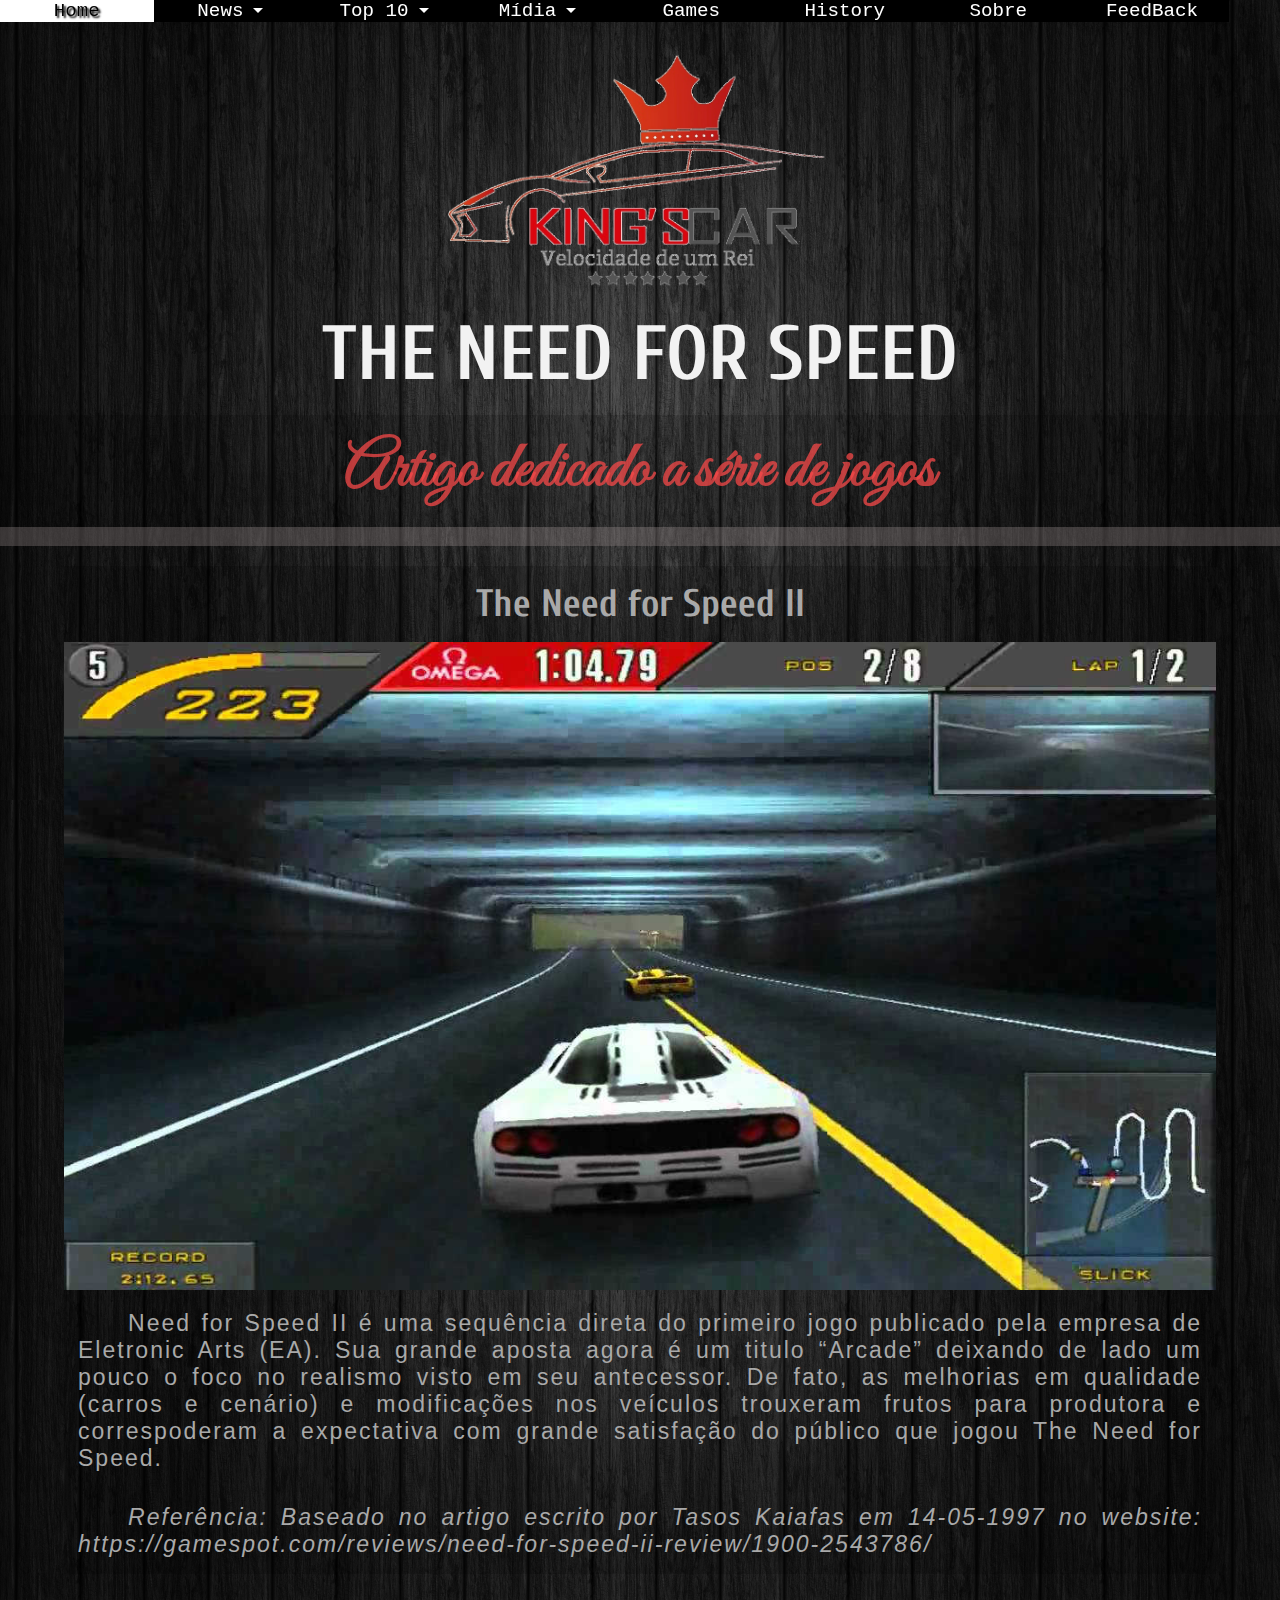
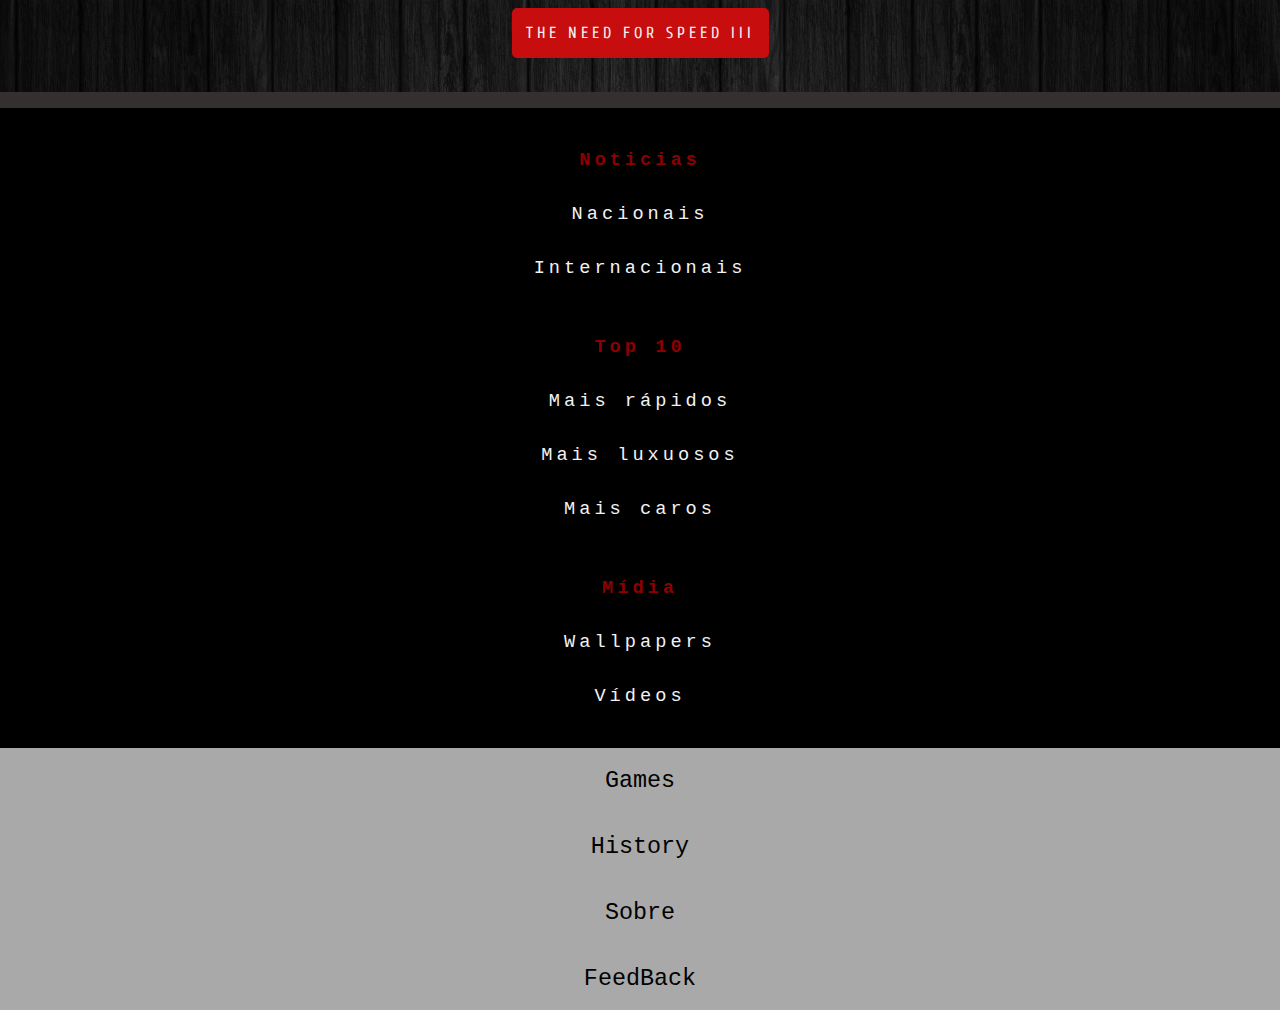
<file: The-Need-for-Speed-II.html>
<!DOCTYPE html>
<html lang="pt-BR">

<head>
    <meta charset="UTF-8">
    <meta name="viewport" content="width=device-width, initial-scale=1.0">
    <meta name="description" content="Serie Need for Speed.">
    <link rel="shortcut icon" href="imagens/logotipo.png" />
    <link rel="stylesheet" href="css/main.css">
    <link href="https://fonts.googleapis.com/css?family=Courgette|Cuprum|Great+Vibes" rel="stylesheet">
    <link rel="stylesheet" href="css/games.css">
    <title>The Need for Speed II</title>
</head>

<body>
    <div id="container">
        <label for="toggle">&#9776;</label>
        <input type="checkbox" id="toggle">
        <nav class="menu">
            <ul>
                <li><a href="index.html">Home</a></li>
                <li><span class="seta-baixo">News</span>
                    <ul>
                        <li><a href="nacionais.html">Nacionais</a></li>
                        <li><a href="internacionais.html">Internacionais</a></li>
                    </ul>
                </li>
                <li><span class="seta-baixo">Top 10</span>
                    <ul>
                        <li><a href="#">Os mais rápidos</a></li>
                        <li><a href="#">Os mais luxuosos</a></li>
                        <li><a href="top10-mais-caros.html">Os mais caros</a></li>
                    </ul>
                </li>
                <li><span class="seta-baixo">Mídia</span>
                    <ul>
                        <li><a href="wallpapers.html">Wallpapers</a></li>
                        <li><a href="videos.html">Vídeos</a></li>
                    </ul>
                </li>
                <li><a href="#">Games</a></li>
                <li><a href="history.html">History</a></li>
                <li><a href="#">Sobre</a></li>
                <li><a href="feedback.html">FeedBack</a></li>
            </ul>
        </nav>
        <div class="logo1">
            <img src="imagens/logotipo.png" alt="Logotipo">
        </div>
        <div class="wrap-news">
            <h2>The Need for Speed</h2>
            <h3>Artigo dedicado a série de jogos</h3>
            <article class="news">
                <h4>The Need for Speed II</h4>
                <figure>
                    <img src="imagens/The-Need-For-Speed-II.jpg" alt="The Need for Speed">
                    <figcaption>
                        Need for Speed II é uma sequência direta do primeiro jogo publicado pela empresa de Eletronic
                        Arts (EA). Sua grande aposta agora é um titulo “Arcade” deixando de lado um pouco o foco no
                        realismo visto em seu antecessor. De fato, as melhorias em qualidade (carros e cenário) e
                        modificações nos veículos trouxeram frutos para produtora e correspoderam a expectativa com
                        grande satisfação do público que jogou The Need for Speed.
                    </figcaption>
                </figure>
                <p>
                    <i>
                        Referência:
                        Baseado no artigo escrito por Tasos Kaiafas em 14-05-1997 no website:
                        https://gamespot.com/reviews/need-for-speed-ii-review/1900-2543786/
                    </i>
                </p>
            </article>
        </div>
    </div>
    <div class="pag-2">
        <a href="#">The Need for Speed III</a>
    </div>
    <footer>
        <div class="fmenu">
            <a href="#">Noticias</a>
            <a href="nacionais.html">Nacionais</a>
            <a href="internacionais.html">Internacionais</a>
        </div>
        <div class="fmenu">
            <a href="#">Top 10</a>
            <a href="#">Mais rápidos</a>
            <a href="#">Mais luxuosos</a>
            <a href="top10-mais-caros.html">Mais caros</a>
        </div>
        <div class="fmenu">
            <a href="#">Mídia</a>
            <a href="wallpapers.html">Wallpapers</a>
            <a href="videos.html">Vídeos</a>
        </div>
        <div class="fmenu">
            <a href="#">Games</a>
            <a href="history.html">History</a>
            <a href="#">Sobre</a>
            <a href="feedback.html">FeedBack</a>
        </div>
    </footer>
</body>

</html>
</file>
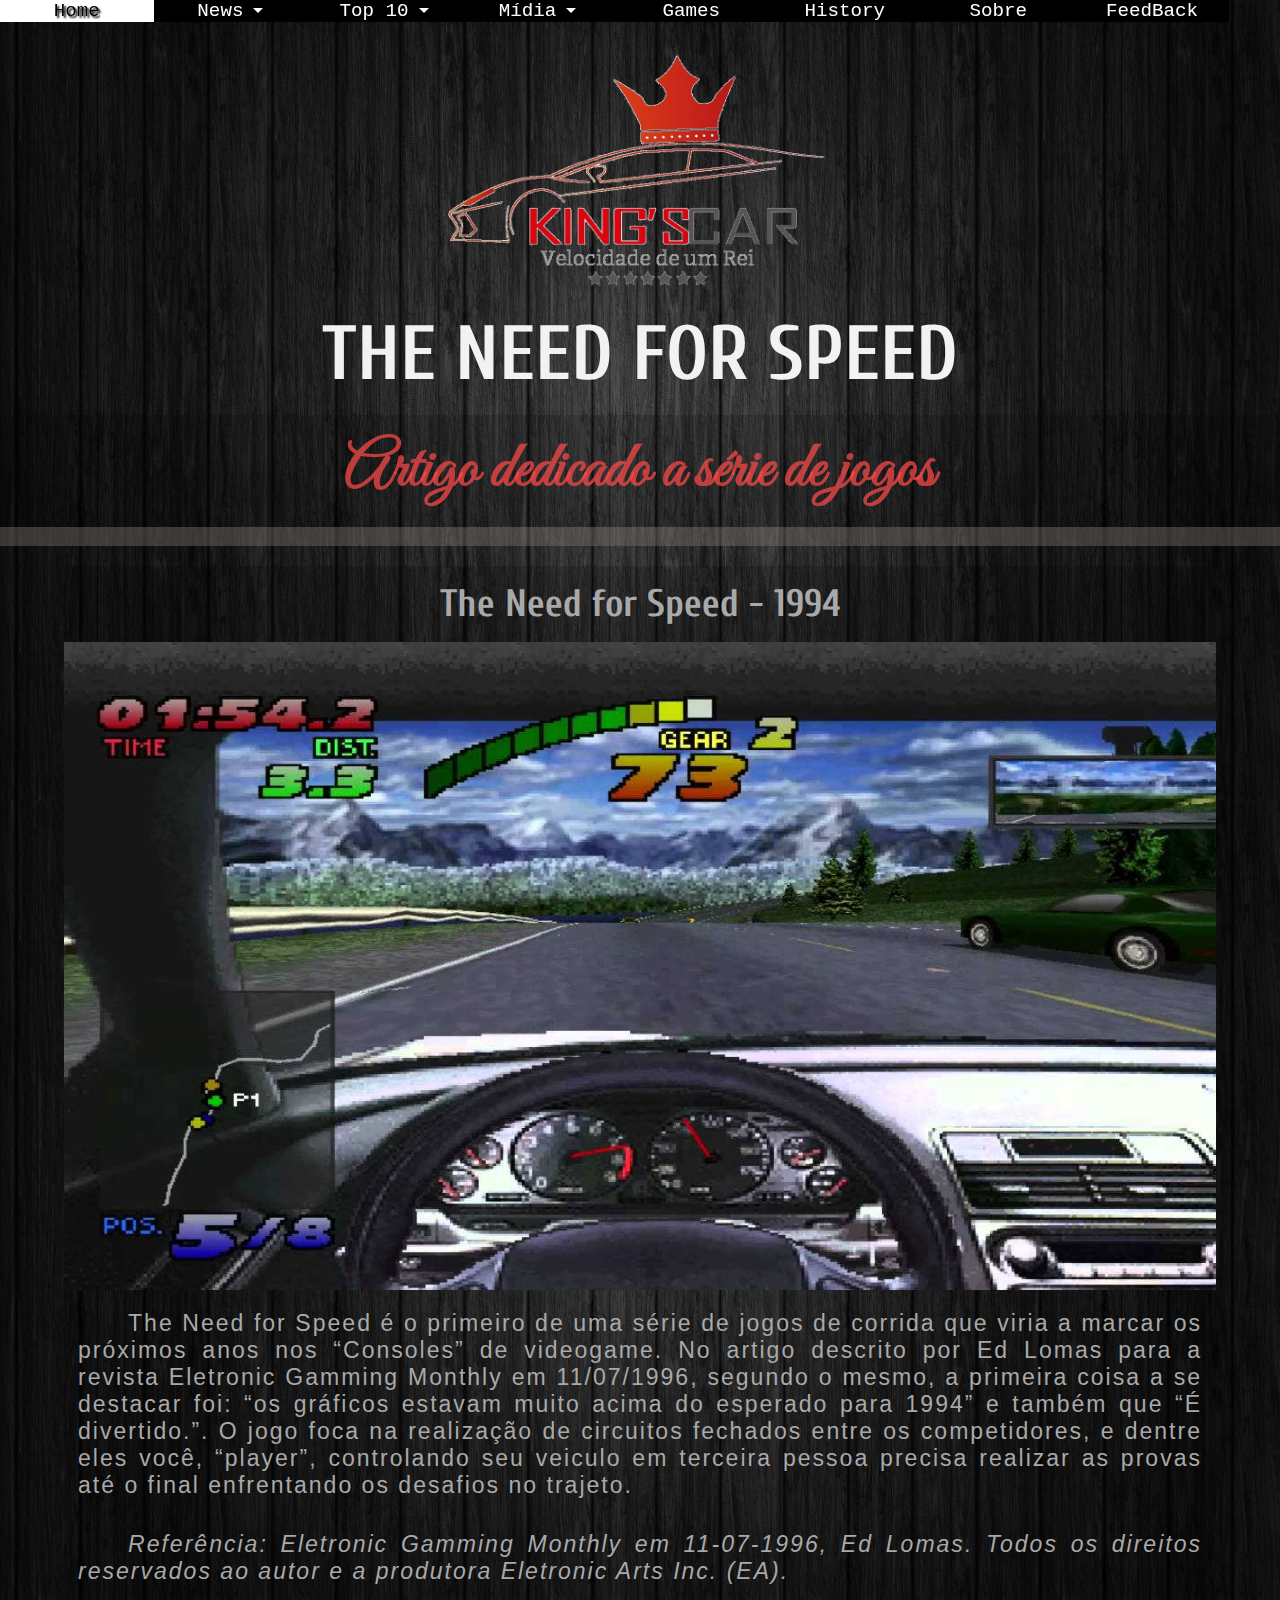
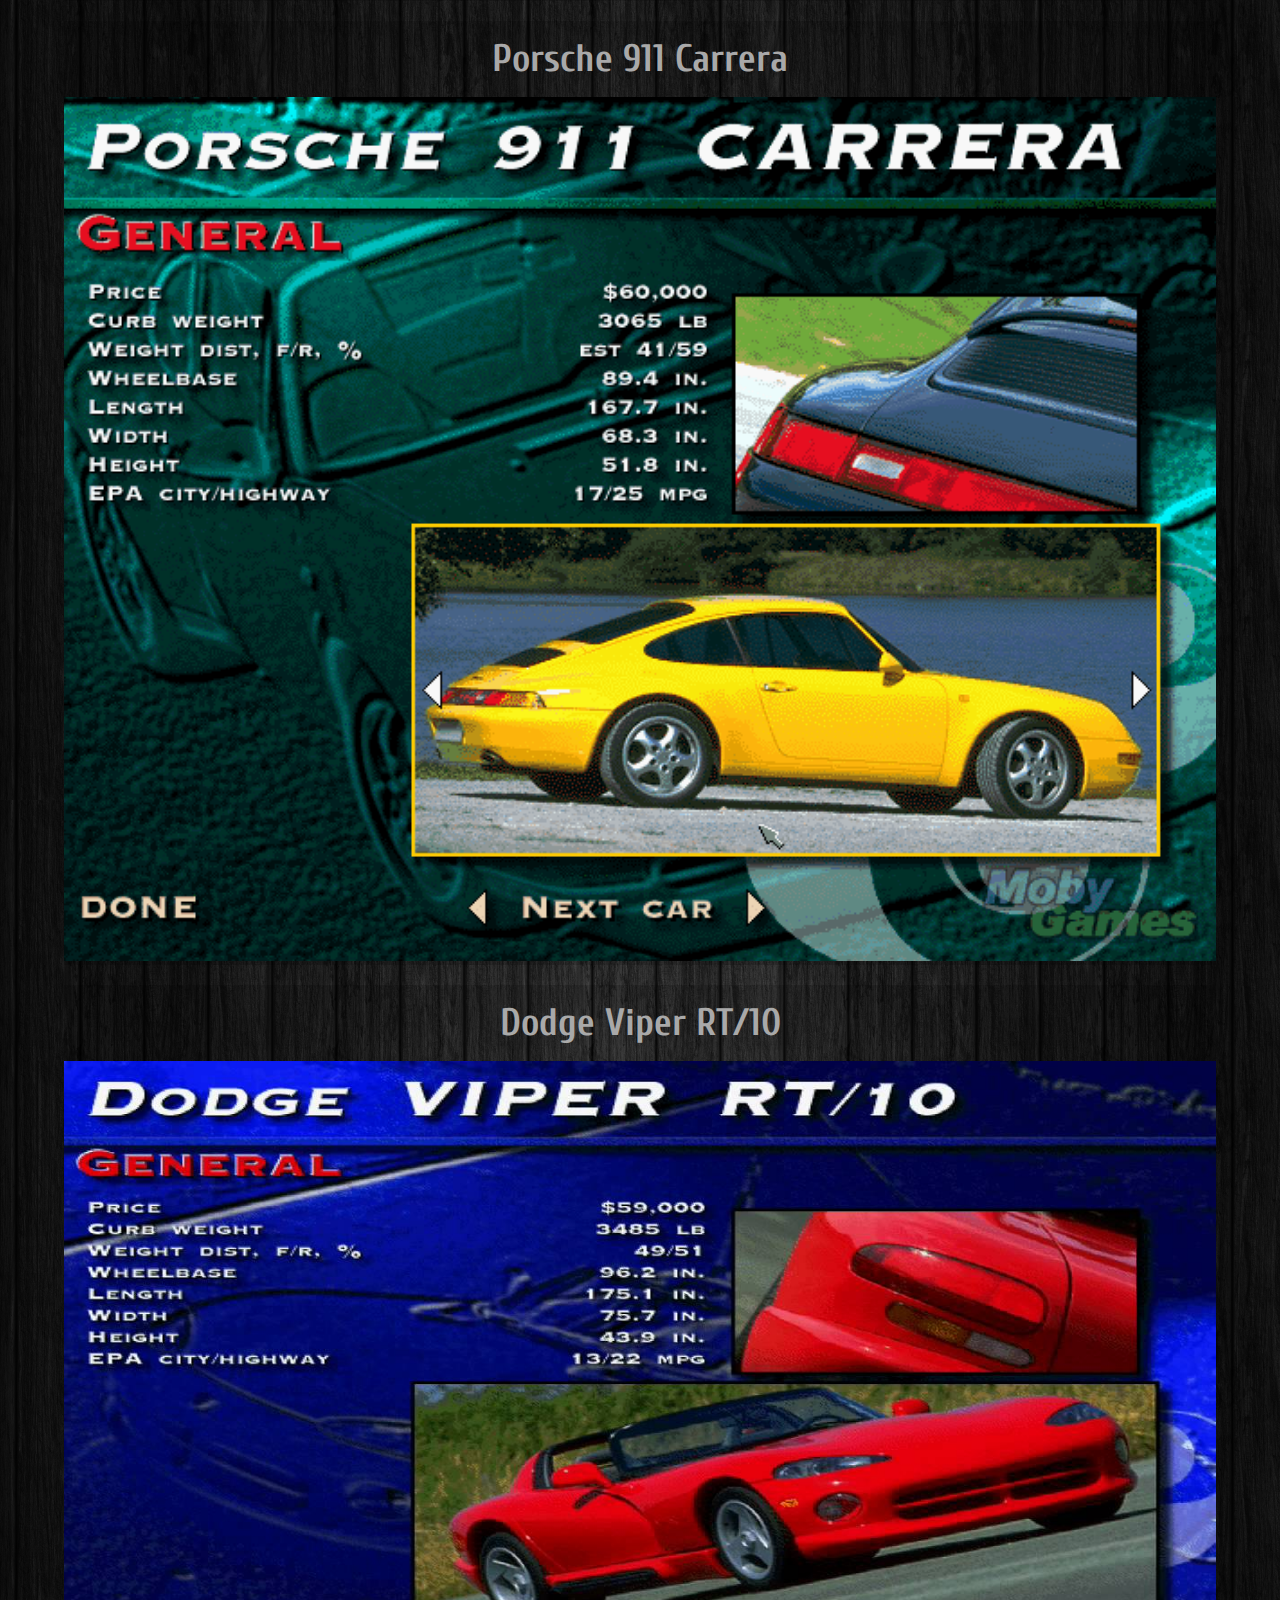
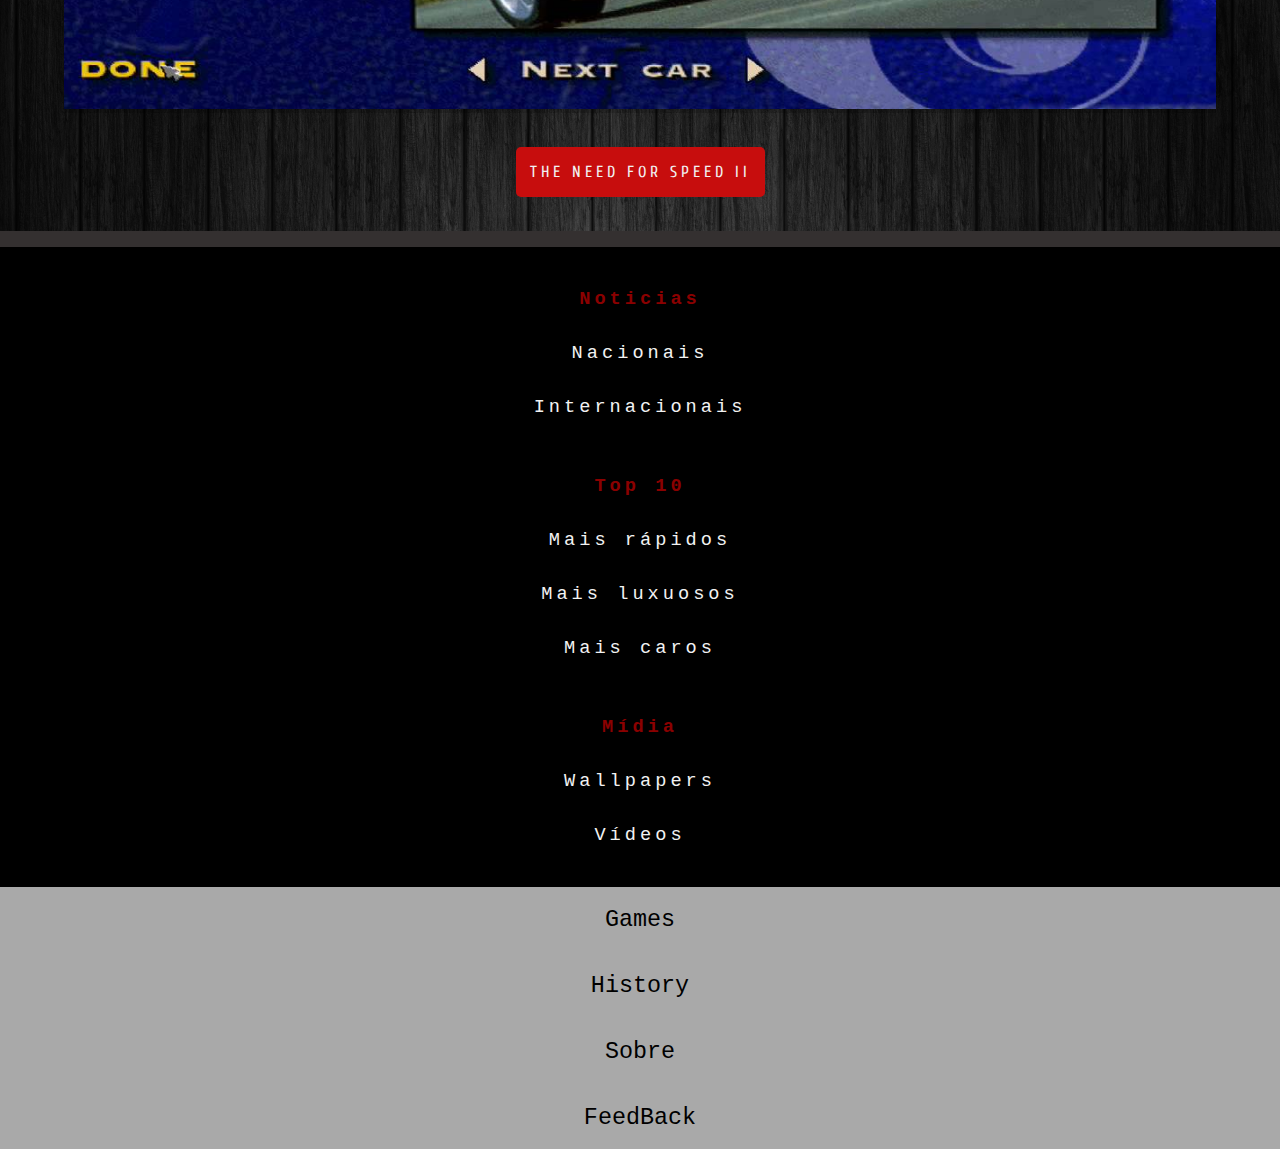
<file: The-Need-for-Speed.html>
<!DOCTYPE html>
<html lang="pt-BR">

<head>
    <meta charset="UTF-8">
    <meta name="viewport" content="width=device-width, initial-scale=1.0">
    <meta name="description" content="Serie Need for Speed.">
    <link rel="shortcut icon" href="imagens/logotipo.png" />
    <link rel="stylesheet" href="css/main.css">
    <link href="https://fonts.googleapis.com/css?family=Courgette|Cuprum|Great+Vibes" rel="stylesheet">
    <link rel="stylesheet" href="css/games.css">
    <title>The Need for Speed</title>
</head>

<body>
    <div id="container">
        <label for="toggle">&#9776;</label>
        <input type="checkbox" id="toggle">
        <nav class="menu">
            <ul>
                <li><a href="index.html">Home</a></li>
                <li><span class="seta-baixo">News</span>
                    <ul>
                        <li><a href="nacionais.html">Nacionais</a></li>
                        <li><a href="internacionais.html">Internacionais</a></li>
                    </ul>
                </li>
                <li><span class="seta-baixo">Top 10</span>
                    <ul>
                        <li><a href="#">Os mais rápidos</a></li>
                        <li><a href="#">Os mais luxuosos</a></li>
                        <li><a href="top10-mais-caros.html">Os mais caros</a></li>
                    </ul>
                </li>
                <li><span class="seta-baixo">Mídia</span>
                    <ul>
                        <li><a href="wallpapers.html">Wallpapers</a></li>
                        <li><a href="videos.html">Vídeos</a></li>
                    </ul>
                </li>
                <li><a href="#">Games</a></li>
                <li><a href="history.html">History</a></li>
                <li><a href="#">Sobre</a></li>
                <li><a href="feedback.html">FeedBack</a></li>
            </ul>
        </nav>
        <div class="logo1">
            <img src="imagens/logotipo.png" alt="Logotipo">
        </div>
        <div class="wrap-news">
            <h2>The Need for Speed</h2>
            <h3>Artigo dedicado a série de jogos</h3>
            <article class="news">
                <h4>The Need for Speed - 1994</h4>
                <figure>
                    <img src="imagens/TheNeedForSpeed-1994.jpg" alt="The Need for Speed">
                    <figcaption>
                        The Need for Speed é o primeiro de uma série de jogos de corrida que viria a marcar os próximos
                        anos nos “Consoles” de videogame. No artigo descrito por Ed Lomas para a revista Eletronic
                        Gamming Monthly em 11/07/1996, segundo o mesmo, a primeira coisa a se destacar foi: “os
                        gráficos estavam muito acima do esperado para 1994” e também que “É divertido.”. O jogo foca
                        na realização de circuitos fechados entre os competidores, e dentre eles você, “player”,
                        controlando seu veiculo em terceira pessoa precisa realizar as provas até o final enfrentando
                        os
                        desafios no trajeto.
                    </figcaption>
                    <p>
                        <i>
                            Referência:
                            Eletronic Gamming Monthly em 11-07-1996, Ed Lomas. Todos os direitos reservados ao autor e
                            a
                            produtora Eletronic Arts Inc. (EA).
                        </i>
                    </p>
                </figure>
            </article>
            <article class="news">
                <h4>Porsche 911 Carrera</h4>
                <figure>
                    <img src="imagens/Porsche-911-carrera.png" alt="The Need for Speed">
                </figure>
            </article>
            <article class="news">
                <h4>Dodge Viper RT/10</h4>
                <figure>
                    <img src="imagens/Dodge-viper-TNFS-1994.jpg" alt="The Need for Speed">
                </figure>
            </article>
        </div>
    </div>
    <div class="pag-2">
        <a href="The-Need-for-Speed-II.html">The Need for Speed II</a>
    </div>
    <footer>
        <div class="fmenu">
            <a href="#">Noticias</a>
            <a href="nacionais.html">Nacionais</a>
            <a href="internacionais.html">Internacionais</a>
        </div>
        <div class="fmenu">
            <a href="#">Top 10</a>
            <a href="#">Mais rápidos</a>
            <a href="#">Mais luxuosos</a>
            <a href="top10-mais-caros.html">Mais caros</a>
        </div>
        <div class="fmenu">
            <a href="#">Mídia</a>
            <a href="wallpapers.html">Wallpapers</a>
            <a href="videos.html">Vídeos</a>
        </div>
        <div class="fmenu">
            <a href="#">Games</a>
            <a href="history.html">History</a>
            <a href="#">Sobre</a>
            <a href="feedback.html">FeedBack</a>
        </div>
    </footer>
</body>

</html>
</file>
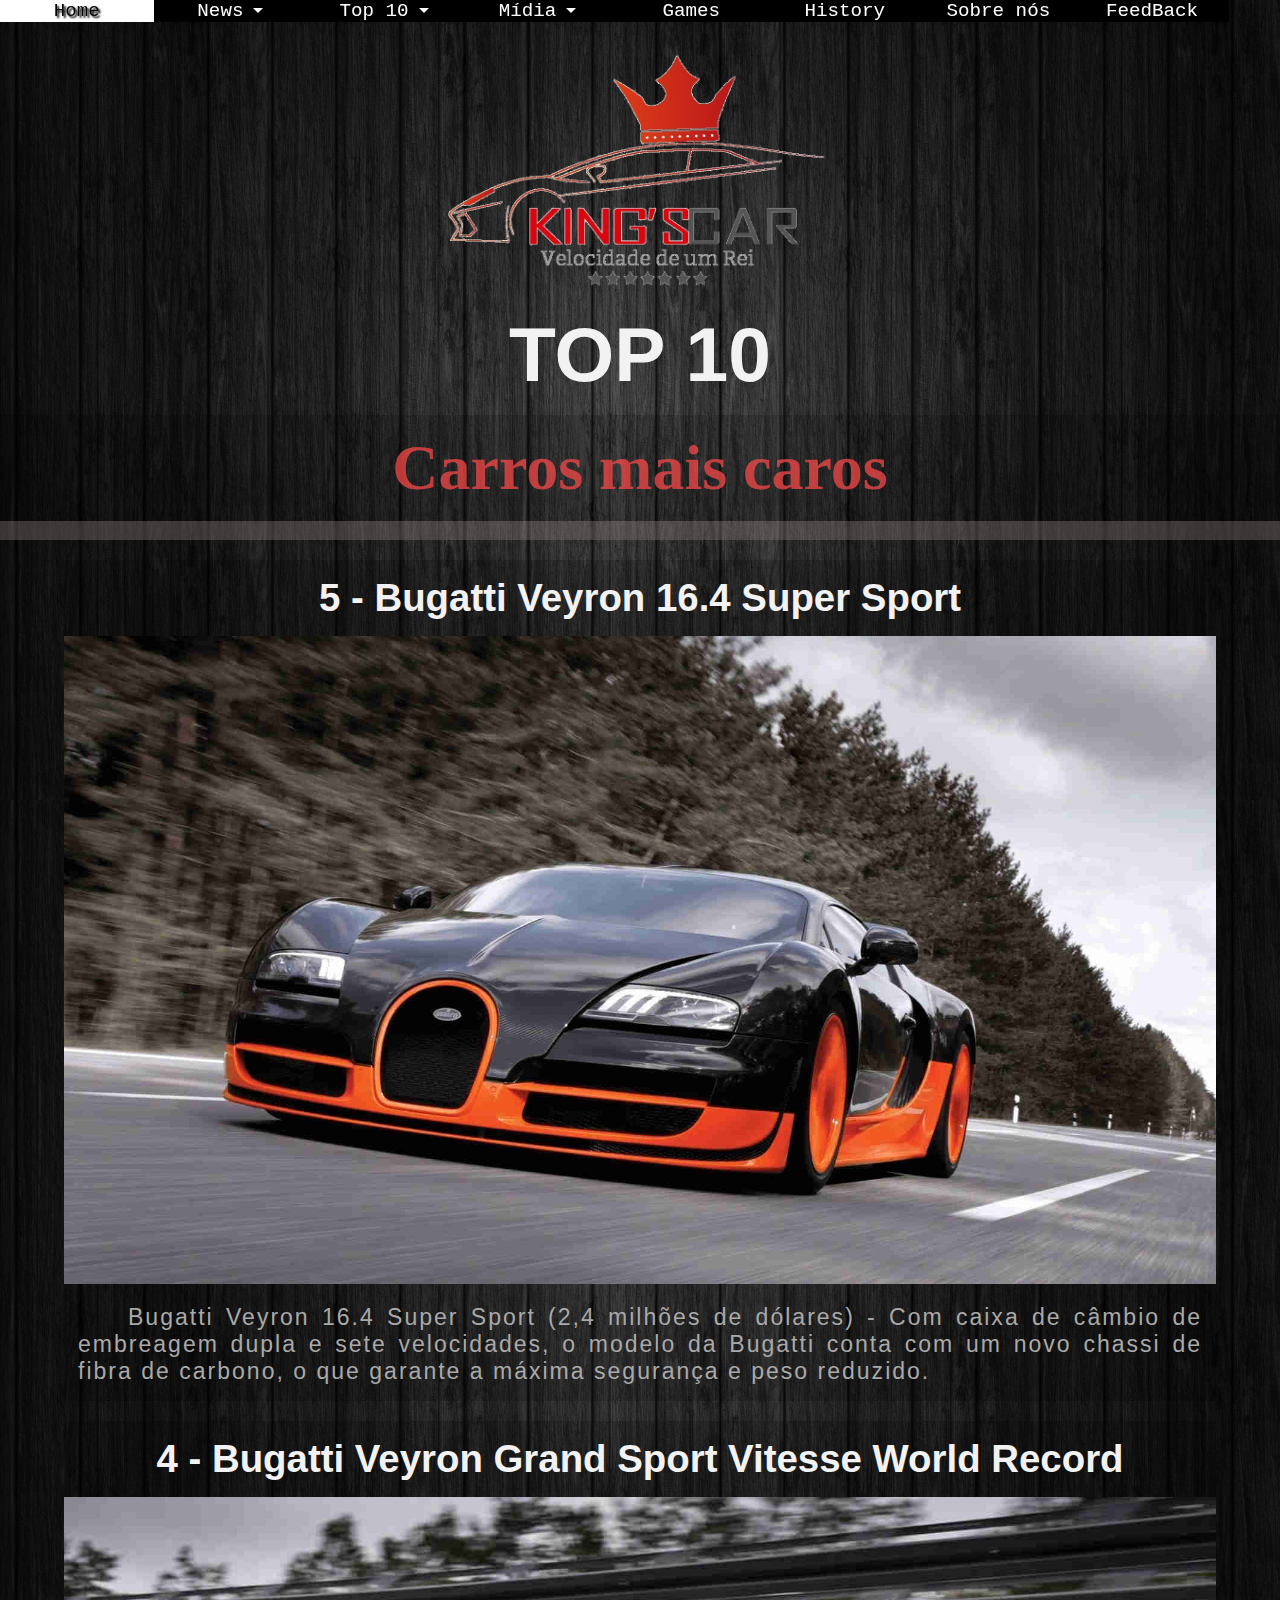
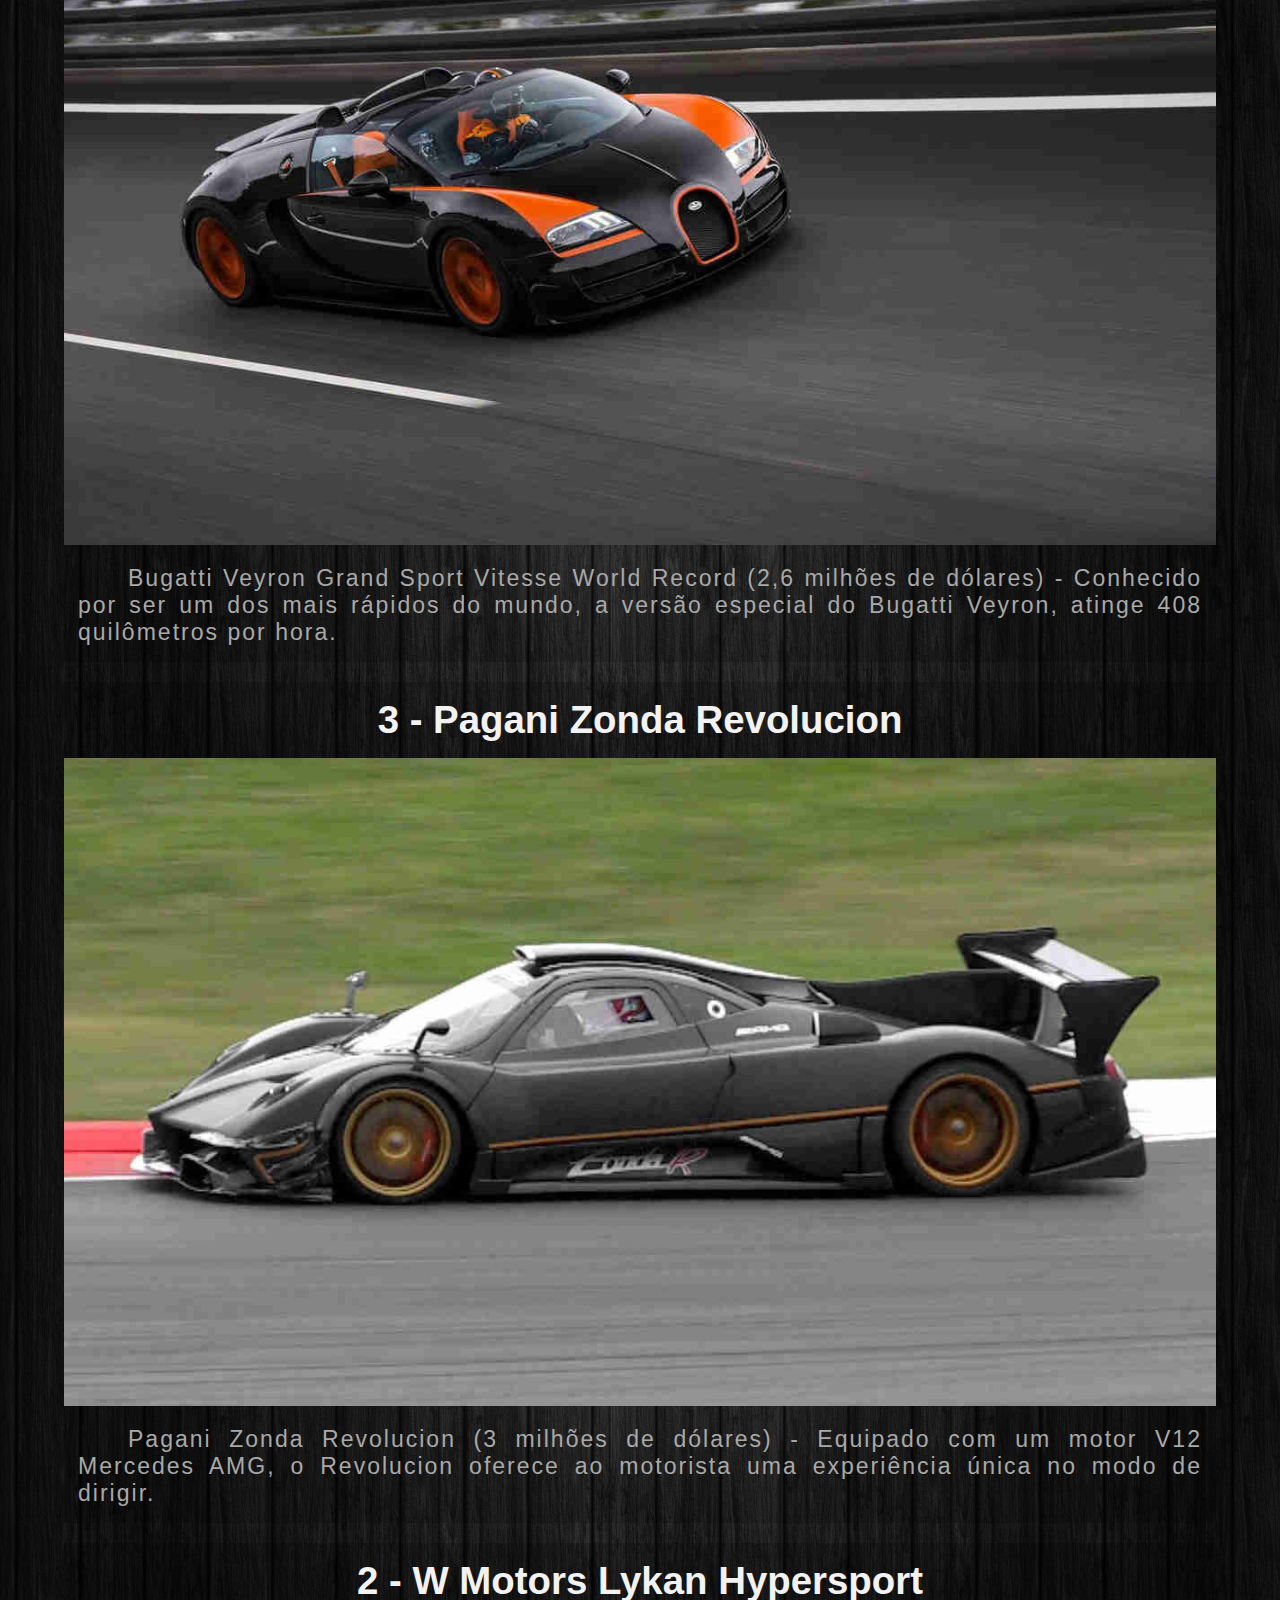
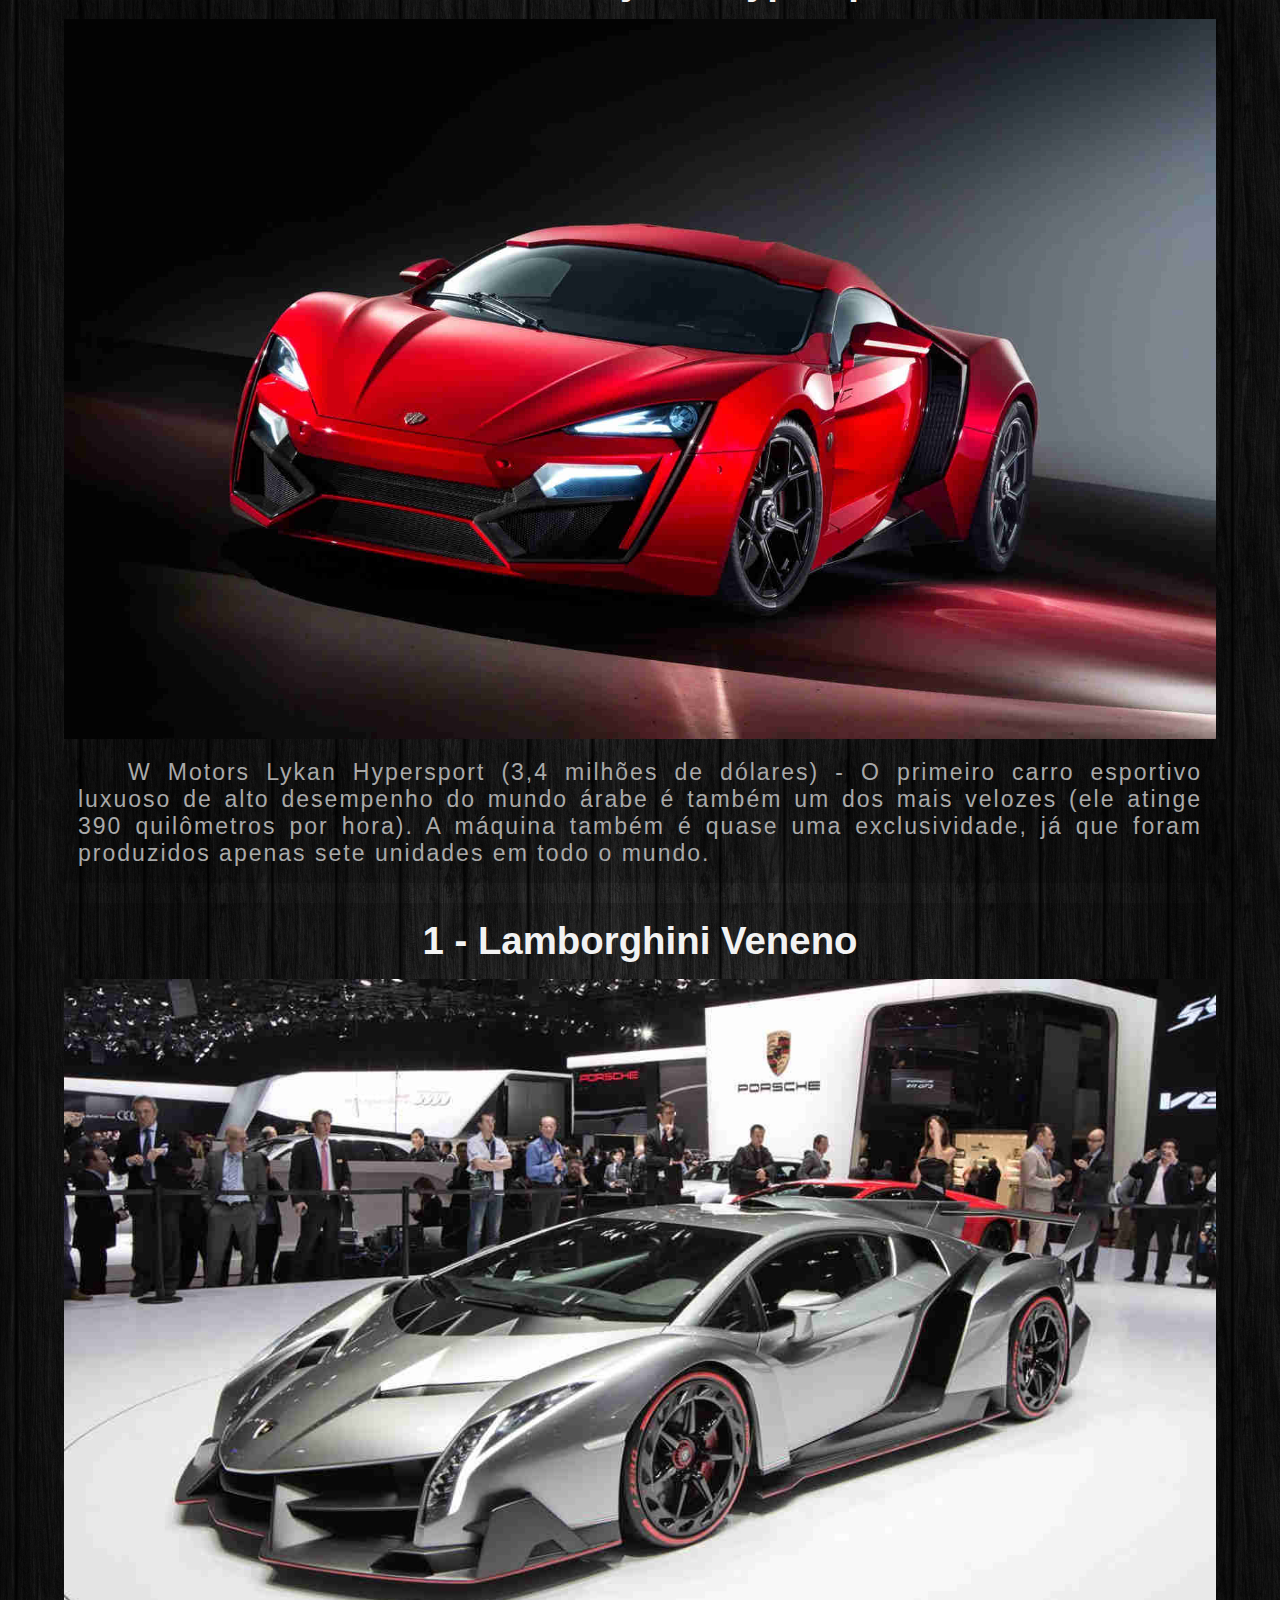
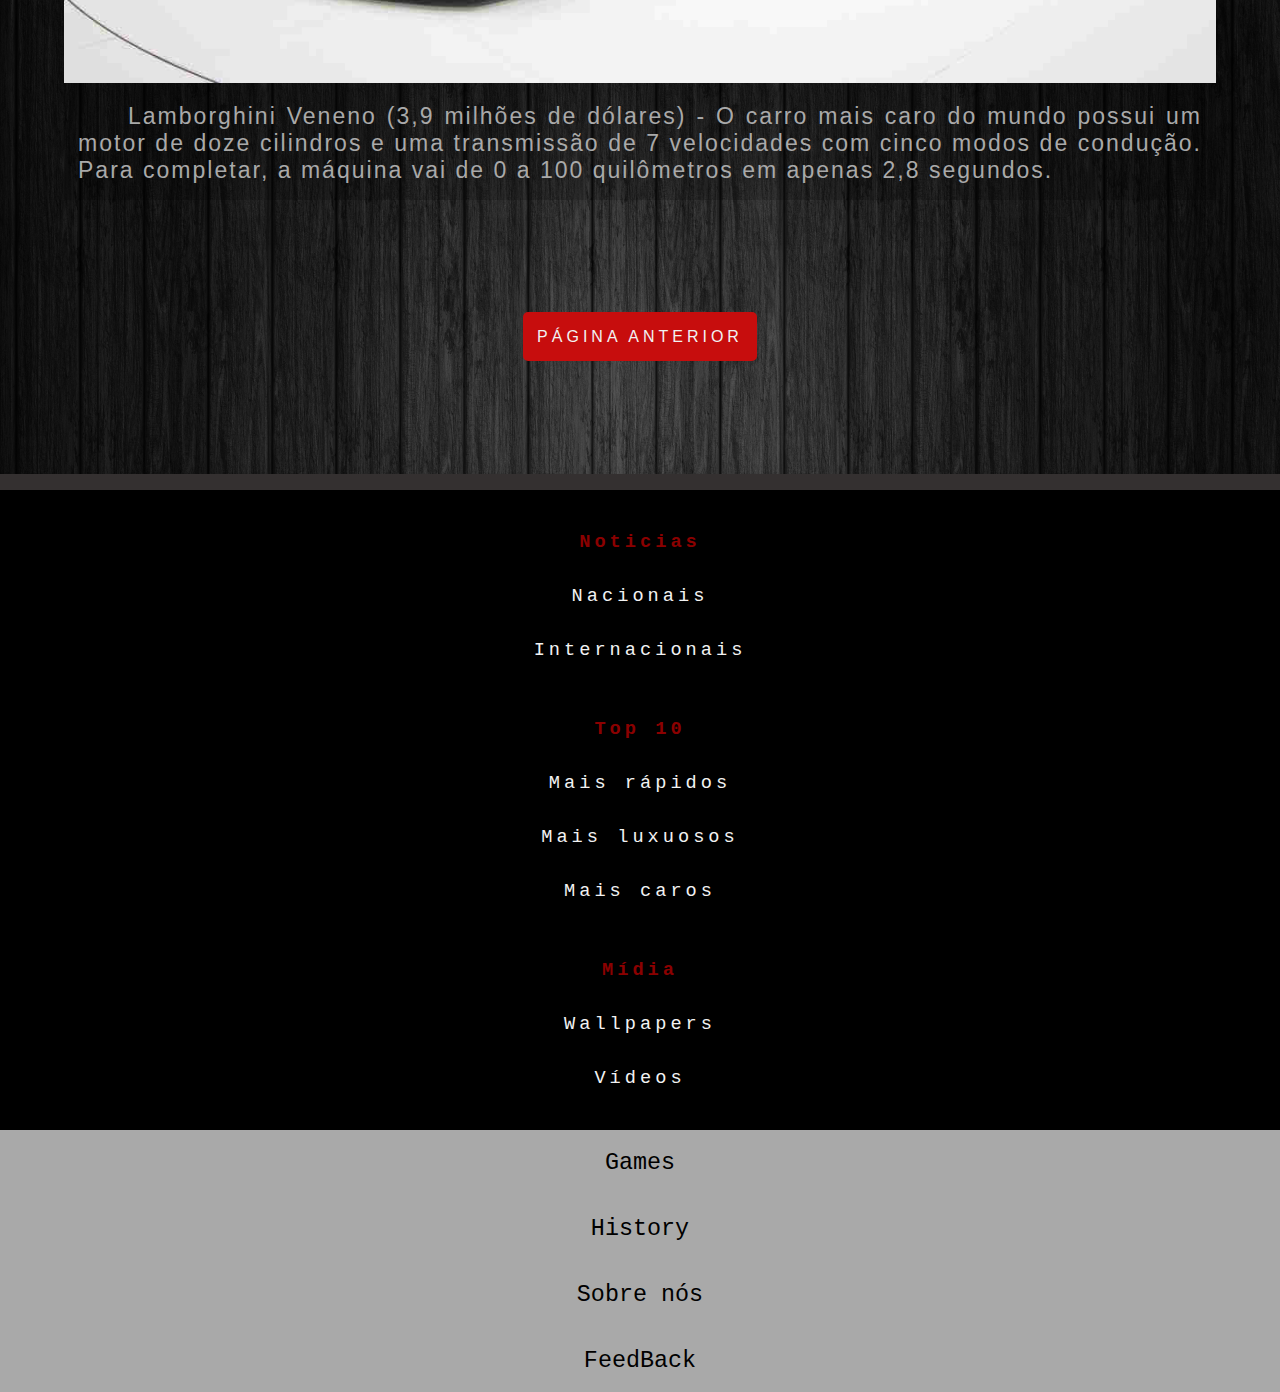
<file: top10-mais-caros-2.html>
<!DOCTYPE html>
<html lang="pt-br">

<head>
    <meta charset="utf-8" />
    <meta http-equiv="X-UA-Compatible" content="IE=edge">
    <title>Top10</title>
    <link rel="shortcut icon" href="imagens/logotipo.png" />
    <meta name="viewport" content="width=device-width, initial-scale=1">
    <link rel="stylesheet" type="text/css" media="screen" href="css/main.css" />
    <link rel="stylesheet" type="text/css" media="screen" href="css/top10.css" />
</head>

<body>
    <div id="container">
        <label for="toggle">&#9776;</label>
        <input type="checkbox" id="toggle">
        <nav class="menu">
            <ul>
                <li><a href="index.html">Home</a></li>
                <li><span class="seta-baixo">News</span>
                    <ul>
                        <li><a href="nacionais.html">Nacionais</a></li>
                        <li><a href="internacionais.html">Internacionais</a></li>
                    </ul>
                </li>
                <li><span class="seta-baixo">Top 10</span>
                    <ul>
                        <li><a href="#">Os mais rápidos</a></li>
                        <li><a href="#">Os mais luxuosos</a></li>
                        <li><a href="top10-mais-caros.html">Os mais caros</a></li>
                    </ul>
                </li>
                <li><span class="seta-baixo">Mídia</span>
                    <ul>
                        <li><a href="wallpapers.html">Wallpapers</a></li>
                        <li><a href="videos.html">Vídeos</a></li>
                    </ul>
                </li>
                <li><a href="#">Games</a></li>
                <li><a href="history.html">History</a></li>
                <li><a href="#">Sobre nós</a></li>
                <li><a href="feedback.html">FeedBack</a></li>
            </ul>
        </nav>
        <div class="logo1">
            <img src="imagens/logotipo.png" alt="logotipo"></div>
        <section class="wrap-news">
            <h2>Top 10</h2>
            <h3>Carros mais caros</h3>
            <article class="news">
                <h4>5 - Bugatti Veyron 16.4 Super Sport</h4>
                <figure>
                    <img src="imagens/se-image-1b8a7c167bd3c67312baf6b785410cab.jpg" alt="Bugatti Veyron 16.4 Super Sport">
                    <figcaption>
                        Bugatti Veyron 16.4 Super Sport (2,4 milhões de dólares) - Com caixa
                        de câmbio de embreagem dupla e sete velocidades, o modelo da
                        Bugatti conta com um novo chassi de fibra de carbono, o que garante
                        a máxima segurança e peso reduzido.
                    </figcaption>
                </figure>
            </article>
            <article class="news">
                <h4>4 - Bugatti Veyron Grand Sport Vitesse World Record</h4>
                <figure>
                    <img src="imagens/2013-377530-bugatti-veyron-grand-sport-vitesse-world-record-car-edition-11-4-20131.jpg"
                        alt="Bugatti Veyron Grand Sport Vitesse World Record">
                    <figcaption>
                        Bugatti Veyron Grand Sport Vitesse World Record (2,6 milhões de
                        dólares) - Conhecido por ser um dos mais rápidos do mundo, a versão
                        especial do Bugatti Veyron, atinge 408 quilômetros por hora.
                    </figcaption>
                </figure>
            </article>
            <article class="news">
                <h4>3 - Pagani Zonda Revolucion</h4>
                <figure>
                    <img src="imagens/ZOnda-Revolucion.jpg" alt="Zenvo-ST1">
                    <figcaption>
                        Pagani Zonda Revolucion (3 milhões de dólares) - Equipado com um
                        motor V12 Mercedes AMG, o Revolucion oferece ao motorista uma
                        experiência única no modo de dirigir.
                    </figcaption>
                </figure>
            </article>
            <article class="news">
                <h4>2 - W Motors Lykan Hypersport</h4>
                <figure>
                    <img src="imagens/W_motors_Lykan_Hypersport.jpg" alt="Aston Martin One-77">
                    <figcaption>
                        W Motors Lykan Hypersport (3,4 milhões de dólares) - O primeiro carro
                        esportivo luxuoso de alto desempenho do mundo árabe é também um
                        dos mais velozes (ele atinge 390 quilômetros por hora). A máquina
                        também é quase uma exclusividade, já que foram produzidos apenas
                        sete unidades em todo o mundo.
                    </figcaption>
                </figure>
            </article>
            <article class="news">
                <h4>1 - Lamborghini Veneno</h4>
                <figure>
                    <img src="imagens/lamborghini-veneno-photo-516979-s-original.jpg" alt="Lamborghini Veneno">
                    <figcaption>
                        Lamborghini Veneno (3,9 milhões de dólares) - O carro mais caro do
                        mundo possui um motor de doze cilindros e uma transmissão de 7
                        velocidades com cinco modos de condução. Para completar, a
                        máquina vai de 0 a 100 quilômetros em apenas 2,8 segundos.
                    </figcaption>
                </figure>
            </article>
        </section>
        <div class="page">
            <a href="top10-mais-caros.html">Página anterior</a>
        </div>
        <footer>
            <div class="fmenu">
                <a href="#">Noticias</a>
                <a href="nacionais.html">Nacionais</a>
                <a href="internacionais.html">Internacionais</a>
            </div>
            <div class="fmenu">
                <a href="#">Top 10</a>
                <a href="#">Mais rápidos</a>
                <a href="#">Mais luxuosos</a>
                <a href="top10-mais-caros.html">Mais caros</a>
            </div>
            <div class="fmenu">
                <a href="#">Mídia</a>
                <a href="wallpapers.html">Wallpapers</a>
                <a href="videos.html">Vídeos</a>
            </div>
            <div class="fmenu">
                <a href="#">Games</a>
                <a href="history.html">History</a>
                <a href="#"> Sobre nós</a>
                <a href="feedback.html"> FeedBack</a>
            </div>
        </footer>
    </div>
</body>

</html>
</file>
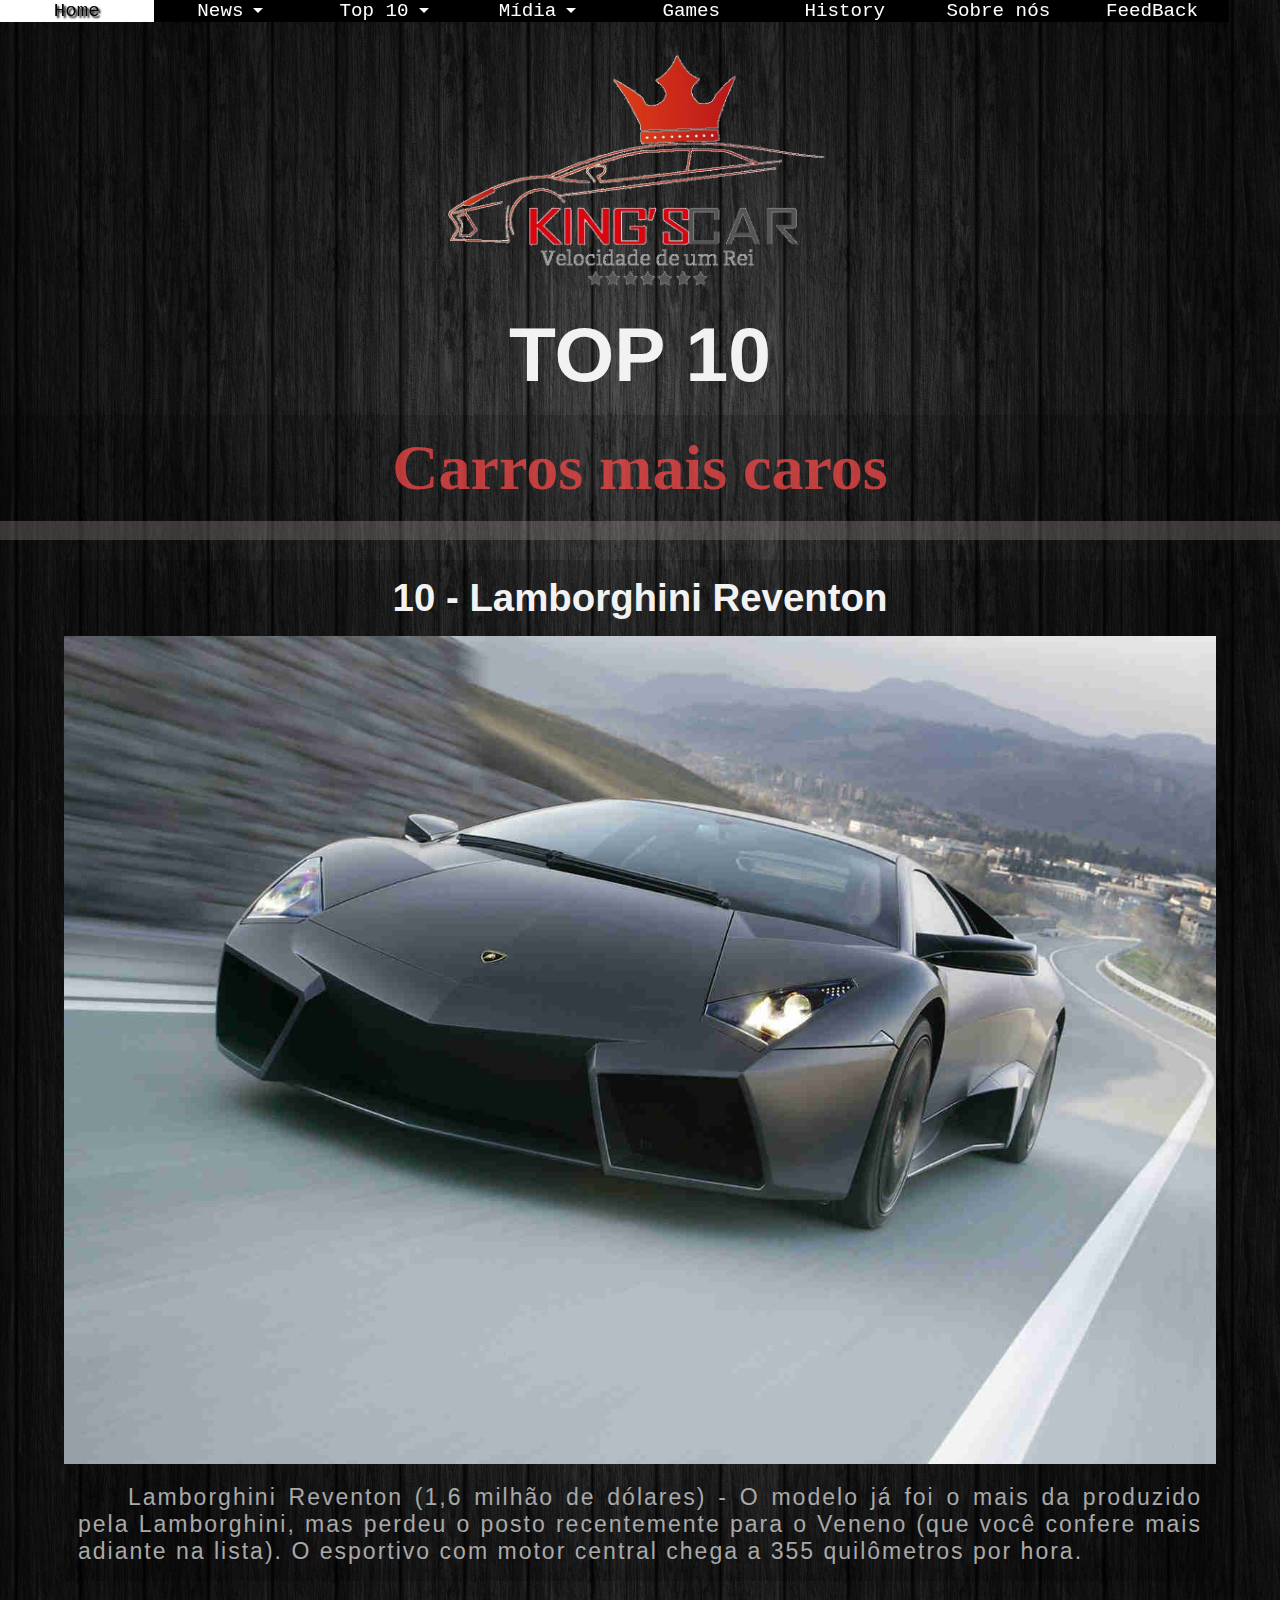
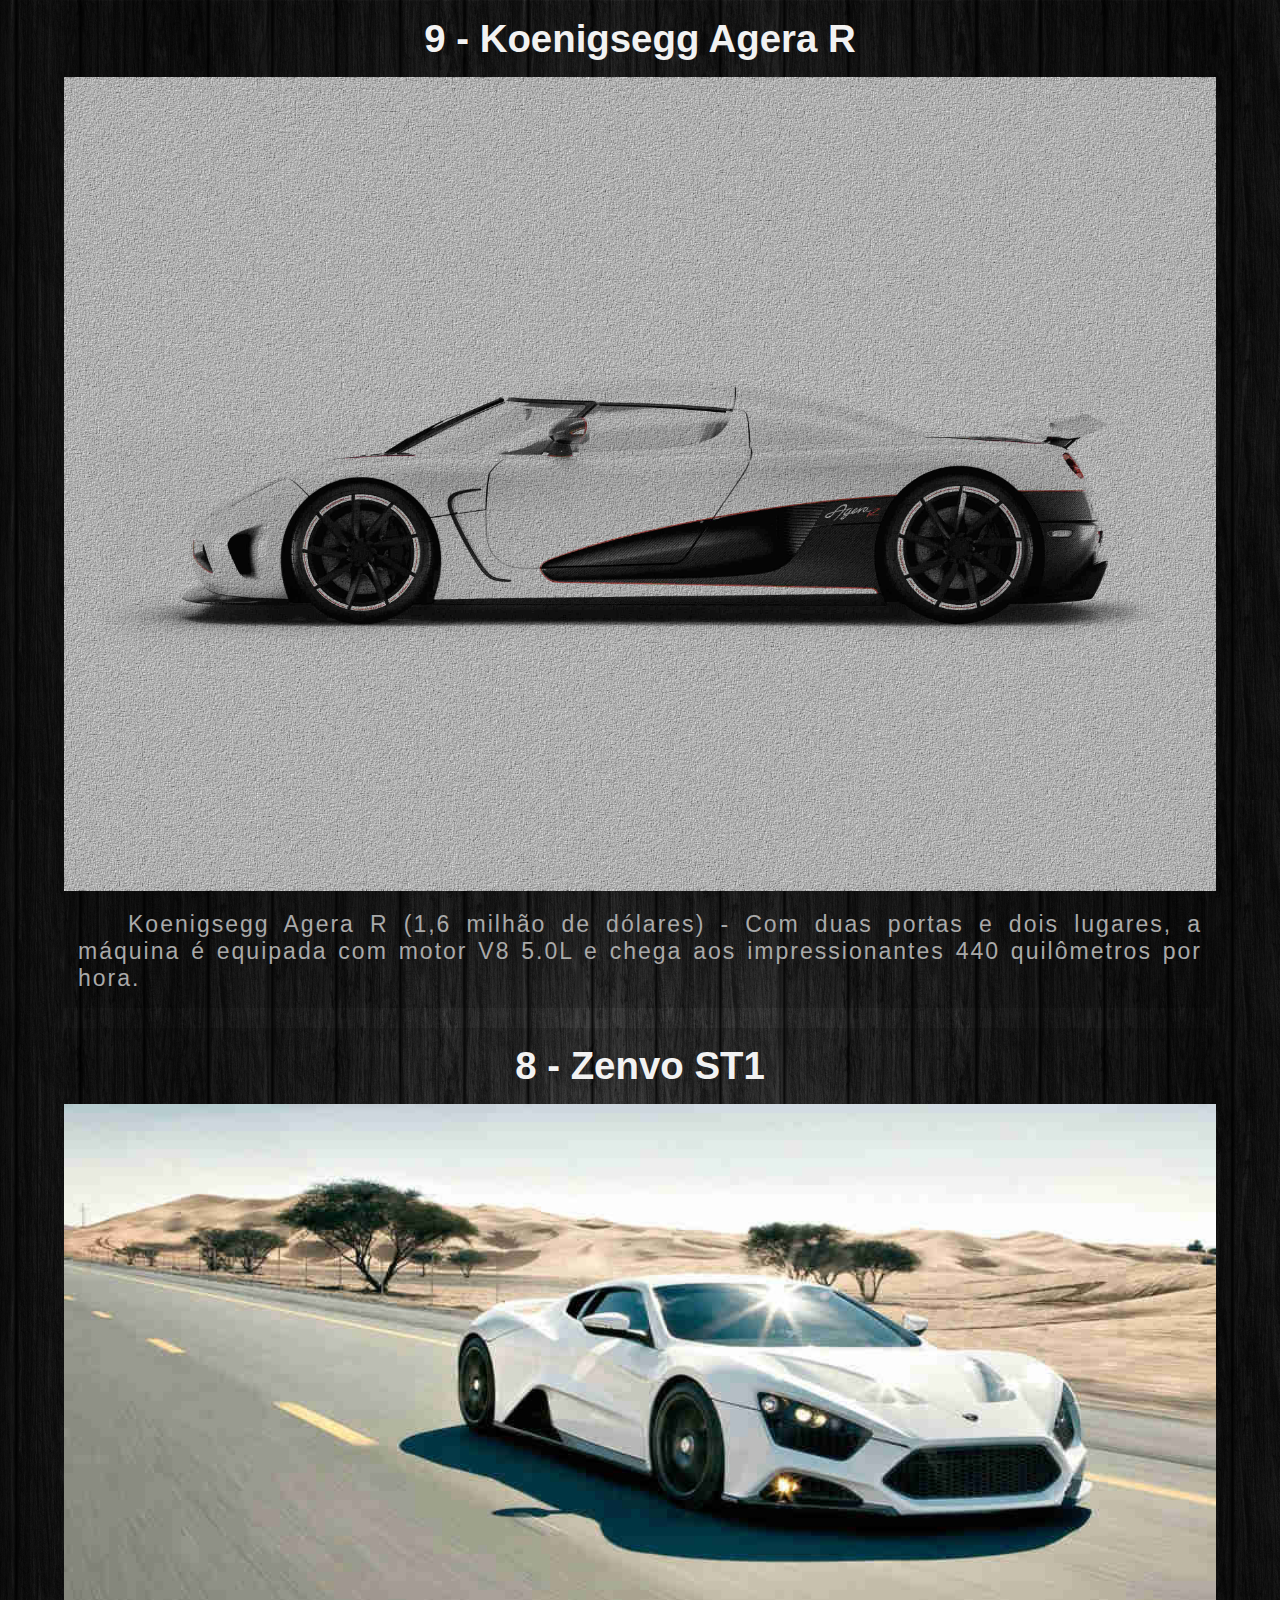
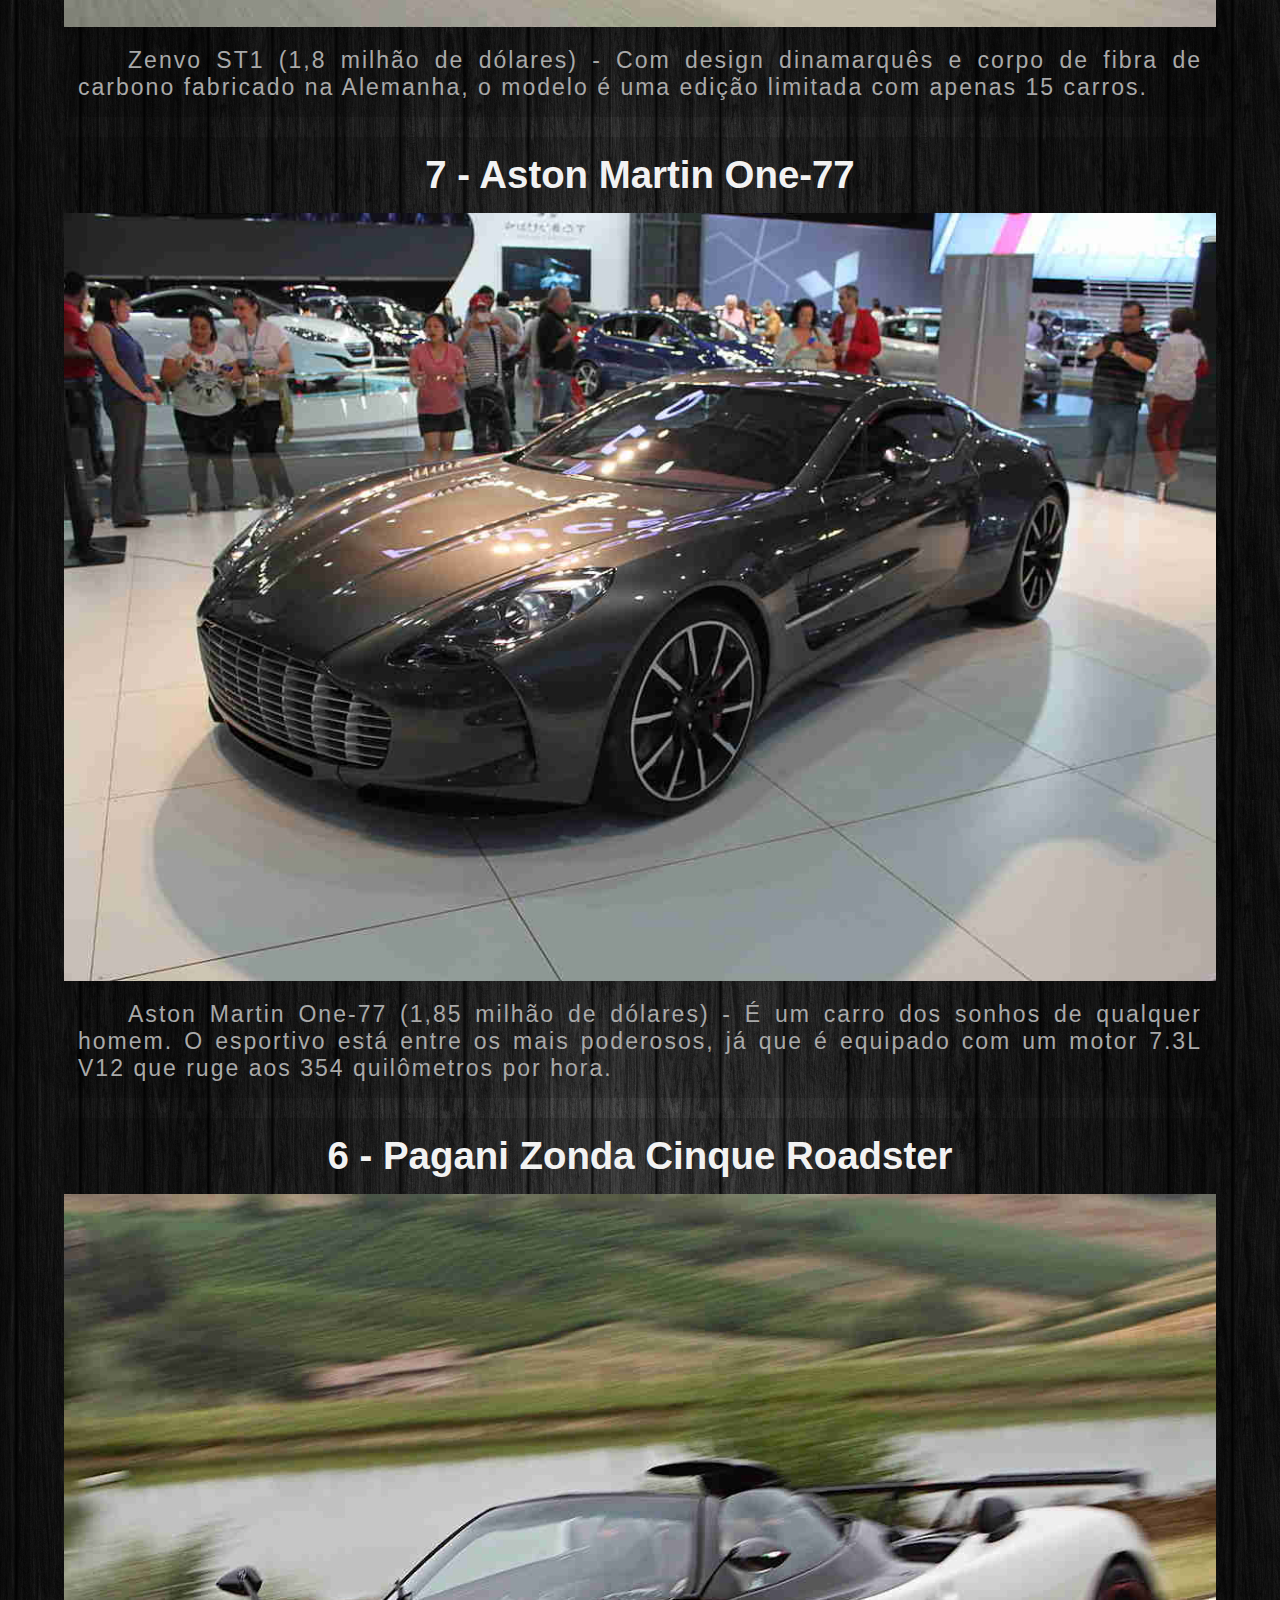
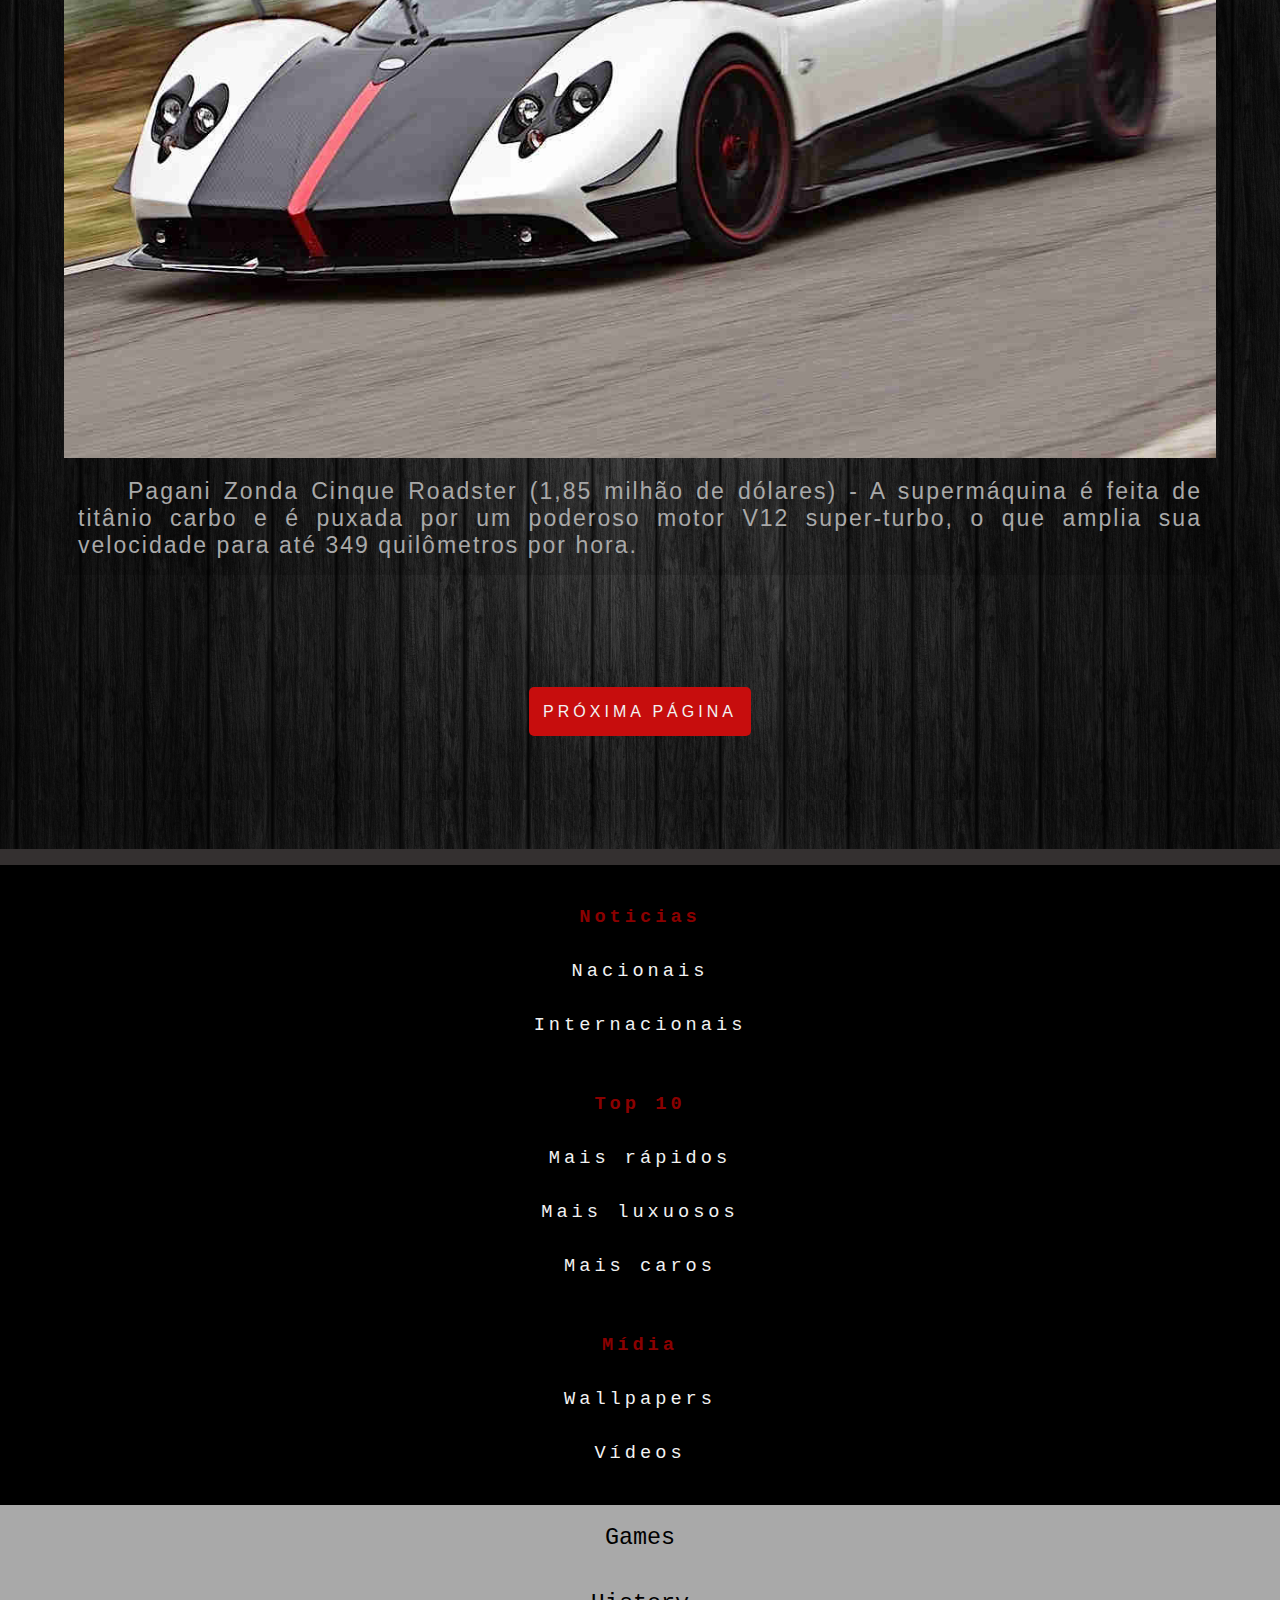
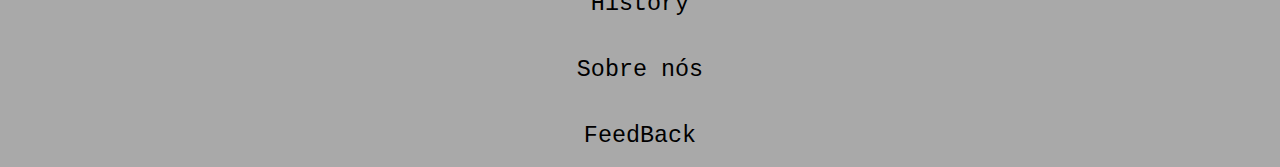
<file: top10-mais-caros.html>
<!DOCTYPE html>
<html lang="pt-br">

<head>
    <meta charset="utf-8" />
    <meta http-equiv="X-UA-Compatible" content="IE=edge">
    <title>Top10</title>
    <link rel="shortcut icon" href="imagens/logotipo.png" />
    <meta name="viewport" content="width=device-width, initial-scale=1">
    <link rel="stylesheet" type="text/css" media="screen" href="css/main.css" />
    <link rel="stylesheet" type="text/css" media="screen" href="css/top10.css" />
</head>

<body>
    <div id="container">
        <label for="toggle">&#9776;</label>
        <input type="checkbox" id="toggle">
        <nav class="menu">
            <ul>
                <li><a href="index.html">Home</a></li>
                <li><span class="seta-baixo">News</span>
                    <ul>
                        <li><a href="nacionais.html">Nacionais</a></li>
                        <li><a href="internacionais.html">Internacionais</a></li>
                    </ul>
                </li>
                <li><span class="seta-baixo">Top 10</span>
                    <ul>
                        <li><a href="#">Os mais rápidos</a></li>
                        <li><a href="#">Os mais luxuosos</a></li>
                        <li><a href="top10-mais-caros.html">Os mais caros</a></li>
                    </ul>
                </li>
                <li><span class="seta-baixo">Mídia</span>
                    <ul>
                        <li><a href="wallpapers.html">Wallpapers</a></li>
                        <li><a href="videos.html">Vídeos</a></li>
                    </ul>
                </li>
                <li><a href="#">Games</a></li>
                <li><a href="history.html">History</a></li>
                <li><a href="#">Sobre nós</a></li>
                <li><a href="feedback.html">FeedBack</a></li>
            </ul>
        </nav>
        <div class="logo1">
            <img src="imagens/logotipo.png" alt="logotipo"></div>
        <section class="wrap-news">
            <h2>Top 10</h2>
            <h3>Carros mais caros</h3>
            <article class="news">
                <h4>10 - Lamborghini Reventon</h4>
                <figure>
                    <img src="imagens/lamborghini-reventon.jpg" alt="Lamborghini-reventon">
                    <figcaption>
                        Lamborghini Reventon (1,6 milhão de dólares) - O modelo já foi o mais
                        da produzido pela Lamborghini, mas perdeu o posto recentemente
                        para o Veneno (que você confere mais adiante na lista). O esportivo
                        com motor central chega a 355 quilômetros por hora.
                    </figcaption>
                </figure>
            </article>
            <article class="news">
                <h4>9 - Koenigsegg Agera R</h4>
                <figure>
                    <img src="imagens/AgeraRspeedracerSideshoot.jpg" alt="Koenigsegg Agera R">
                    <figcaption>
                        Koenigsegg Agera R (1,6 milhão de dólares) - Com duas portas e dois
                        lugares, a máquina é equipada com motor V8 5.0L e chega aos
                        impressionantes 440 quilômetros por hora.
                    </figcaption>
                </figure>
            </article>
            <article class="news">
                <h4>8 - Zenvo ST1</h4>
                <figure>
                    <img src="imagens/Zenvo-ST1-1024x465.jpg" alt="Zenvo-ST1">
                    <figcaption>
                        Zenvo ST1 (1,8 milhão de dólares) - Com design dinamarquês e corpo
                        de fibra de carbono fabricado na Alemanha, o modelo é uma edição
                        limitada com apenas 15 carros.
                    </figcaption>
                </figure>
            </article>
            <article class="news">
                <h4>7 - Aston Martin One-77</h4>
                <figure>
                    <img src="imagens/Aston_Martin_One-77_(16107980081).jpg" alt="Aston Martin One-77">
                    <figcaption>
                        Aston Martin One-77 (1,85 milhão de dólares) - É um carro dos sonhos
                        de qualquer homem. O esportivo está entre os mais poderosos, já que
                        é equipado com um motor 7.3L V12 que ruge aos 354 quilômetros por
                        hora.
                    </figcaption>
                </figure>
            </article>
            <article class="news">
                <h4>6 - Pagani Zonda Cinque Roadster</h4>
                <figure>
                    <img src="imagens/PAGANI-Zonda-Cinque-Roadster-4141_5.jpg" alt="Aston Martin One-77">
                    <figcaption>
                        Pagani Zonda Cinque Roadster (1,85 milhão de dólares) - A
                        supermáquina é feita de titânio carbo e é puxada por um poderoso
                        motor V12 super-turbo, o que amplia sua velocidade para até 349
                        quilômetros por hora.
                    </figcaption>
                </figure>
            </article>
        </section>
        <div class="page">
            <a href="top10-mais-caros-2.html">Próxima página</a>
        </div>
        <footer>
            <div class="fmenu">
                <a href="#">Noticias</a>
                <a href="nacionais.html">Nacionais</a>
                <a href="internacionais.html">Internacionais</a>
            </div>
            <div class="fmenu">
                <a href="#">Top 10</a>
                <a href="#">Mais rápidos</a>
                <a href="#">Mais luxuosos</a>
                <a href="top10-mais-caros.html">Mais caros</a>
            </div>
            <div class="fmenu">
                <a href="#">Mídia</a>
                <a href="wallpapers.html">Wallpapers</a>
                <a href="videos.html">Vídeos</a>
            </div>
            <div class="fmenu">
                <a href="#">Games</a>
                <a href="history.html">History</a>
                <a href="#"> Sobre nós</a>
                <a href="feedback.html"> FeedBack</a>
            </div>
        </footer>
    </div>
</body>

</html>
</file>
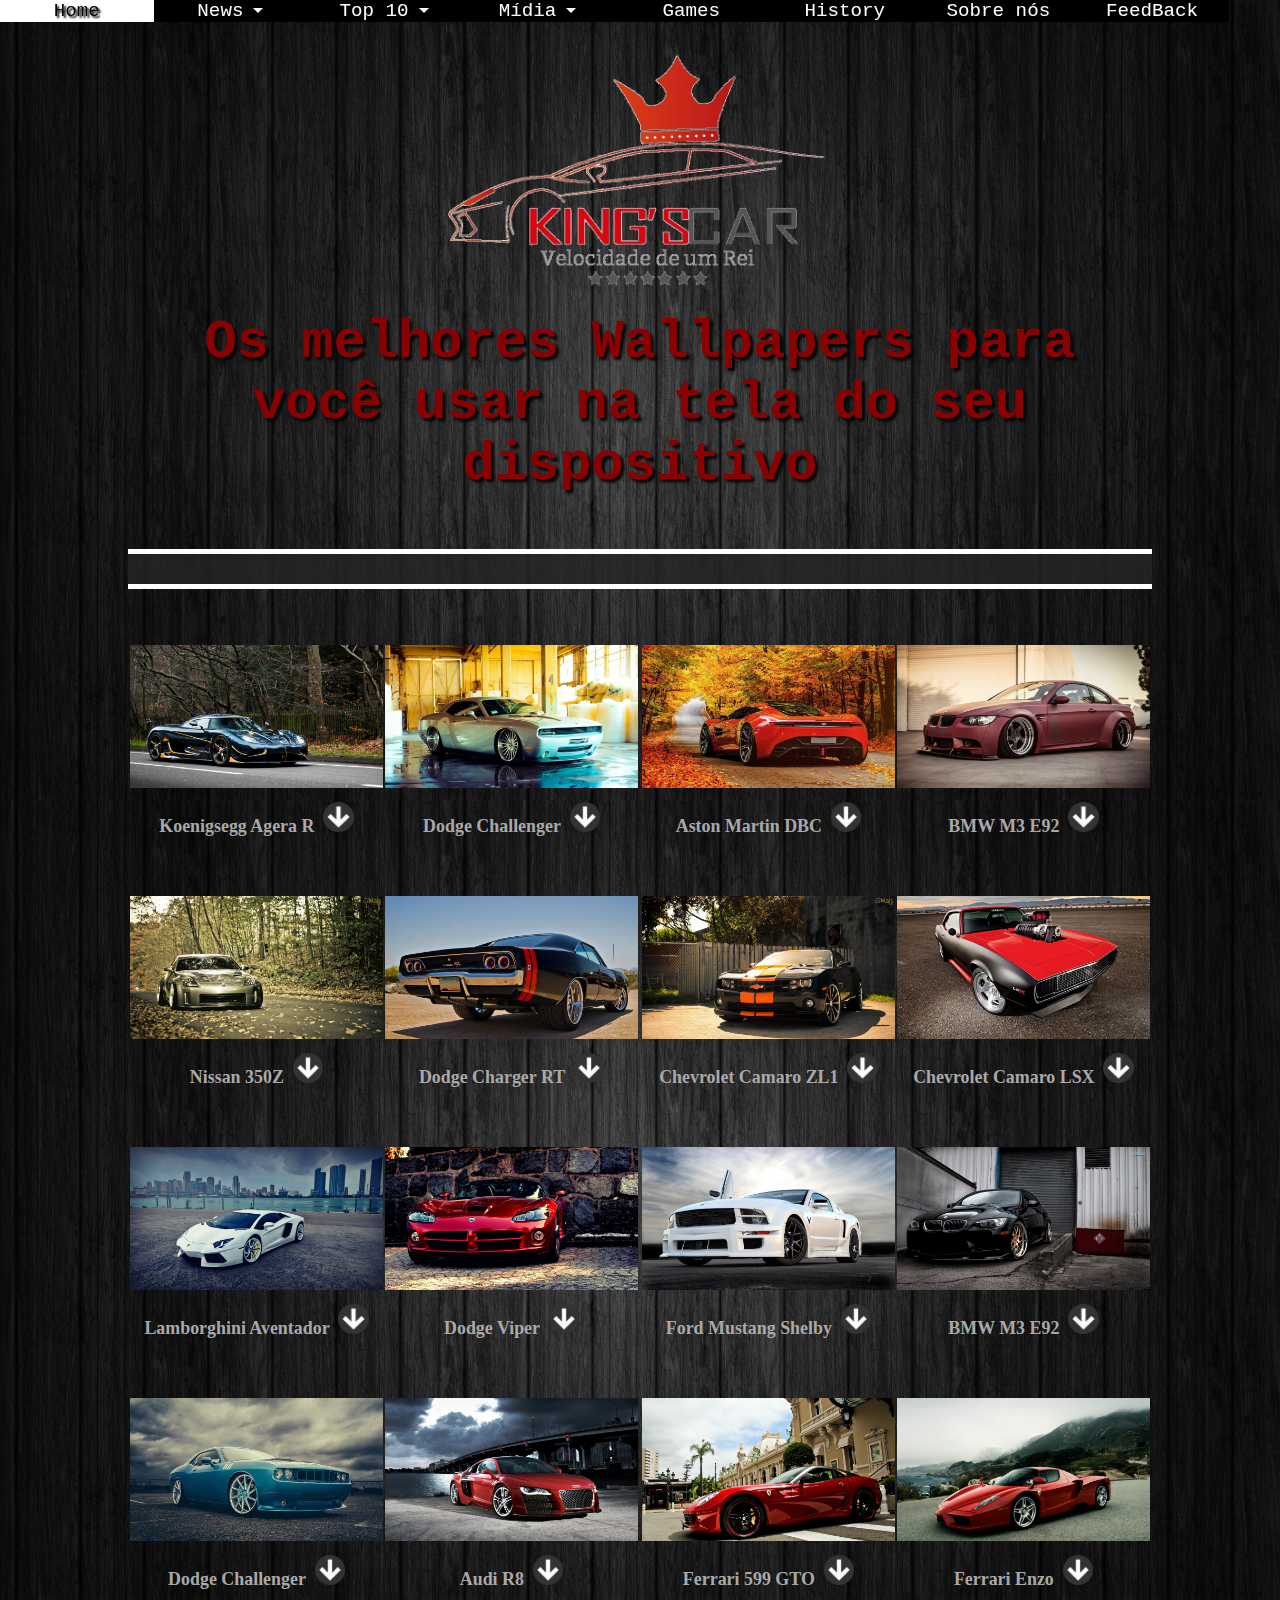
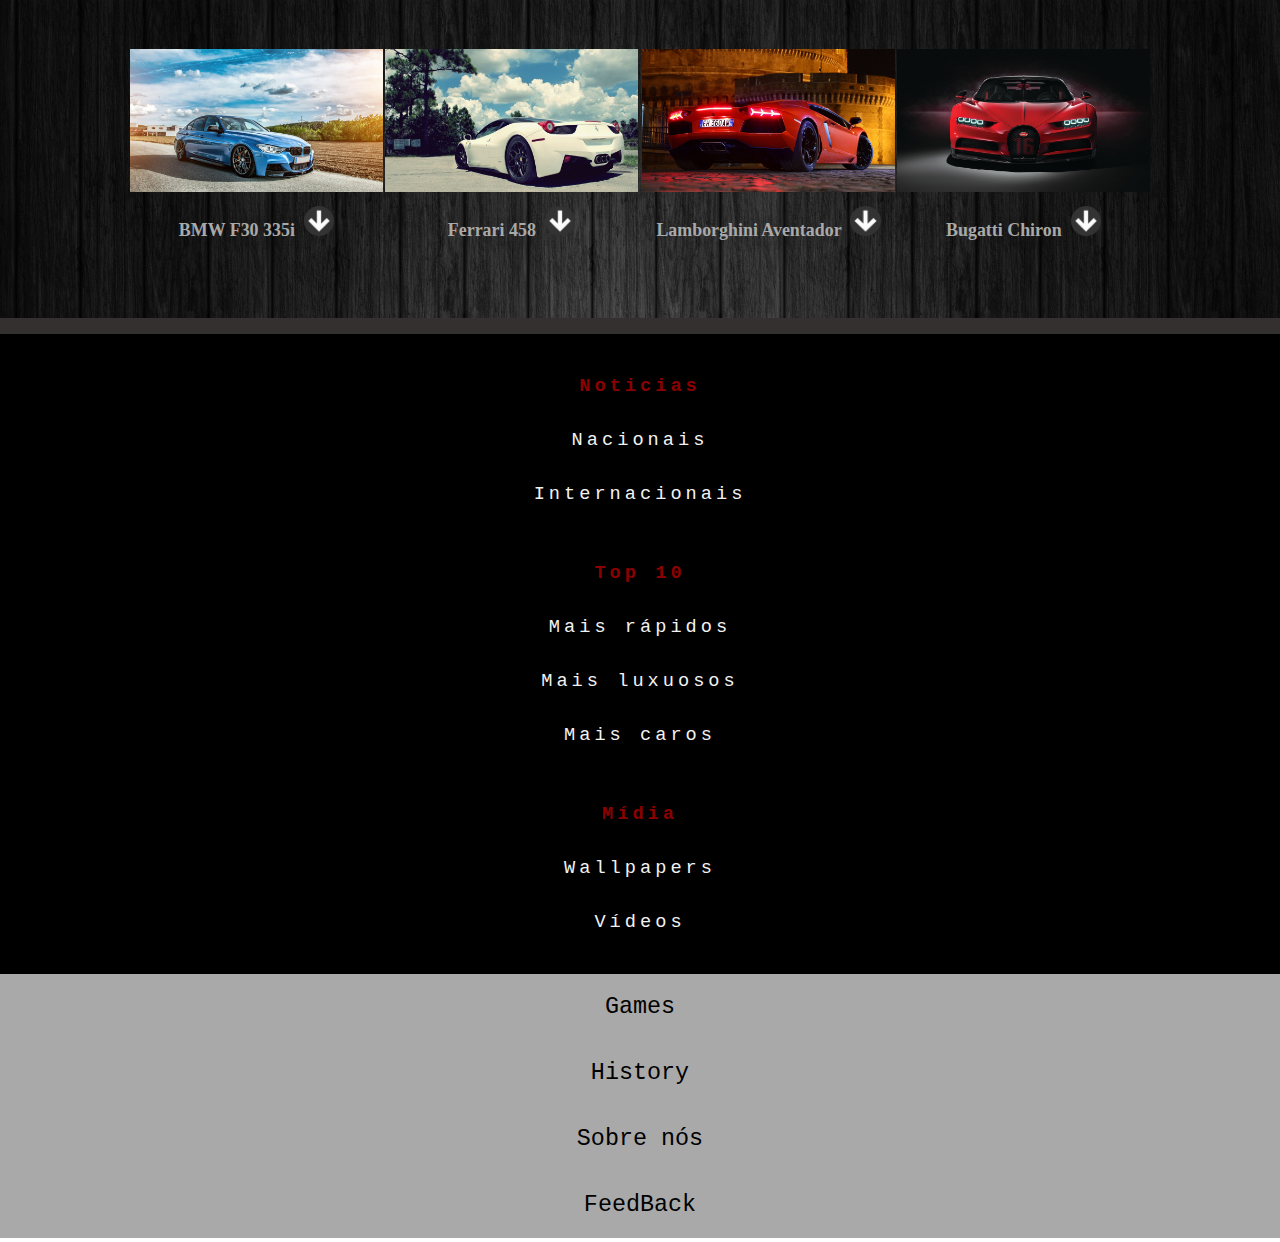
<file: wallpapers.html>
<!DOCTYPE html>
<html lang="pt-br">

<head>
    <meta charset="utf-8" />
    <meta http-equiv="X-UA-Compatible" content="IE=edge">
    <title>Wallpapers</title>
    <link rel="shortcut icon" href="imagens/logotipo.png" />
    <meta name="viewport" content="width=device-width, initial-scale=1">
    <link rel="stylesheet" type="text/css" media="screen" href="css/main.css" />
    <link rel="stylesheet" type="text/css" media="screen" href="css/wallpapers.css" />
</head>

<body>
    <div id="container">
        <label for="toggle">&#9776;</label>
        <input type="checkbox" id="toggle">
        <nav class="menu">
            <ul>
                <li><a href="index.html">Home</a></li>
                <li><span class="seta-baixo">News</span>
                    <ul>
                        <li><a href="nacionais.html">Nacionais</a></li>
                        <li><a href="internacionais.html">Internacionais</a></li>
                    </ul>
                </li>
                <li><span class="seta-baixo">Top 10</span>
                    <ul>
                        <li><a href="#">Os mais rápidos</a></li>
                        <li><a href="#">Os mais luxuosos</a></li>
                        <li><a href="top10-mais-caros.html">Os mais caros</a></li>
                    </ul>
                </li>
                <li><span class="seta-baixo">Mídia</span>
                    <ul>
                        <li><a href="wallpapers.html">Wallpapers</a></li>
                        <li><a href="videos.html">Vídeos</a></li>
                    </ul>
                </li>
                <li><a href="#">Games</a></li>
                <li><a href="history.html">History</a></li>
                <li><a href="#">Sobre nós</a></li>
                <li><a href="feedback.html">FeedBack</a></li>
            </ul>
        </nav>
        <div class="logo1">
            <img src="imagens/logotipo.png" alt="logotipo">
        </div>
        <main>
            <br>
            <h1>Os melhores Wallpapers para você usar na tela do seu dispositivo</h1><br><br><br>
            <div class="barra"></div><br><br><br>
            <table class="t1">
                <tr>
                    <th><img src="midia/imagens/Koenigsegg_2016_Agera_.jpg" alt="Koenigsegg Agera R">
                        <p>Koenigsegg Agera R &nbsp;<a href="midia/imagens/Koenigsegg_2016_Agera_.jpg" download="Koenigsegg Agera R"><img
                                    class="botao" src="midia/imagens/button.png" alt="button"></a></p>
                    </th>
                    <th><img src="midia/imagens/cars-picture-wallwuzz-hd-wallpaper-111.jpg" alt="Dodge Challenger">
                        <p>Dodge Challenger &nbsp;<a href="midia/imagens/cars-picture-wallwuzz-hd-wallpaper-111.jpg"
                                download="Dodge Challenger"><img class="botao" src="midia/imagens/button.png" alt="button"></a></p>
                    </th>
                </tr>
            </table>

            <table class="t4">
                <tr>
                    <th></th>
                </tr>
            </table>

            <table class="t2">
                <tr>
                    <th><img src="midia/imagens/carro-aston-martin-dbc-wallpaper.jpg" alt="Aston Martin DBC">
                        <p>Aston Martin DBC &nbsp;<a href="midia/imagens/carro-aston-martin-dbc-wallpaper.jpg" download="Aston Martin DBC"><img
                                    class="botao" src="midia/imagens/button.png" alt="button"></a></p>
                    </th>
                    <th><img src="midia/imagens/bmw_m3.jpg" alt="BMW M3 E92">
                        <p>BMW M3 E92 &nbsp;<a href="midia/imagens/bmw_m3.jpg" download="BMW M3 E92"><img class="botao"
                                    src="midia/imagens/button.png" alt="button"></a></p>
                    </th>
                </tr>
            </table>

            <table class="t3">
                <tr>
                    <th></th>
                </tr>
            </table>

            <table class="t1">
                <tr>
                    <th><img src="midia/imagens/nissan-wallpaper.jpg" alt="Nissan 350Z">
                        <p>Nissan 350Z &nbsp;<a href="midia/imagens/nissan-wallpaper.jpg" download="Nissan 350Z"><img
                                    class="botao" src="midia/imagens/button.png" alt="button"></a></p>
                    </th>
                    <th><img src="midia/imagens/dodge.jpg" alt="Dodge Charger RT">
                        <p>Dodge Charger RT &nbsp;<a href="midia/imagens/dodge.jpg" download="Dodge Charger RT"><img
                                    class="botao" src="midia/imagens/button.png" alt="button"></a></p>
                    </th>
                </tr>
            </table>

            <table class="t4">
                <tr>
                    <th></th>
                </tr>
            </table>

            <table class="t2">
                <tr>
                    <th><img src="midia/imagens/camaro-preto-wallpaper.jpg" alt="Chevrolet Camaro ZL1">
                        <p>Chevrolet Camaro ZL1 &nbsp;<a href="midia/imagens/camaro-preto-wallpaper.jpg" download="Chevrolet Camaro ZL1"><img
                                    class="botao" src="midia/imagens/button.png" alt="button"></a></p>
                    </th>
                    <th><img src="midia/imagens/camaro.jpg" alt="Chevrolet Camaro LSX">
                        <p>Chevrolet Camaro LSX &nbsp;<a href="midia/imagens/camaro.jpg" download="Chevrolet Camaro LSX"><img
                                    class="botao" src="midia/imagens/button.png" alt="button"></a></p>
                    </th>
                </tr>
            </table>

            <table class="t3">
                <tr>
                    <th></th>
                </tr>
            </table>

            <table class="t1">
                <tr>
                    <th><img src="midia/imagens/aventador.jpg" alt="Lamborghini Aventador">
                        <p>Lamborghini Aventador &nbsp;<a href="midia/imagens/aventador.jpg" download="Lamborghini Aventador"><img
                                    class="botao" src="midia/imagens/button.png" alt="button"></a></p>
                    </th>
                    <th><img src="midia/imagens/viper.jpg" alt="Dodge Viper">
                        <p>Dodge Viper &nbsp;<a href="midia/imagens/viper.jpg" download="Dodge Viper"><img class="botao"
                                    src="midia/imagens/button.png" alt="button"></a></p>
                    </th>
                </tr>
            </table>

            <table class="t4">
                <tr>
                    <th></th>
                </tr>
            </table>

            <table class="t2">
                <tr>
                    <th><img src="midia/imagens/ford.jpg" alt="Ford Mustang Shelby">
                        <p>Ford Mustang Shelby &nbsp;<a href="midia/imagens/ford.jpg" download="Ford Mustang Shelby"><img
                                    class="botao" src="midia/imagens/button.png" alt="button"></a></p>
                    </th>
                    <th><img src="midia/imagens/bmw.jpg" alt="BMW M3 E92">
                        <p>BMW M3 E92 &nbsp;<a href="midia/imagens/bmw.jpg" download="BMW M3 E92"><img class="botao"
                                    src="midia/imagens/button.png" alt="button"></a></p>
                    </th>
                </tr>
            </table>

            <table class="t3">
                <tr>
                    <th></th>
                </tr>
            </table>

            <table class="t1">
                <tr>
                    <th><img src="midia/imagens/Dodge-Challenger-blue-car_1920x1080.jpg" alt="Dodge Challenger">
                        <p>Dodge Challenger &nbsp;<a href="midia/imagens/Dodge-Challenger-blue-car_1920x1080.jpg"
                                download="Dodge Challenger"><img class="botao" src="midia/imagens/button.png" alt="button"></a></p>
                    </th>
                    <th><img src="midia/imagens/Audi-R8.jpg" alt="Audi R8">
                        <p>Audi R8 &nbsp;<a href="midia/imagens/Audi-R8.jpg" download="Audi R8"><img class="botao" src="midia/imagens/button.png"
                                    alt="button"></a></p>
                    </th>
                </tr>
            </table>

            <table class="t4">
                <tr>
                    <th></th>
                </tr>
            </table>

            <table class="t2">
                <tr>
                    <th><img src="midia/imagens/ferrari.jpg" alt="Ferrari 599 GTO">
                        <p>Ferrari 599 GTO &nbsp;<a href="midia/imagens/ferrari.jpg" download="Ferrari 599 GTO"><img
                                    class="botao" src="midia/imagens/button.png" alt="button"></a></p>
                    </th>
                    <th><img src="midia/imagens/ferrari-enzo.jpg" alt="Ferrari Enzo">
                        <p>Ferrari Enzo &nbsp;<a href="midia/imagens/ferrari-enzo.jpg" download="Ferrari Enzo"><img
                                    class="botao" src="midia/imagens/button.png" alt="button"></a></p>
                    </th>
                </tr>
            </table>

            <table class="t3">
                <tr>
                    <th></th>
                </tr>
            </table>

            <table class="t1">
                <tr>
                    <th><img src="midia/imagens/bmw_f30_335i.jpg" alt="BMW F30 335i">
                        <p>BMW F30 335i &nbsp;<a href="midia/imagens/bmw_f30_335i.jpg" download="BMW F30 335i"><img
                                    class="botao" src="midia/imagens/button.png" alt="button"></a></p>
                    </th>
                    <th><img src="midia/imagens/ferrari-458.jpg" alt="Ferrari 458">
                        <p>Ferrari 458 &nbsp;<a href="midia/imagens/ferrari-458.jpg" download="Ferrari 458"><img class="botao"
                                    src="midia/imagens/button.png" alt="button"></a></p>
                    </th>
                </tr>
            </table>

            <table class="t4">
                <tr>
                    <th></th>
                </tr>
            </table>

            <table class="t2">
                <tr>
                    <th><img src="midia/imagens/lamborghini.jpg" alt="Lamborghini Aventador">
                        <p>Lamborghini Aventador &nbsp;<a href="midia/imagens/lamborghini.jpg" download="Lamborghini Aventador"><img
                                    class="botao" src="midia/imagens/button.png" alt="button"></a></p>
                    </th>
                    <th><img src="midia/imagens/bugatti.jpg" alt="Bugatti Chiron">
                        <p>Bugatti Chiron &nbsp;<a href="midia/imagens/bugatti.jpg" download="Bugatti Chiron"><img
                                    class="botao" src="midia/imagens/button.png" alt="button"></a></p>
                    </th>
                </tr>
            </table>

            <table class="t3">
                <tr>
                    <th></th>
                </tr>
            </table>

        </main>
    </div>
    <footer>
        <div class="fmenu">
            <a href="#">Noticias</a>
            <a href="nacionais.html">Nacionais</a>
            <a href="internacionais.html">Internacionais</a>
        </div>
        <div class="fmenu">
            <a href="#">Top 10</a>
            <a href="#">Mais rápidos</a>
            <a href="#">Mais luxuosos</a>
            <a href="top10-mais-caros.html">Mais caros</a>
        </div>
        <div class="fmenu">
            <a href="#">Mídia</a>
            <a href="wallpapers.html">Wallpapers</a>
            <a href="videos.html">Vídeos</a>
        </div>
        <div class="fmenu">
            <a href="#">Games</a>
            <a href="history.html">History</a>
            <a href="#"> Sobre nós</a>
            <a href="feedback.html"> FeedBack</a>
        </div>
    </footer>
</body>

</html>
</file>
<file: css/main.css>
* {
    margin: 0%;
    padding: 0%;
}

body{
    background-image: url(../imagens/black-background_00313351.jpg);
    background-size: 100% auto;
}

label{
    margin: -10px -40px 0 0;
    line-height: 40px;
    display: none;
    float: left;
    color: white;
    margin-left: 2%;
    text-shadow: 4px 4px 4px black;
}

#toggle{
    display: none;
}

.menu{
    float: left;
    text-align: center;
    position: fixed;
    z-index: 9998;
}

.menu li{
    list-style: none;
    float: left;
    width: 12vw;
    text-decoration: none;
    background-color: black;
    color: white;
    font-size: 1.5vw;
    font-family: monospace;
    transition: 0.3s;
    text-shadow: 2px 2px 2px black;
}

.menu li a{
    float: left;
    width: 12vw;
    text-decoration: none;
    color: white;
    font-size: 1.5vw;
    font-family: monospace;
    transition: 0.3s;
    text-shadow: 2px 2px 2px black;
}

.menu li:hover{
    background-color: white;
    color: black;
}

.menu li a:hover{
    background-color: white;
    color: black;
}

.menu ul{
    padding: 0;
}

.menu ul ul{
    display: none;
}

.menu ul li:hover > ul{
    display: block;
}

.seta-baixo::after{
    content: "";
    display: inline-block;
    vertical-align: middle;
    margin-left: 10px;
    width: 0; 
    height: 0;
  
    border-left: 5px solid transparent;
    border-right: 5px solid transparent;
    border-top: 5px solid white;
}

.seta-baixo:hover:after{
    content: "";
    display: inline-block;
    vertical-align: middle;
    margin-left: 10px;
    width: 0; 
    height: 0;
  
    border-left: 5px solid transparent;
    border-right: 5px solid transparent;
    border-top: 5px solid black;
}

.logo1{
    text-align: center;
}

.logo1 img{
    width: 30%;
    height: auto;
    margin-top: 4%;
}

footer{
    width: 100%;
    background-color: black;
    border-top: 1em solid rgba(201, 184, 184, 0.26);
    margin-top: 20px;
}
.fmenu{width: 100%;margin: 25px 0 0 0;}
.fmenu a{
    display: block;
    text-decoration: none;
    text-align: center;
    padding: 16px 14px;
    letter-spacing: 4px;
    font-family: monospace;
    font-size: 14pt;
    color: #f2f2f2;
}
.fmenu a:hover{
    text-decoration: none;
    color: #f2f2f2;
}
.fmenu a:nth-child(1){font-weight: bold; color: darkred;}
.fmenu:last-child{
    background-color: darkgray;
}
.fmenu:last-child > a{
    color: #000;
    border: none;
    font-weight: normal;
    letter-spacing: 0px;
    padding: 20px 18px;
    font-family: monospace;
    font-size: 1.8em;
}
@media only screen and (max-width: 812px){
    label{
        display: block;
        cursor: pointer;
        position: fixed;
        z-index: 9999;
        font-size: 50px;
        margin-top: 12px;
        width: 6%;
    }

    #toggle:checked + .menu li{
        display: block;
    }

    .menu{
        overflow: auto;
        height: 100%;
        width: auto;
    }

    .menu li{
        width: 65vw;
        font-size: 6vw;
        display: none;
        float: none;
        background-color: rgba(38, 38, 38, 0.9);
    }

    .menu li a{
        width: 65vw;
        font-size: 6vw;
        float: none;
        display: block;
    }

    .menu li li{
        background-color: darkgray;
    }

    .menu li:hover{
        color: white;
        background-color: rgba(38, 38, 38, 0.9);
    }

    .menu li li a:hover{
        color: white;
        background-color: darkgray;
    }

    .menu ul ul{
        display: block;
    }

    .seta-baixo::after{
        border-left: 10px solid transparent;
        border-right: 10px solid transparent;
        border-top: 10px solid white;
    }
    
    .seta-baixo:hover:after{
        border-left: 10px solid transparent;
        border-right: 10px solid transparent;
        border-top: 10px solid white;
    }

    .logo1 img{
        width: 50%;
    }

    .slider img{
        width: 100%;
        margin-left: 0%;
    }
}
@media only screen and (max-width: 414px){
    label{
        line-height: 0px;
        font-size: 25px;
        margin-top: 20px;
    }

    .menu li{
        width: 75vw;
        font-size: 7vw;
    }

    .menu li a{
        width: 75vw;
        font-size: 7vw;
    }

    .seta-baixo::after{
        border-left: 7.5px solid transparent;
        border-right: 7.5px solid transparent;
        border-top: 7.5px solid white;
    }
    
    .seta-baixo:hover:after{
        border-left: 7.5px solid transparent;
        border-right: 7.5px solid transparent;
        border-top: 7.5px solid white;
    }

    .logo1 img{
        width: 60%;
    }
}
</file>
<file: css/principal.css>
main{
    width: 80%;
    margin-left: 10%;
}

@media only screen and (max-width: 812px){
    main{
        width: 100%;
        margin-left: 0%;
    }
}
</file>
<file: css/feedback.css>
body{
    font-family: monospace;
}
main{
    width: 80%;
    margin-left: 10%;
}
.wrap-p{
    width: 100%;
    background-color: rgba(38, 38, 38, 0.8);
    color: #f2f2f2;
    border-top: 5px solid white;
}
.wrap-p h1{
    font-size: 2em;
    padding: 16px 14px;
    letter-spacing: 4px;
    text-align: center;
}
.wrap-p p{
    padding: 16px 14px;
    font-size: 1.2em;
    text-align: center;
}
/*Style inputs, select elements and textareas*/
input[type="text"], select, textarea{
    width: 100%;
    padding: 12px;
    border: 1px solid #ccc;
    border-radius: 4px;
    box-sizing: border-box;
    resize: vertical;
}
input[type="email"]{
    width: 100%;
    padding: 12px;
    border: 1px solid #ccc;
    border-radius: 4px;
    box-sizing: border-box;
    resize: vertical;
}
/*Style the label to display next to the inputs*/
.span-form{
    padding: 12px 12px 12px 0;
    display: inline-block;
}
/*Style the submit button*/
input[type="submit"]{
    background-color: rgb(199, 13, 13);
    color: white;
    padding: 12px 20px;
    border: none;
    border-radius: 4px;
    cursor: pointer;
    float: right;
}
/*Style the wrap-form*/
.wrap-form{
    border-radius: 5px;
    /*background-color: #f2f2f2;*/
    background-color: black;
    color: white;
    padding: 20px;
}
/*Floating column for labels: 25% width*/
.col-25{
    float: left;
    width: 25%;
    margin-top: 6px;
}
/*Floating colum for inputs: 75% width*/
.col-75{
    float: left;
    width: 75%;
    margin-top: 6px;
}
/*Clear floats after the columns*/
.row:after{
    content: "";
    display: table;
    clear: both;
}
@media only screen and (max-width: 812px){
    main{
        width: 100%;
        margin-left: 0%;
    }
}
@media only screen and (max-width: 414px){
    textarea{
        width: 80%;
        margin-left: 20%;
    }
}
</file>
<file: css/history.css>
main{
    width: 80%;
    margin-left: 10%;
}

.barra{
    width: 100%;
    height: 30px;
    background-color: rgba(38, 38, 38, 0.8);
    border-top: 5px solid white;
    border-bottom: 5px solid white;
}

main h1{
    text-align: center;
    color: darkred;
    font-family: monospace;
    font-size: 5vw;
    text-shadow: 3px 3px 3px black;
}

main h2{
    text-align: center;
    color: darkgray;
    font-family: monospace;
    font-size: 4vw;
    text-shadow: 3px 3px 3px black;
}

main img{
    float: left;
    width: 50%;
    border-right: 20px solid transparent;
}

main p{
    color: white;
    font-size: 2vw;
}

.page{text-align: center;margin: 10%;}
.page a{
    font-family: 'Cuprum', sans-serif;
    text-decoration: none;
    letter-spacing: 4px;
    padding: 16px 14px;
    color: #f2f2f2;
    text-transform: uppercase;
    background-color: rgb(199, 13, 13);
    border-radius: 5px;
    text-align: center;
}
.page a:hover{
    transition: 0.5s;
    background-color: darkred;
}

@media only screen and (max-width: 812px){
    main{
        width: 100%;
        margin-left: 0%;
    }

    main h1{
        font-size: 8vw;
    }

    main h2{
        font-size: 6vw;
    }

    main p{
        font-size: 3vw;
    }
}

@media only screen and (max-width: 414px){
    main p{
        font-size: 4vw;
    }
}
</file>
<file: css/internacionais.css>
.wrap-news{
    width: 100%;
    /*background-color: rgba(61, 59, 59, 0.233);*/
}
.wrap-news h2{
    font-family: 'Cuprum', sans-serif;
    font-size: 6vw;
    text-transform: uppercase;
    color: #f2f2f2;
    text-align: center;
    padding: 16px 14px;
}
.wrap-news h3{
    font-family: 'Great Vibes', cursive;
    font-size: 5vw;
    background-color: #0000002a;
    color: #f74848be;
    text-align: center;
    padding: 16px 14px;
    border-bottom: 0.3em solid rgba(201, 184, 184, 0.26);
    margin-bottom: 20px;
}
.wrap-news h4{
    font-family: 'Cuprum', sans-serif;
    font-size: 3vw;
    color: #f2f2f2;
    text-align: center;
    padding: 16px 14px;
}
.news{
    width: 90%;
    margin-left: 5vw;
    margin-bottom: 20px;
    background-color: rgba(0, 0, 0, 0.164);
}
.news figure img{
    height: 100%;
    width: 100%;
    object-fit: cover;
}
.news figure figcaption{
    font-family: 'Franklin Gothic Medium', 'Arial Narrow', Arial, sans-serif;
    padding: 16px 14px;
    font-size: 1.8vw;
    text-indent: 50px;
    letter-spacing: 2px;
    color: darkgray;
    text-align: justify;
}
.news p{
    font-family: 'Franklin Gothic Medium', 'Arial Narrow', Arial, sans-serif;
    padding: 16px 14px;
    font-size: 1.8vw;
    text-indent: 50px;
    letter-spacing: 2px;
    color: darkgray;
    text-align: justify;
}

.page{text-align: center;margin: 10%;}
.page a{
    font-family: 'Cuprum', sans-serif;
    text-decoration: none;
    letter-spacing: 4px;
    padding: 16px 14px;
    color: #f2f2f2;
    text-transform: uppercase;
    background-color: rgb(199, 13, 13);
    border-radius: 5px;
    text-align: center;
}
.page a:hover{
    transition: 0.5s;
    background-color: darkred;
}

@media(max-width: 768px){
    .news{margin: 0; width: 100%;margin-bottom: 20px;}
    .news figure figcaption{font-size: 3.3vw;}
    .news p{font-size: 3.3vw;}
    .wrap-news h2{font-size: 10vw;}
    .wrap-news h3{font-size: 7vw;}
    .wrap-news h4{font-size: 5vw;}
}
table {
    font-family: 'Franklin Gothic Medium', 'Arial Narrow', Arial, sans-serif;
    padding: 16px 14px;
    font-size: 1.8vw;
    margin-top: 7vh;
    color: darkgray;
    border-collapse: collapse;
    width: 100%;
}
caption{font-family: 'Cuprum', sans-serif; letter-spacing: 4px;}
td, th {
    border: 1px solid #dddddd;
    text-align: left;
    padding: 8px;
}
tr:nth-child(even) {
    background-color: #000;
}
@media(max-width: 768px){table{font-size: 3.3vw;}}
</file>
<file: css/nacionais.css>
.wrap-news{
    width: 100%;
    /*background-color: rgba(61, 59, 59, 0.233);*/
}
.wrap-news h2{
    font-family: 'Cuprum', sans-serif;
    font-size: 6vw;
    text-transform: uppercase;
    color: #f2f2f2;
    text-align: center;
    padding: 16px 14px;
}
.wrap-news h3{
    font-family: 'Great Vibes', cursive;
    font-size: 5vw;
    background-color: #0000002a;
    color: #f74848be;
    text-align: center;
    padding: 16px 14px;
    border-bottom: 0.3em solid rgba(201, 184, 184, 0.26);
    margin-bottom: 20px;
}
.wrap-news h4{
    font-family: 'Cuprum', sans-serif;
    font-size: 3vw;
    color: #f2f2f2;
    text-align: center;
    padding: 16px 14px;
}
.news{
    width: 90%;
    margin-left: 5vw;
    margin-bottom: 20px;
    background-color: rgba(0, 0, 0, 0.164);
}
.news figure img{
    height: 100%;
    width: 100%;
    object-fit: cover;
}
.news figure figcaption{
    font-family: 'Franklin Gothic Medium', 'Arial Narrow', Arial, sans-serif;
    padding: 16px 14px;
    font-size: 1.8vw;
    text-indent: 50px;
    letter-spacing: 2px;
    color: darkgray;
    text-align: justify;
}
.news p{
    font-family: 'Franklin Gothic Medium', 'Arial Narrow', Arial, sans-serif;
    padding: 16px 14px;
    font-size: 1.8vw;
    text-indent: 50px;
    letter-spacing: 2px;
    color: darkgray;
    text-align: justify;
}

.page{text-align: center;margin: 10%;}
.page a{
    font-family: 'Cuprum', sans-serif;
    text-decoration: none;
    letter-spacing: 4px;
    padding: 16px 14px;
    color: #f2f2f2;
    text-transform: uppercase;
    background-color: rgb(199, 13, 13);
    border-radius: 5px;
    text-align: center;
}
.page a:hover{
    transition: 0.5s;
    background-color: darkred;
}

@media(max-width: 812px){
    .news{margin: 0; width: 100%;margin-bottom: 20px;}
    .news figure figcaption{font-size: 3.3vw;}
    .news p{font-size: 3.3vw;}
    .wrap-news h2{font-size: 10vw;}
    .wrap-news h3{font-size: 7vw;}
    .wrap-news h4{font-size: 5vw;}
}
table {
    font-family: 'Franklin Gothic Medium', 'Arial Narrow', Arial, sans-serif;
    padding: 16px 14px;
    font-size: 1.8vw;
    margin-top: 7vh;
    color: darkgray;
    border-collapse: collapse;
    width: 100%;
}
caption{font-family: 'Cuprum', sans-serif; letter-spacing: 4px;}
td, th {
    border: 1px solid #dddddd;
    text-align: left;
    padding: 8px;
}
tr:nth-child(even) {
    background-color: #000;
}
@media(max-width: 812px){table{font-size: 3.3vw;}}
</file>
<file: css/games.css>
.wrap-news{
    width: 100%;
    /*background-color: rgba(61, 59, 59, 0.233);*/
}
.wrap-news h2{
    font-family: 'Cuprum', sans-serif;
    font-size: 6vw;
    text-transform: uppercase;
    color: #f2f2f2;
    text-align: center;
    padding: 16px 14px;
}
.wrap-news h3{
    font-family: 'Great Vibes', cursive;
    font-size: 5vw;
    background-color: #0000002a;
    color: #f74848be;
    text-align: center;
    padding: 16px 14px;
    border-bottom: 0.3em solid rgba(201, 184, 184, 0.26);
    margin-bottom: 20px;
}
.wrap-news h4{
    font-family: 'Cuprum', sans-serif;
    font-size: 3vw;
    color: darkgray;
    text-align: center;
    padding: 16px 14px;
}
.news{
    width: 90%;
    margin-left: 5vw;
    margin-bottom: 20px;
    background-color: rgba(0, 0, 0, 0.164);
}
.news figure img{
    height: 100%;
    width: 100%;
    object-fit: cover;
}
.news figure figcaption{
    font-family: 'Franklin Gothic Medium', 'Arial Narrow', Arial, sans-serif;
    padding: 16px 14px;
    font-size: 1.8vw;
    text-indent: 50px;
    letter-spacing: 2px;
    color: darkgray;
    text-align: justify;
}
.news p{
    font-family: 'Franklin Gothic Medium', 'Arial Narrow', Arial, sans-serif;
    padding: 16px 14px;
    font-size: 1.8vw;
    text-indent: 50px;
    letter-spacing: 2px;
    color: darkgray;
    text-align: justify;
}
@media(max-width: 768px){
    .news{margin: 0; width: 100%;margin-bottom: 20px;}
    .news figure figcaption{font-size: 3.3vw;}
    .news p{font-size: 3.3vw;}
    .wrap-news h2{font-size: 10vw;}
    .wrap-news h3{font-size: 7vw;}
    .wrap-news h4{font-size: 5vw;}
}
table {
    font-family: 'Franklin Gothic Medium', 'Arial Narrow', Arial, sans-serif;
    padding: 16px 14px;
    font-size: 1.8vw;
    margin-top: 7vh;
    color: darkgray;
    border-collapse: collapse;
    width: 100%;
}
caption{font-family: 'Cuprum', sans-serif; letter-spacing: 4px;}
td, th {
    border: 1px solid #dddddd;
    text-align: left;
    padding: 8px;
}
tr:nth-child(even) {
    background-color: #000;
}
@media(max-width: 768px){table{font-size: 3.3vw;}}
.pag-2{text-align: center;margin: 50px;}
.pag-2 a{
    font-family: 'Cuprum', sans-serif;
    text-decoration: none;
    letter-spacing: 4px;
    padding: 16px 14px;
    color: #f2f2f2;
    text-transform: uppercase;
    background-color: rgb(199, 13, 13);
    border-radius: 5px;
    text-align: center;
}
.pag-2 a:hover{
    transition: 0.5s;
    background-color: darkred;
}
</file>
<file: css/top10.css>
.wrap-news{
    width: 100%;
    /*background-color: rgba(61, 59, 59, 0.233);*/
}
.wrap-news h2{
    font-family: 'Cuprum', sans-serif;
    font-size: 6vw;
    text-transform: uppercase;
    color: #f2f2f2;
    text-align: center;
    padding: 16px 14px;
}
.wrap-news h3{
    font-family: 'Great Vibes', cursive;
    font-size: 5vw;
    background-color: #0000002a;
    color: #f74848be;
    text-align: center;
    padding: 16px 14px;
    border-bottom: 0.3em solid rgba(201, 184, 184, 0.26);
    margin-bottom: 20px;
}
.wrap-news h4{
    font-family: 'Cuprum', sans-serif;
    font-size: 3vw;
    color: #f2f2f2;
    text-align: center;
    padding: 16px 14px;
}
.news{
    width: 90%;
    margin-left: 5vw;
    margin-bottom: 20px;
    background-color: rgba(0, 0, 0, 0.164);
}
.news figure img{
    height: 100%;
    width: 100%;
    object-fit: cover;
}
.news figure figcaption{
    font-family: 'Franklin Gothic Medium', 'Arial Narrow', Arial, sans-serif;
    padding: 16px 14px;
    font-size: 1.8vw;
    text-indent: 50px;
    letter-spacing: 2px;
    color: darkgray;
    text-align: justify;
}
.news p{
    font-family: 'Franklin Gothic Medium', 'Arial Narrow', Arial, sans-serif;
    padding: 16px 14px;
    font-size: 1.8vw;
    text-indent: 50px;
    letter-spacing: 2px;
    color: darkgray;
    text-align: justify;
}

.page{text-align: center;margin: 10%;}
.page a{
    font-family: 'Cuprum', sans-serif;
    text-decoration: none;
    letter-spacing: 4px;
    padding: 16px 14px;
    color: #f2f2f2;
    text-transform: uppercase;
    background-color: rgb(199, 13, 13);
    border-radius: 5px;
    text-align: center;
}
.page a:hover{
    transition: 0.5s;
    background-color: darkred;
}

@media(max-width: 768px){
    .news{margin: 0; width: 100%;margin-bottom: 20px;}
    .news figure figcaption{font-size: 3.3vw;}
    .news p{font-size: 3.3vw;}
    .wrap-news h2{font-size: 10vw;}
    .wrap-news h3{font-size: 7vw;}
    .wrap-news h4{font-size: 5vw;}
}
table {
    font-family: 'Franklin Gothic Medium', 'Arial Narrow', Arial, sans-serif;
    padding: 16px 14px;
    font-size: 1.8vw;
    margin-top: 7vh;
    color: darkgray;
    border-collapse: collapse;
    width: 100%;
}
caption{font-family: 'Cuprum', sans-serif; letter-spacing: 4px;}
td, th {
    border: 1px solid #dddddd;
    text-align: left;
    padding: 8px;
}
tr:nth-child(even) {
    background-color: #000;
}
@media(max-width: 768px){table{font-size: 3.3vw;}}
</file>
<file: css/wallpapers.css>
main{
    max-width: 80%;
    margin-left: 10%;
}

h1{
    text-align: center;
    color: darkred;
    font-family: monospace;
    font-size: 4.2vw;
    text-shadow: 3px 3px 3px black;
}

.barra{
    width: 100%;
    height: 30px;
    background-color: rgba(38, 38, 38, 0.8);
    border-top: 5px solid white;
    border-bottom: 5px solid white;
}

.t1{
    float: left;
}

.t2{
    float: right;
}

table{
    width: 50%;
}

table th{
    width: 25%;
    transition: 1s;
}

table th:hover{
    width: 70%;
    transition: 1s;
}

table img{
    width: 100%;
    transition: 1s;
}

table p{
    color: darkgray;
    font-size: 1.4vw;
}

.botao{
    margin-top: 4%;
    width: 12%;
}

.t3{
    width: 100%;
    padding-top: 5%;
}

.t4{
    margin-top: -4px;
}

@media only screen and (max-width: 812px){
    main{
        max-width: 100%;
        margin-left: 0%;
    }

    main h1{
        width: 100%;
    }

    .t1{
        float: none;
        width: 100%;
    }
    
    .t2{
        float: none;
        width: 100%;
    }

    .t3{
        padding-top: 8%;
    }

    .t4{
        padding-top: 8%;
        width: 100%;
    }

    table p{
        font-size: 3.5vw;
    }

    .botao{
        width: 17%;
    }
}

@media only screen and (max-width: 414px){
    .botao{
        width: 22%;
    }
}
</file>
